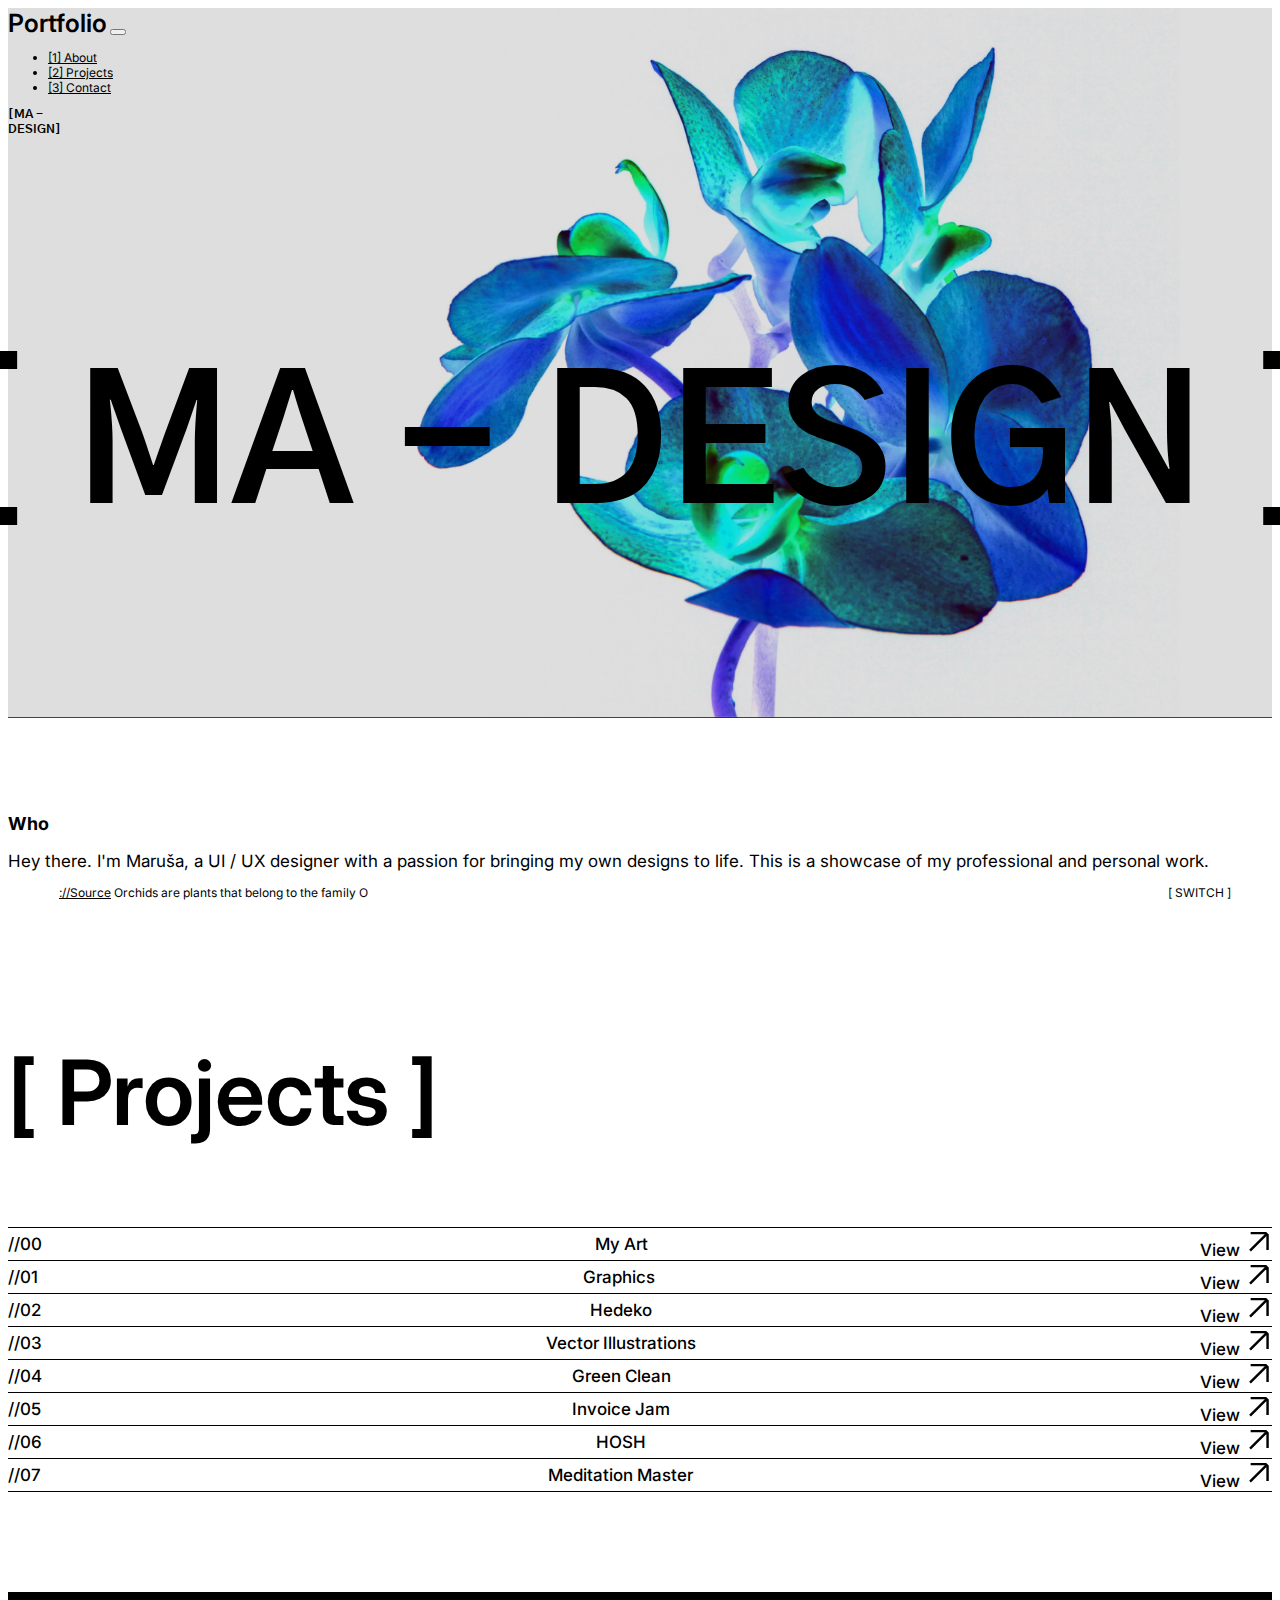
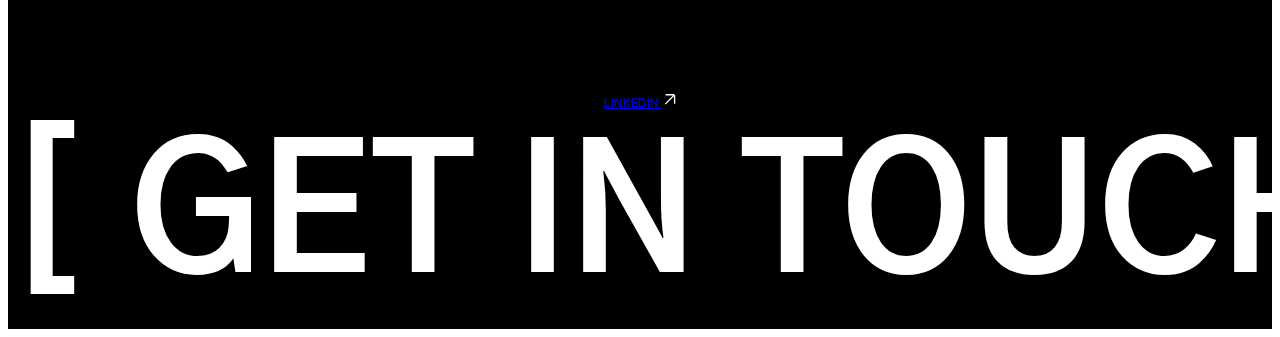
<file: index.html>
<!DOCTYPE html>
<html lang="en">
  <head>
    <meta charset="UTF-8" />
    <meta name="viewport" content="width=device-width, initial-scale=1.0" />
    <title>MADesign</title>
    <link rel="icon" type="image/x-icon" href="assets/icons/square-blue.svg" />
    <link
      href="https://cdn.jsdelivr.net/npm/bootstrap@5.0.2/dist/css/bootstrap.min.css"
      rel="stylesheet"
      integrity="sha384-EVSTQN3/azprG1Anm3QDgpJLIm9Nao0Yz1ztcQTwFspd3yD65VohhpuuCOmLASjC"
      crossorigin="anonymous"
    />
    <link rel="stylesheet" href="design.css" />
    <script
      src="https://cdn.jsdelivr.net/npm/bootstrap@5.0.2/dist/js/bootstrap.bundle.min.js"
      integrity="sha384-MrcW6ZMFYlzcLA8Nl+NtUVF0sA7MsXsP1UyJoMp4YLEuNSfAP+JcXn/tWtIaxVXM"
      crossorigin="anonymous"
    ></script>
  </head>

  <body>
    <section id="special-section" class="">
      <!-- <div class="n-bor">
        <div class="">
          <div class="p-2 flex-j-s">
            <a href="index.html" class="p-2 pf-inter-t text-uppercase">
              Portfolio
            </a>
            <a href="#index.html" class="bd-highlight">About</a>
            <a href="#projects" class="p-2 bd-highlight">Projects</a>
            <a href="#projects" class="p-2 bd-highlight">Contact</a>
          </div>
        </div>
      </div> -->
      <nav class="navbar navbar-expand-lg">
        <div class="container-fluid">
          <a
            class="navbar-brand p-1 pf-inter-t text-uppercase"
            href="index.html"
            >Portfolio</a
          >
          <button
            class="navbar-toggler"
            type="button"
            data-toggle="collapse"
            data-target="#navbarNav"
            aria-controls="navbarNav"
            aria-expanded="false"
            aria-label="Toggle navigation"
          >
            <span class="navbar-toggler-icon"></span>
          </button>
          <div
            class="collapse navbar-collapse justify-content-end"
            id="navbarNav"
          >
            <ul class="navbar-nav">
              <li class="nav-item">
                <a class="nav-link c-black text-uppercase pe-3" href="#who"
                  >[1] About</a
                >
              </li>
              <li class="nav-item">
                <a class="nav-link text-uppercase c-black pe-3" href="#projects"
                  >[2] Projects</a
                >
              </li>
              <li class="nav-item">
                <a class="nav-link text-uppercase c-black pe-3" href="#contact"
                  >[3] Contact</a
                >
              </li>
            </ul>
          </div>
        </div>
      </nav>

      <div class="gothic-a1-bold text-title">[ MA - DESIGN ]</div>
      <div class="gothic-a1-bold text-title-mobile">[MA - <br />DESIGN]</div>

      <div class="bottom-container">
        <div class="bottom-elements">
          <div id="demo" class="bottom-element ps-4 pb-4 w400 text-uppercase">
            <span class="tab"></span><span class="tab"></span>
            <a
              class="nav-link text-uppercase c-black"
              href="https://en.wikipedia.org/wiki/Orchid"
              >://Source</a
            >
          </div>
          <div style="width: 120px" class="bottom-element pb-4 mt-auto">
            <div
              id="click-element"
              class="text-center p-2 ms-4 mb-2 background-container"
            >
              [ SWITCH ]
            </div>
            <span class="desc-t" type="text" id="current-time" readonly></span>
            <span class="desc-t" id="time"> </span>
          </div>
        </div>
      </div>
    </section>

    <!-- <section class="center mt-5 text-center">
      <div class="bor-mid">ssss</div>
    </section> -->

    <!-- <section class="container">
      <div class="row mt-5 mb-5">
        <div class="col-md-4"></div>
        <div class="col-md-4 text-center">
          <h2 class="mt-5 marcellus-sc-regular">About</h2>

          <p class="pt-5 pb-5">
            I'm a UI / UX designer with a passion for bringing my own designs to
            life. This is a showcase of my professional and personal work.
          </p>
        </div>
        <div class="col-md-4"></div>
      </div>
    </section> -->

    <section id="who" class="container pad-sec2">
      <div class="row mt-5 mb-5">
        <div class="col-md-6"></div>
        <div class="col-md-6">
          <h2 class="mt-5 ps-5">Who</h2>
          <p class="proj-text-l pe-5 ps-5">
            Hey there. I'm Maruša, a UI / UX designer with a passion for
            bringing my own designs to life. This is a showcase of my
            professional and personal work.
          </p>
        </div>
      </div>
    </section>

    <section id="projects" class="p-bot-break">
      <div class="container">
        <div class="row">
          <h1 class="proj-txt mb-3 ps-4">[ Projects ]</h1>
        </div>
      </div>
      <div class="container proj-text p-5">
         <div id="d-01" class="row n-bor t-bor">
          <div class="flex-j-s">
            <div class="p-4">//00</div>
            <div class="p-4">My Art</div>
            <img
              class="d-01-i"
              src="assets/art-prev.png"
              width="200"
              alt=""
            />
            <div class="p-4">
              <a class="a-proj" href="art.html">
                View
                <img src="assets/icons/Arrow-28.svg" alt="" />
              </a>
            </div>
          </div>
        </div>
        <div id="d-01" class="row n-bor">
          <div class="flex-j-s">
            <div class="p-4">//01</div>
            <div class="p-4">Graphics</div>
            <img
              class="d-01-i"
              src="assets/graphic/igris-gray.png"
              width="200"
              alt=""
            />
            <div class="p-4">
              <a class="a-proj" href="graphics.html">
                View
                <img src="assets/icons/Arrow-28.svg" alt="" />
              </a>
            </div>
          </div>
        </div>
        <div id="d-01" class="row n-bor">
          <div class="flex-j-s">
            <div class="p-4">//02</div>
            <div class="p-4">Hedeko</div>
            <img
              class="d-01-i"
              src="assets/hedeko/hedeko-ci.png"
              width="400"
              alt=""
            />
            <div class="p-4">
              <a class="a-proj" href="hedeko.html">
                View
                <img src="assets/icons/Arrow-28.svg" alt="" />
              </a>
            </div>
          </div>
        </div>
        <div id="d-01" class="row n-bor">
          <div class="flex-j-s">
            <div class="p-4">//03</div>
            <div class="p-4">Vector Illustrations</div>
            <img
              class="d-01-i"
              src="assets/random/rann.png"
              width="200"
              alt=""
            />
            <div class="p-4">
              <a class="a-proj" href="illustration.html">
                View
                <img src="assets/icons/Arrow-28.svg" alt="" />
              </a>
            </div>
          </div>
        </div>
        <div id="d-01" class="row n-bor">
          <div class="flex-j-s">
            <div class="p-4">//04</div>
            <div class="p-4">Green Clean</div>
            <img
              class="d-01-i"
              src="assets/greenc/gci.png"
              width="200"
              alt=""
            />
            <div class="p-4">
              <a class="a-proj" href="greenclean.html">
                View
                <img src="assets/icons/Arrow-28.svg" alt="" />
              </a>
            </div>
          </div>
        </div>
        <div id="d-01" class="row n-bor">
          <div class="flex-j-s">
            <div class="p-4">//05</div>
            <div class="p-4">Invoice Jam</div>
            <img class="d-01-i" src="assets/jam/ijam2.png" width="200" alt="" />
            <div class="p-4">
              <a class="a-proj" href="ijam.html">
                View
                <img src="assets/icons/Arrow-28.svg" alt="" />
              </a>
            </div>
          </div>
        </div>
        <div id="d-01" class="row n-bor">
          <div class="flex-j-s">
            <div class="p-4">//06</div>
            <div class="p-4">HOSH</div>
            <img class="d-01-i" src="hosh-cover.png" width="200" alt="" />
            <div class="p-4">
              <a class="a-proj" href="HOSH.html">
                View
                <img src="assets/icons/Arrow-28.svg" alt="" />
              </a>
            </div>
          </div>
        </div>
        <div id="d-01" class="row n-bor">
          <div class="flex-j-s">
            <div class="p-4">//07</div>
            <div class="p-4">Meditation Master</div>
            <img class="d-01-i" src="medm.png" width="200" alt="" />
            <div class="p-4">
              <a class="a-proj" href="meditationMaster copy.html">
                View
                <img src="assets/icons/Arrow-28.svg" alt="" />
              </a>
            </div>
          </div>
        </div>
      </div>
    </section>

    <section id="contact" class="p-top-break bg-black">
      <div class="container">
        <div class="row">
          <div class="col" style="display: flex; justify-content: center">
            <a href="https://www.linkedin.com/in/marusa-articek/">
              LINKEDIN
              <img src="assets/icons/Arrow-28-w.svg" width="15" alt="" />
            </a>
          </div>
        </div>
        <div class="row gothic-a1-bold justify-content-center text-contact">
          [ GET IN TOUCH ]
        </div>
      </div>
    </section>

    <script>
      function updateTime() {
        let now = new Date();
        let hours = now.getHours();
        let minutes = now.getMinutes();
        let seconds = now.getSeconds();
        let milliseconds = now.getMilliseconds();

        if (minutes < 10) {
          minutes = "0" + minutes;
        }
        if (seconds < 10) {
          seconds = "0" + seconds;
        }
        if (milliseconds < 10) {
          milliseconds = "0" + milliseconds;
        }

        document.getElementById(
          "time"
        ).textContent = `${hours}:${minutes}:${seconds}:${milliseconds}`;
      }

      setInterval(updateTime, 1000);

      function updateBg() {
        let now = new Date();
        let hours = now.getHours();
        let minutes = now.getMinutes();
        let seconds = now.getSeconds();
        let milliseconds = now.getMilliseconds();

        if (minutes < 10) {
          minutes = "0" + minutes;
        }
        if (seconds < 10) {
          seconds = "0" + seconds;
        }
        if (milliseconds < 10) {
          milliseconds = "0" + milliseconds;
        }

        document.getElementById(
          "time"
        ).textContent = `${hours}:${minutes}:${seconds}:${milliseconds}`;
      }

      var i = 0;
      var txt =
        "Orchids are plants that belong to the family Orchidaceae, a diverse and widespread group of flowering plants with blooms that are often colourful and fragrant.";
      var speed = 15;

      function typeWriter() {
        if (i < txt.length) {
          document.getElementById("demo").innerHTML += txt.charAt(i);
          i++;
          setTimeout(typeWriter, speed);
        }
      }

      window.onload = function () {
        typeWriter();
      };

      const container = document.getElementById("click-element");
      const specialSection = document.getElementById("special-section");
      const imagesarr = [
        "assets/bg-img/orchid-bg.png",
        "assets/bg-img/orchid-bg-blue.png",
        "assets/bg-img/orchid-bg-green2.png",
        "assets/bg-img/orchid-bg-purple.png",
      ];

      let = currentindex = 0;

      container.addEventListener("click", () => {
        currentindex = (currentindex + 1) % imagesarr.length;
        specialSection.style.backgroundImage = `url(${imagesarr[currentindex]})`;
      });
    </script>
  </body>
</html>
</file>
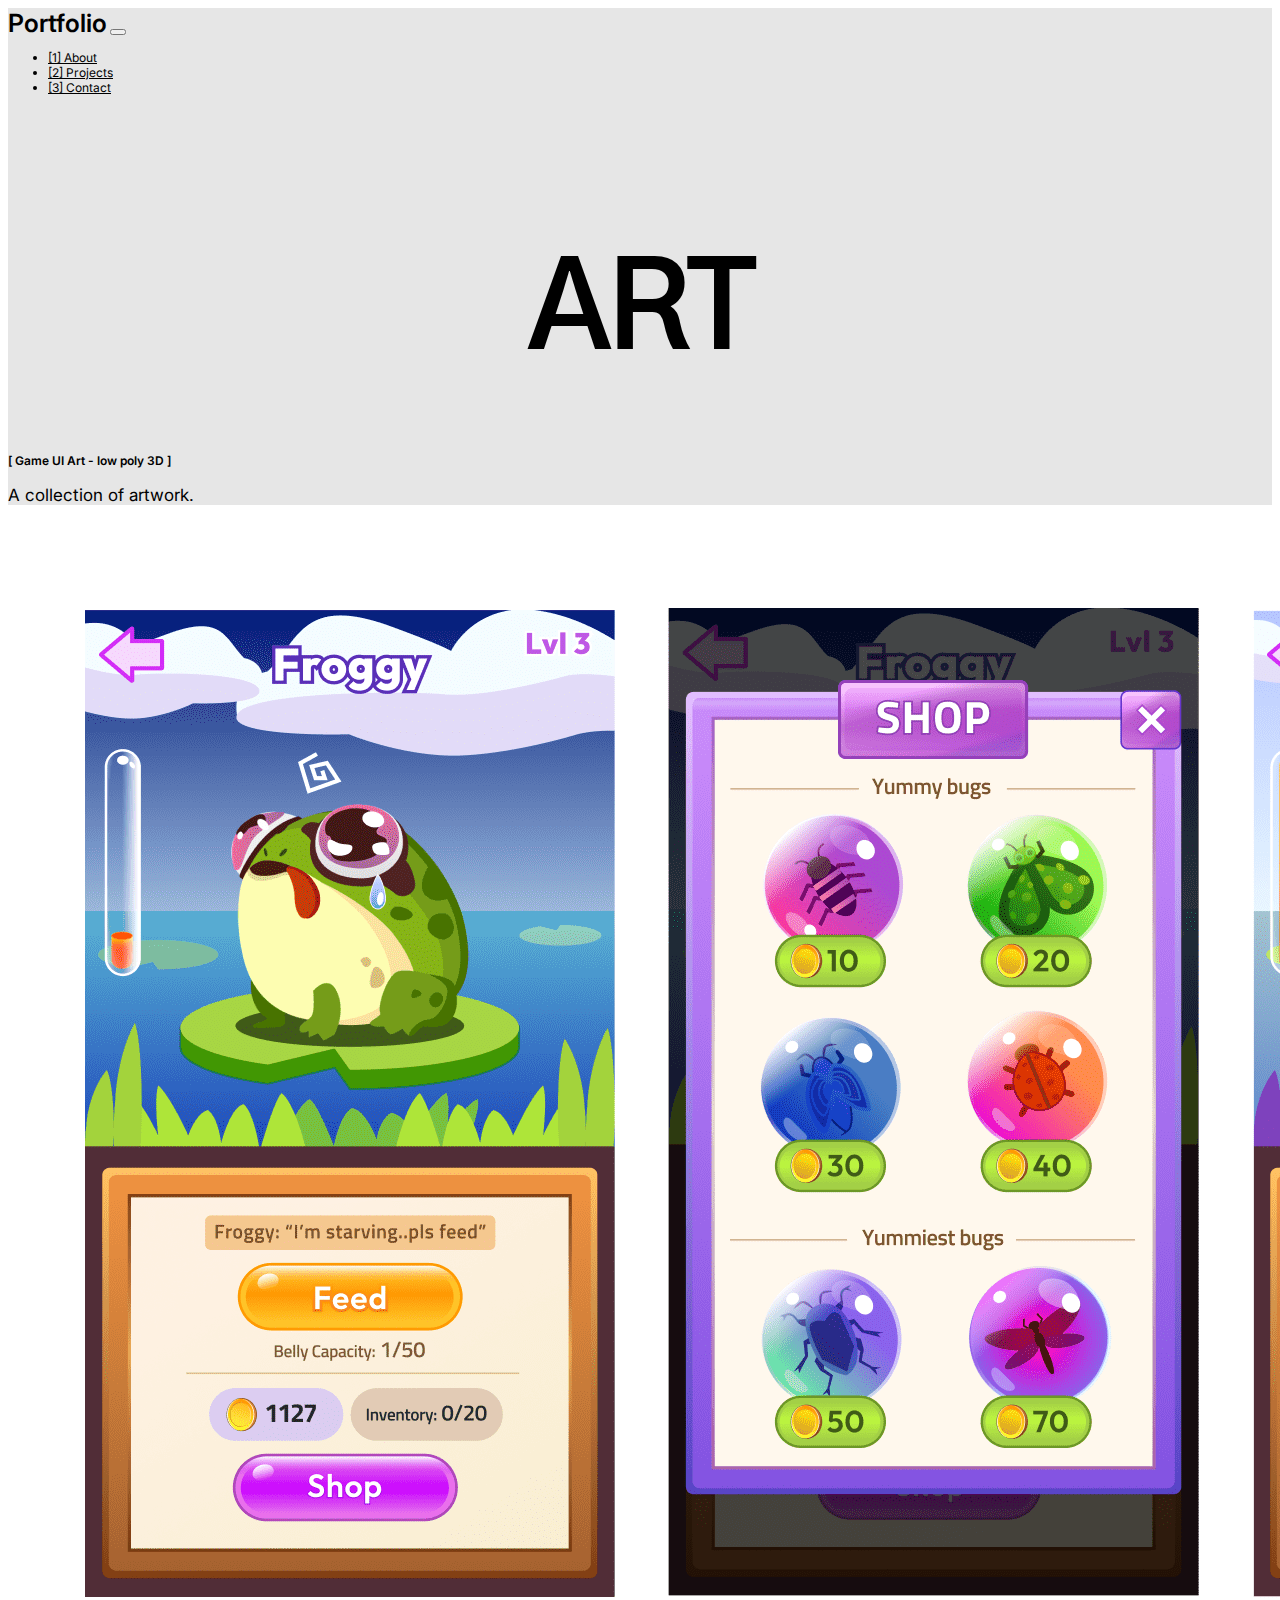
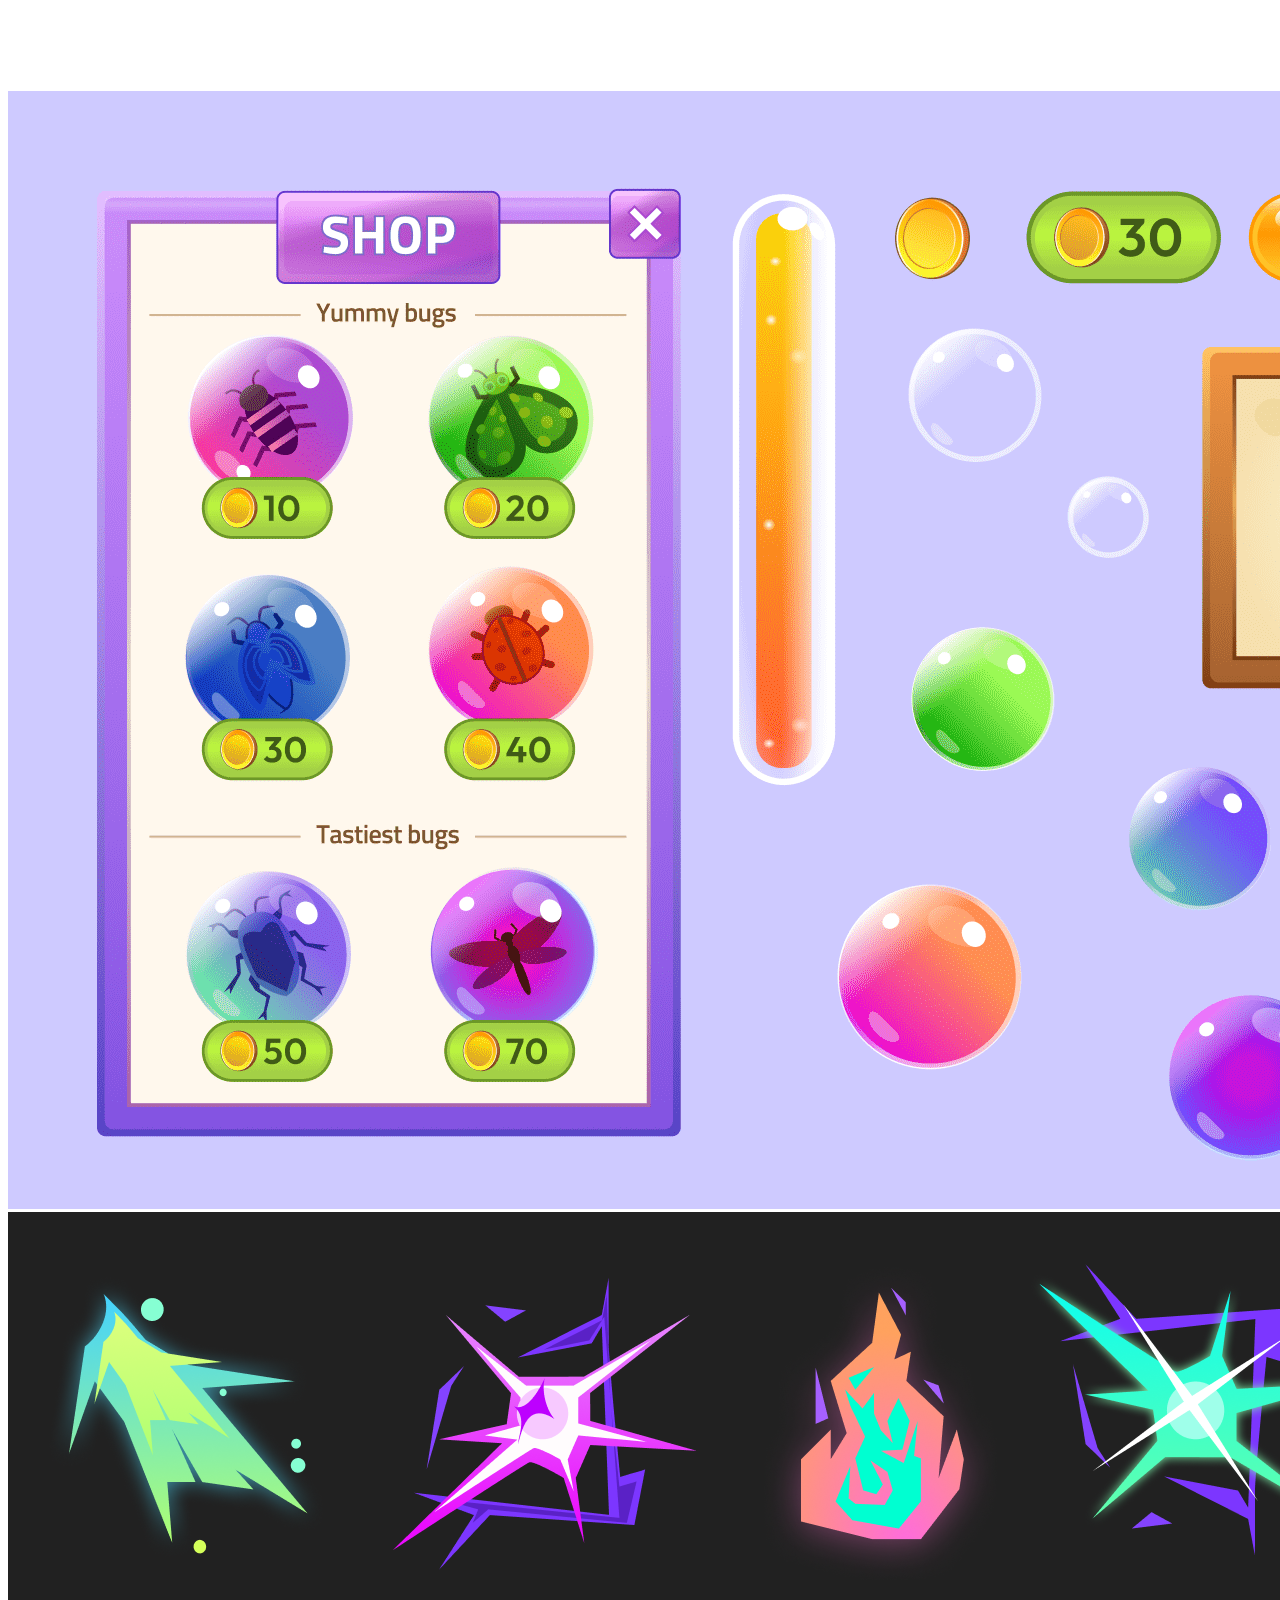
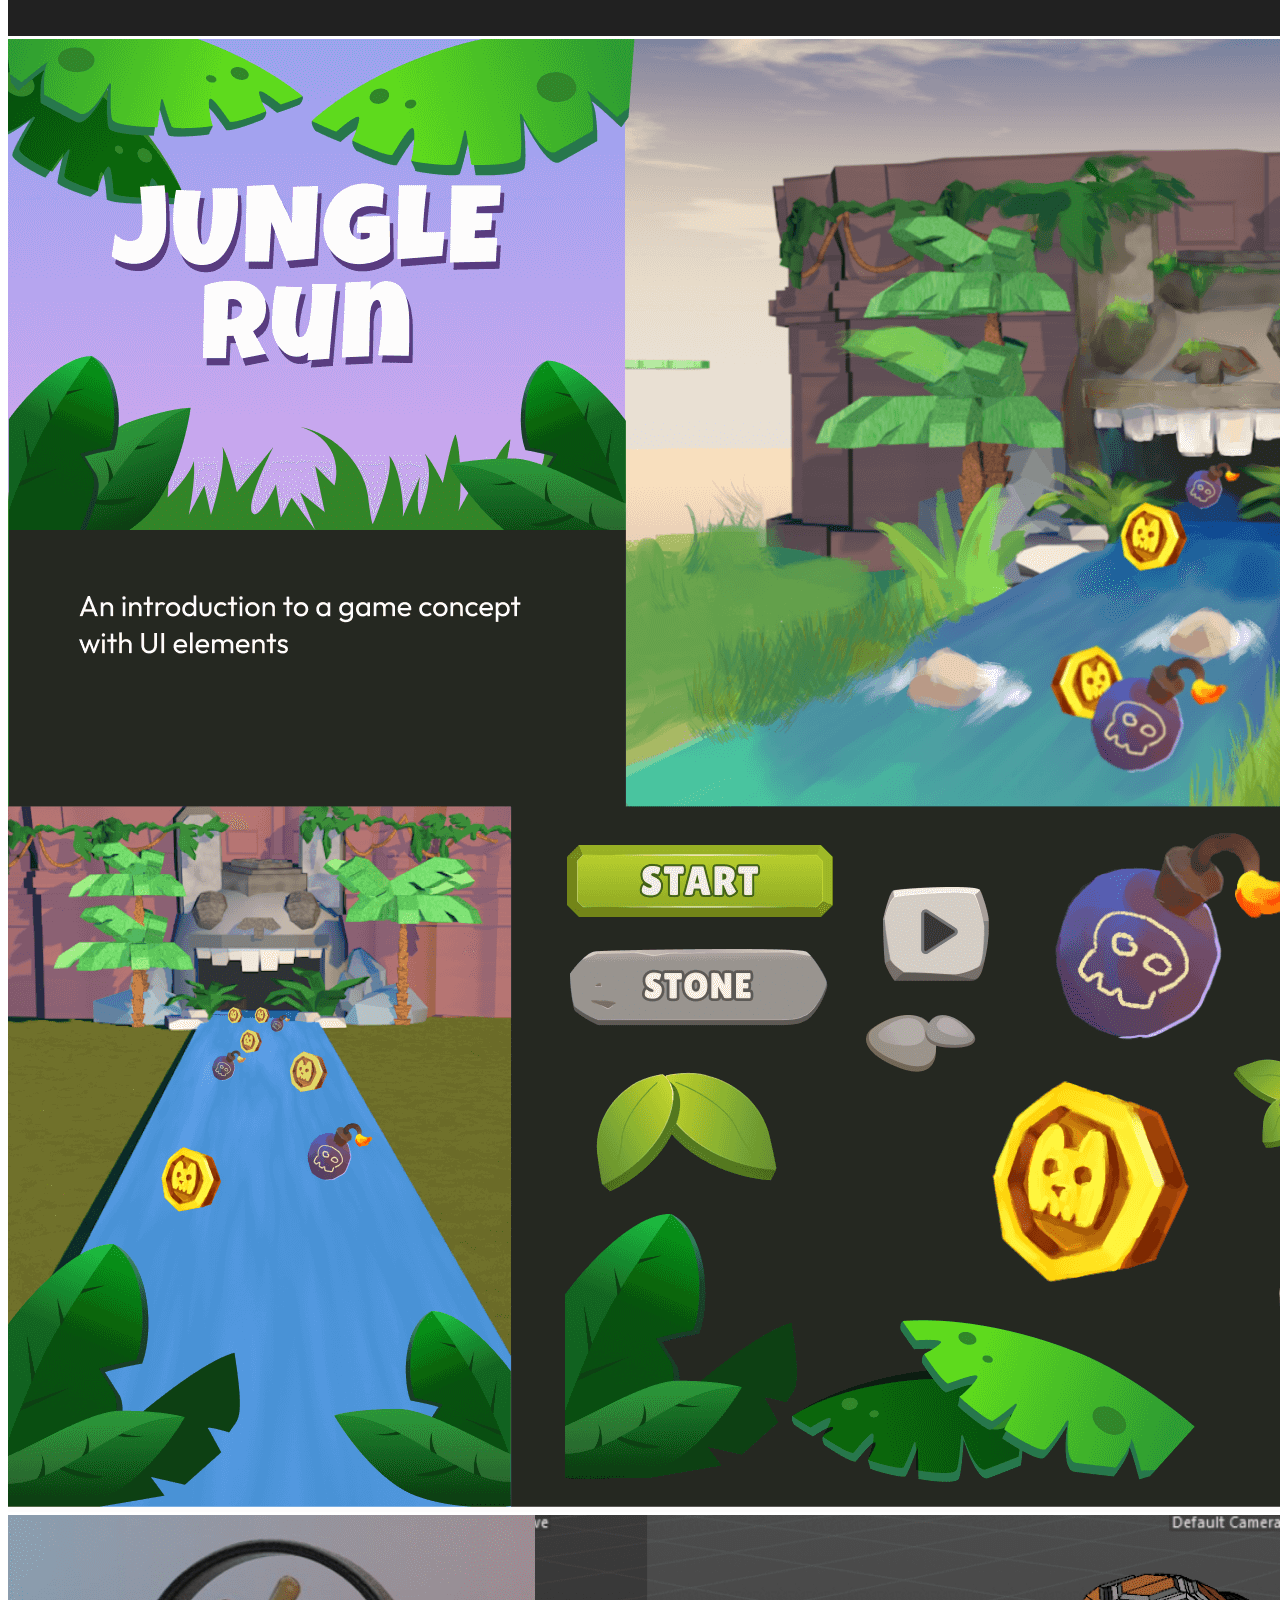
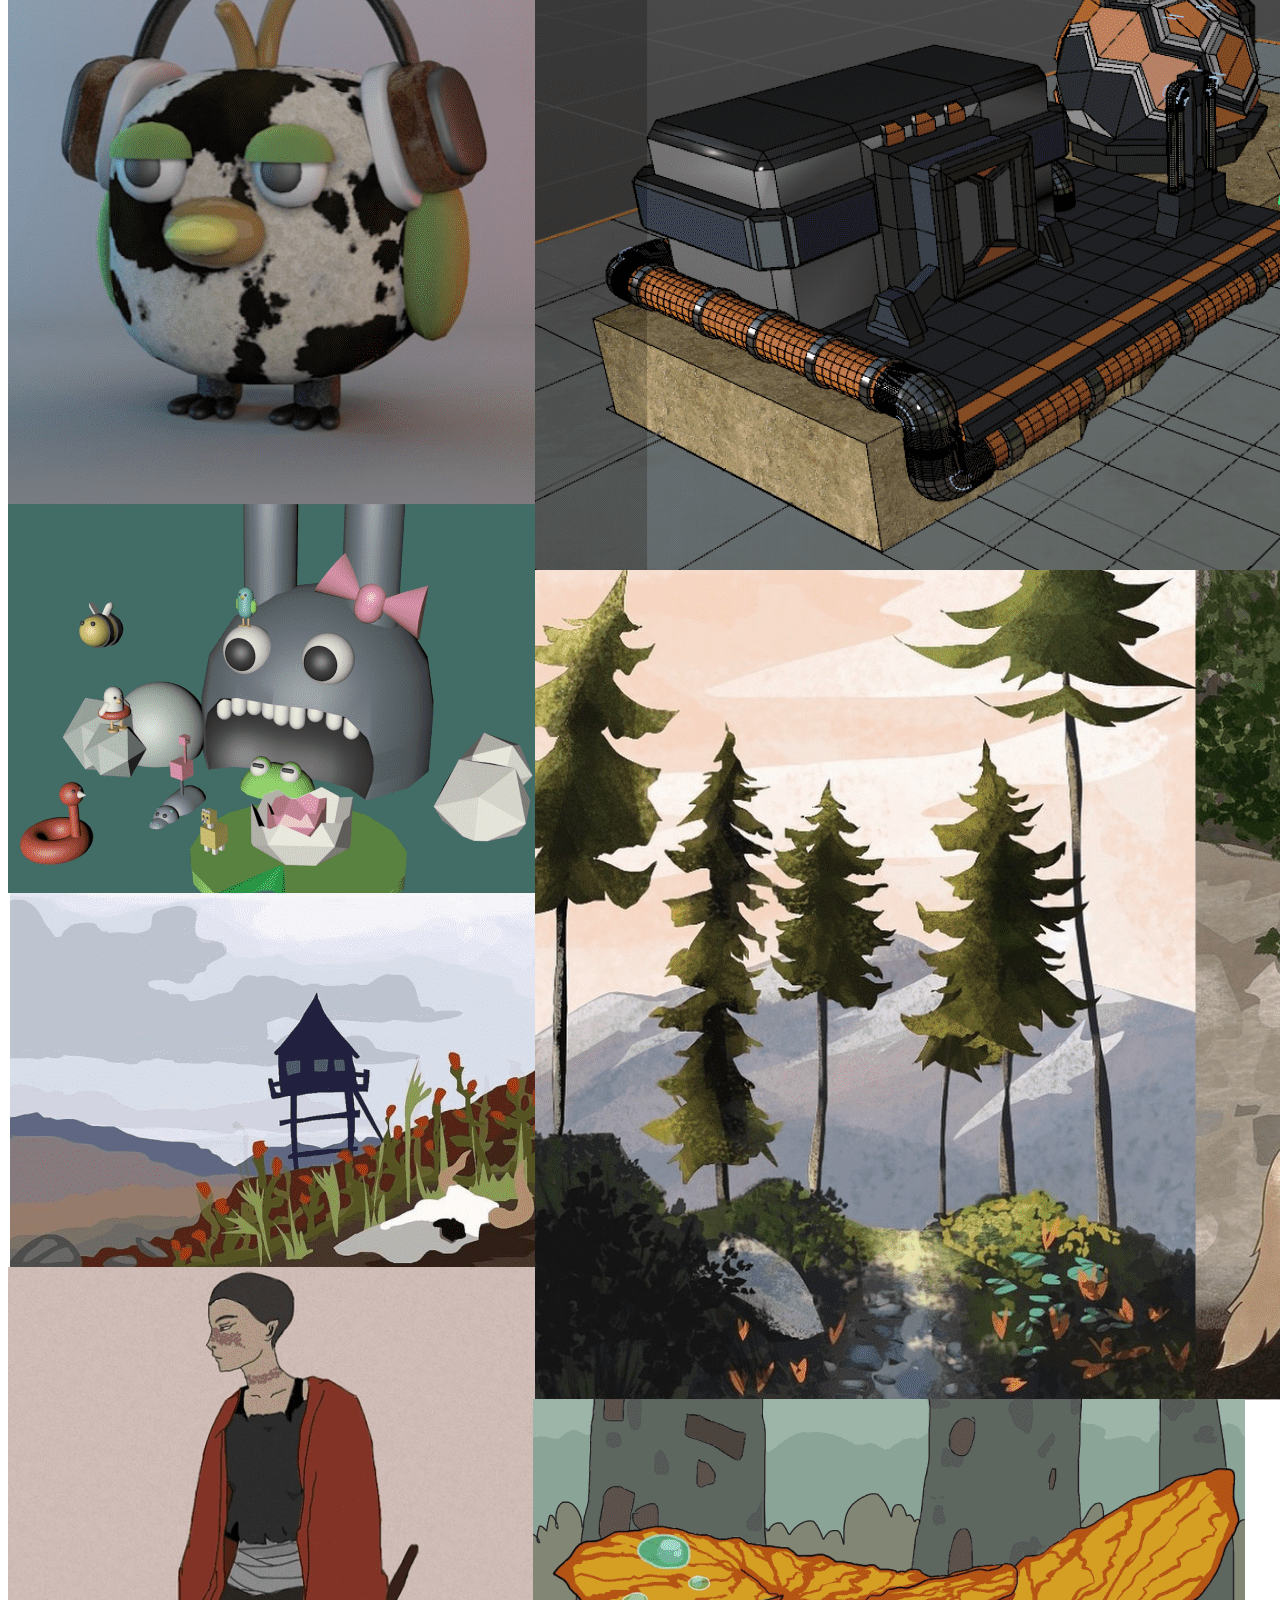
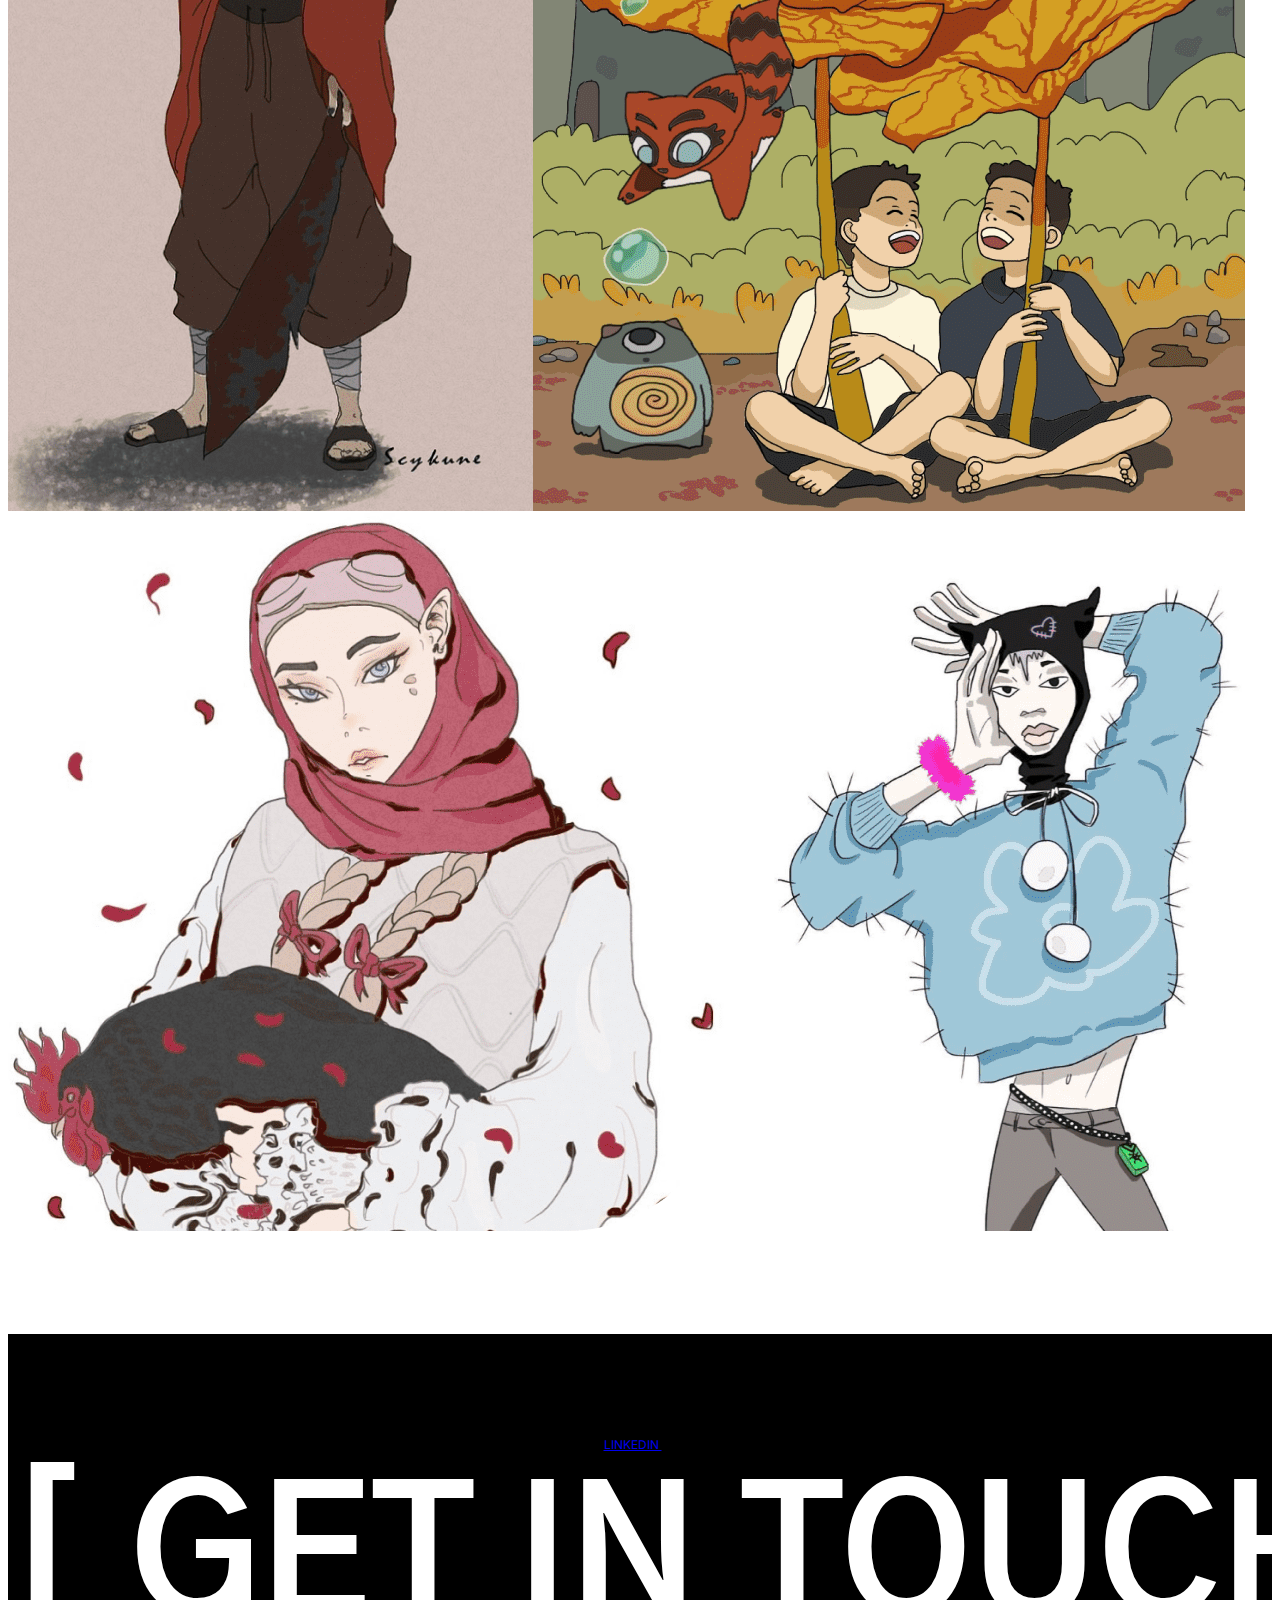
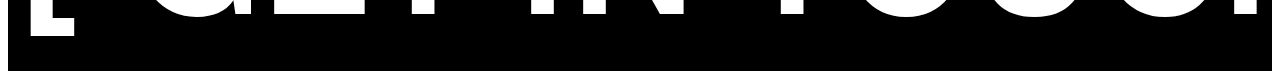
<file: art.html>
<!DOCTYPE html>
<html lang="en">
  <head>
    <meta charset="UTF-8" />
    <meta name="viewport" content="width=device-width, initial-scale=1.0" />
    <title>MADesign</title>
    <link rel="icon" type="image/x-icon" href="assets/icons/square-blue.svg" />
    <link
      href="https://cdn.jsdelivr.net/npm/bootstrap@5.0.2/dist/css/bootstrap.min.css"
      rel="stylesheet"
      integrity="sha384-EVSTQN3/azprG1Anm3QDgpJLIm9Nao0Yz1ztcQTwFspd3yD65VohhpuuCOmLASjC"
      crossorigin="anonymous"
    />
    <link rel="stylesheet" href="design.css" />
    <script
      src="https://cdn.jsdelivr.net/npm/bootstrap@5.0.2/dist/js/bootstrap.bundle.min.js"
      integrity="sha384-MrcW6ZMFYlzcLA8Nl+NtUVF0sA7MsXsP1UyJoMp4YLEuNSfAP+JcXn/tWtIaxVXM"
      crossorigin="anonymous"
    ></script>
  </head>

  <body>
    <section class="sec-bg-gray">
      <nav class="navbar navbar-expand-lg">
        <div class="container-fluid">
          <a
            class="navbar-brand p-1 pf-inter-t text-uppercase"
            href="index.html"
            >Portfolio</a
          >
          <button
            class="navbar-toggler"
            type="button"
            data-toggle="collapse"
            data-target="#navbarNav"
            aria-controls="navbarNav"
            aria-expanded="false"
            aria-label="Toggle navigation"
          >
            <span class="navbar-toggler-icon"></span>
          </button>
          <div
            class="collapse navbar-collapse justify-content-end"
            id="navbarNav"
          >
            <ul class="navbar-nav">
              <li class="nav-item">
                <a
                  class="nav-link c-black text-uppercase pe-3"
                  href="index.html#who"
                  >[1] About</a
                >
              </li>
              <li class="nav-item">
                <a
                  class="nav-link text-uppercase c-black pe-3"
                  href="index.html#projects"
                  >[2] Projects</a
                >
              </li>
              <li class="nav-item">
                <a class="nav-link text-uppercase c-black pe-3" href="#contact"
                  >[3] Contact</a
                >
              </li>
            </ul>
          </div>
        </div>
      </nav>

      <div class="project-h">ART</div>
      <section class="container pb-5">
        <div class="row mb-5">
          <div class="col-md-3"></div>
          <div class="col-md-6 text-center">
            <p class="f-w-600">
              [ Game UI Art - low poly 3D ]
            </p>

            <p class="pt-1 pb-5 f-s-17">
              A collection of artwork.
            </p>
          </div>
          <div class="col-md-3"></div>
        </div>
      </section>
      <!-- <div class="pb-5 flex-j-c">
        <img src="Line.svg" alt="" />
      </div> -->
    </section>

    <!-- <section class="center mt-5 text-center">
      <div class="bor-mid">ssss</div>
    </section> -->

    <section class="mt-5 p-bot-break text-center">
      <div class="container">
        <img src="assets/froggy.png" class="img-fluid mt-5" />
        <img src="assets/action.png" class="img-fluid mt-5" />
        <img src="assets/jungle-run.png" class="img-fluid mt-5" />
        <img src="assets/art.png" class="img-fluid mt-5" />
      </div>
    </section>

    <section id="contact" class="p-top-break bg-black">
      <div class="container">
        <div class="row">
          <div class="col" style="display: flex; justify-content: center">
            <a href="https://www.linkedin.com/in/marusa-articek/">
              LINKEDIN
              <img src="assets/icons/Arrow-28.svg" width="15" alt="" />
            </a>
          </div>
        </div>
        <div class="row gothic-a1-bold justify-content-center text-contact">
          [ GET IN TOUCH ]
        </div>
      </div>
    </section>
  </body>
</html>
</file>
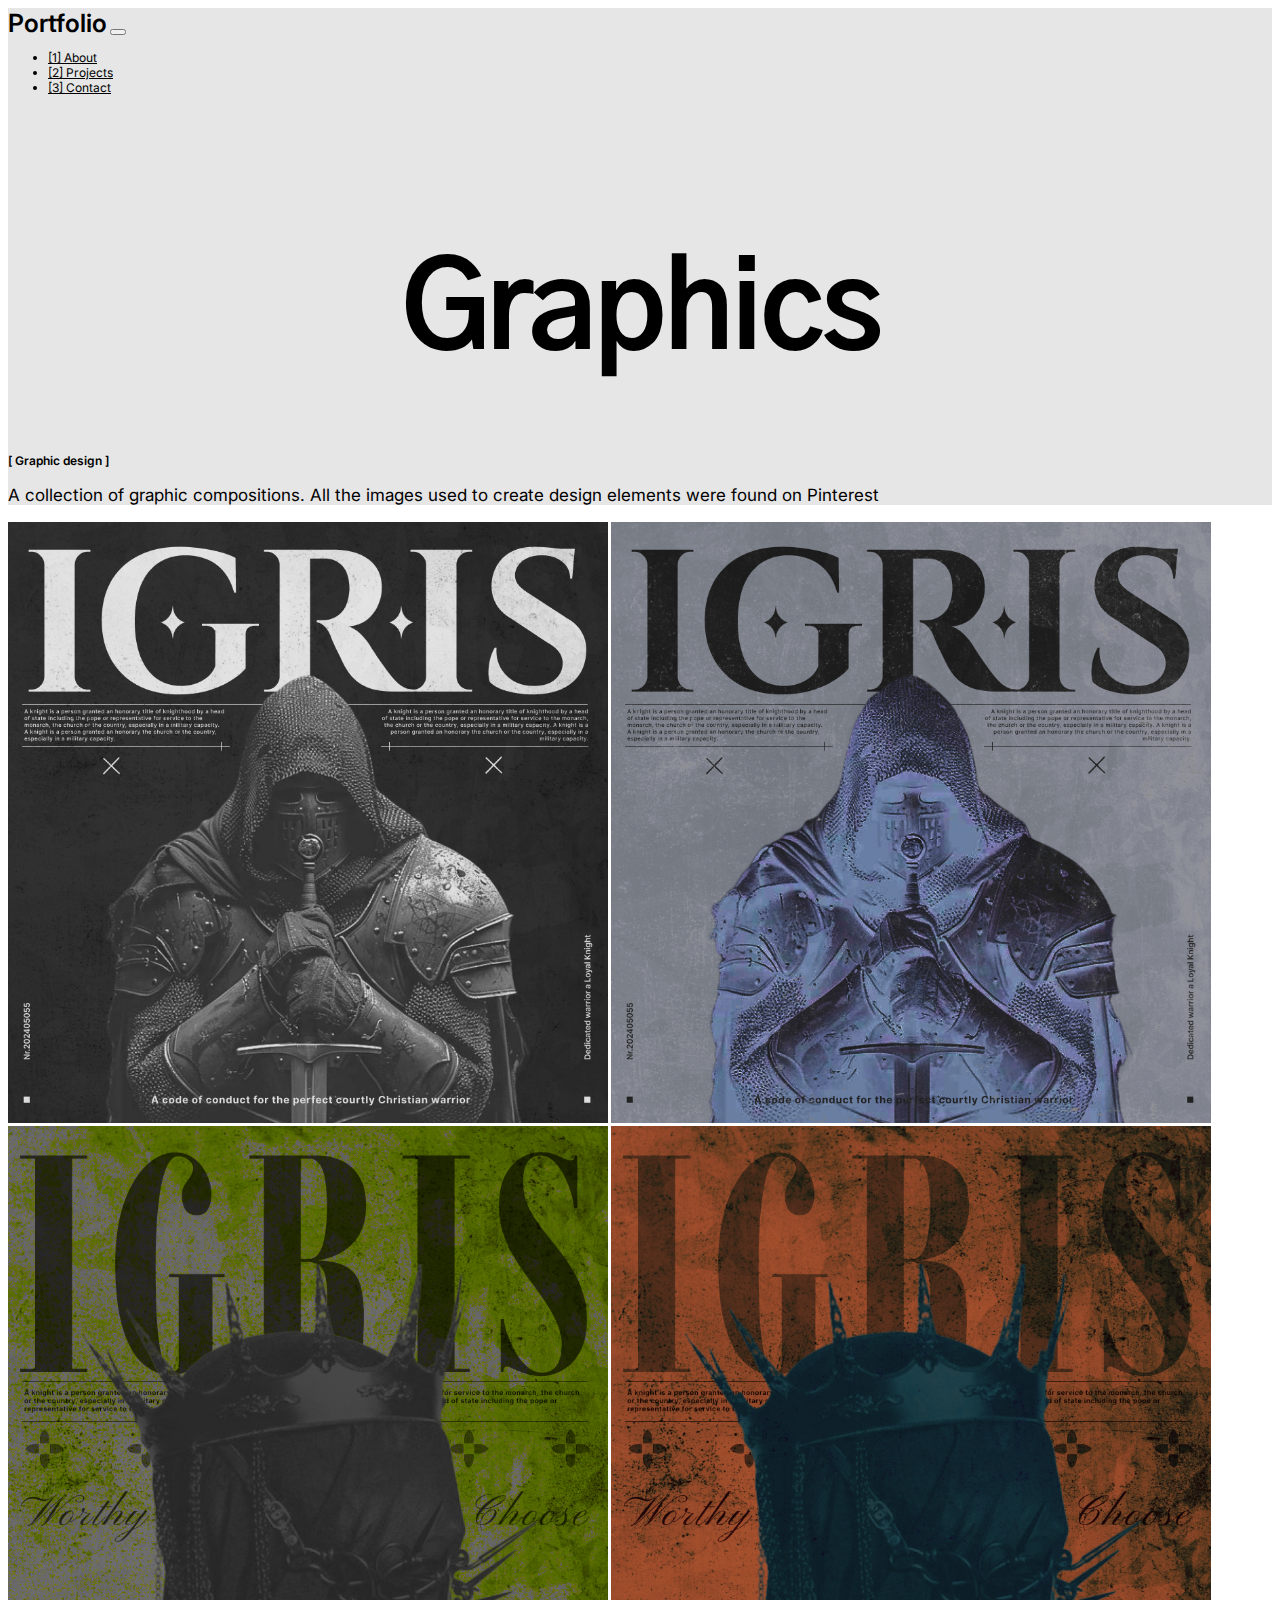
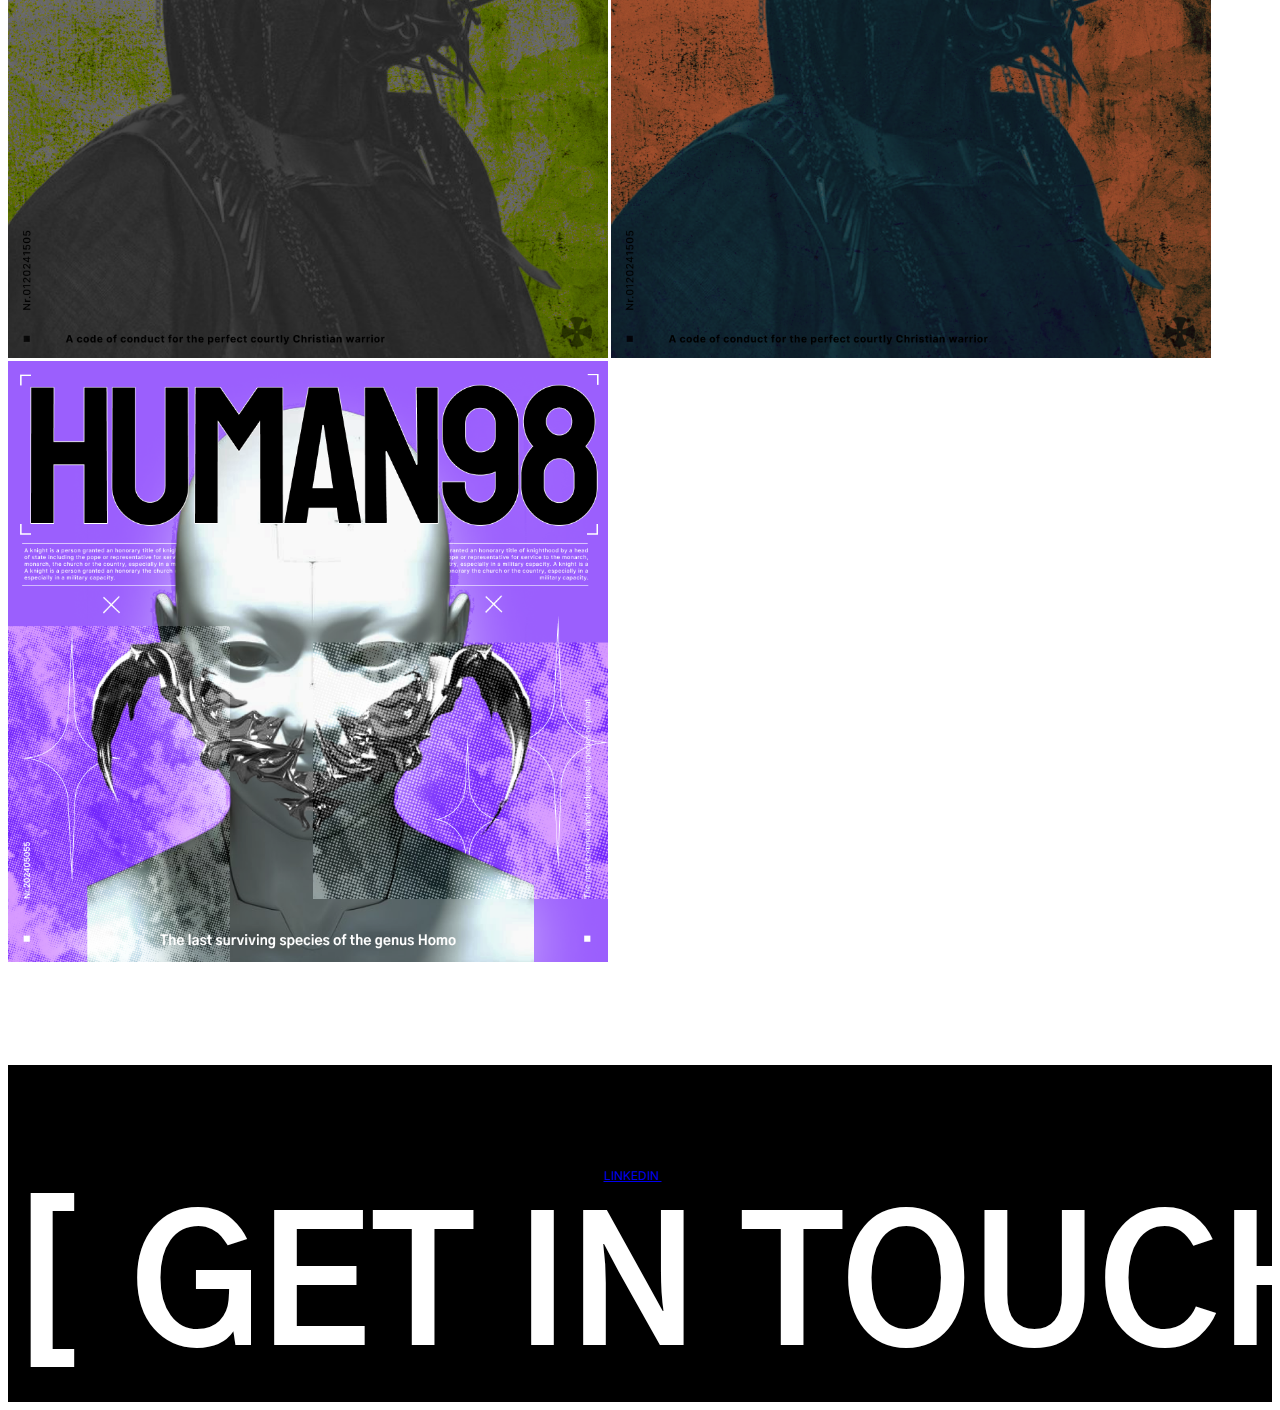
<file: graphics.html>
<!DOCTYPE html>
<html lang="en">
  <head>
    <meta charset="UTF-8" />
    <meta name="viewport" content="width=device-width, initial-scale=1.0" />
    <title>MADesign</title>
    <link rel="icon" type="image/x-icon" href="assets/icons/square-blue.svg" />
    <link
      href="https://cdn.jsdelivr.net/npm/bootstrap@5.0.2/dist/css/bootstrap.min.css"
      rel="stylesheet"
      integrity="sha384-EVSTQN3/azprG1Anm3QDgpJLIm9Nao0Yz1ztcQTwFspd3yD65VohhpuuCOmLASjC"
      crossorigin="anonymous"
    />
    <link rel="stylesheet" href="design.css" />
    <script
      src="https://cdn.jsdelivr.net/npm/bootstrap@5.0.2/dist/js/bootstrap.bundle.min.js"
      integrity="sha384-MrcW6ZMFYlzcLA8Nl+NtUVF0sA7MsXsP1UyJoMp4YLEuNSfAP+JcXn/tWtIaxVXM"
      crossorigin="anonymous"
    ></script>
  </head>

  <body>
    <section class="sec-bg-gray">
      <nav class="navbar navbar-expand-lg">
        <div class="container-fluid">
          <a
            class="navbar-brand p-1 pf-inter-t text-uppercase"
            href="index.html"
            >Portfolio</a
          >
          <button
            class="navbar-toggler"
            type="button"
            data-toggle="collapse"
            data-target="#navbarNav"
            aria-controls="navbarNav"
            aria-expanded="false"
            aria-label="Toggle navigation"
          >
            <span class="navbar-toggler-icon"></span>
          </button>
          <div
            class="collapse navbar-collapse justify-content-end"
            id="navbarNav"
          >
            <ul class="navbar-nav">
              <li class="nav-item">
                <a
                  class="nav-link c-black text-uppercase pe-3"
                  href="index.html#who"
                  >[1] About</a
                >
              </li>
              <li class="nav-item">
                <a
                  class="nav-link text-uppercase c-black pe-3"
                  href="index.html#projects"
                  >[2] Projects</a
                >
              </li>
              <li class="nav-item">
                <a class="nav-link text-uppercase c-black pe-3" href="#contact"
                  >[3] Contact</a
                >
              </li>
            </ul>
          </div>
        </div>
      </nav>

      <div class="project-h">Graphics</div>
      <section class="container pb-5">
        <div class="row mb-5">
          <div class="col-md-3"></div>
          <div class="col-md-6 text-center">
            <p class="f-w-600">[ Graphic design ]</p>

            <p class="pt-1 pb-5 f-s-17">
              A collection of graphic compositions. All the images used to
              create design elements were found on Pinterest
            </p>
          </div>
          <div class="col-md-3"></div>
        </div>
      </section>
      <!-- <div class="pb-5 flex-j-c">
        <img src="Line.svg" alt="" />
      </div> -->
    </section>

    <section class="mt-5 p-bot-break">
      <div class="container text-center">
        <img
          src="assets/graphic/igris.png"
          class="img-fluid p-1"
          alt="Your Image"
          width="600"
        />
        <img
          src="assets/graphic/igris-gray.png"
          class="img-fluid p-1"
          alt="Your Image"
          width="600"
        />
        <img
          src="assets/graphic/igr-green.png"
          class="img-fluid p-1"
          alt="Your Image"
          width="600"
        />
        <img
          src="assets/graphic/igr-red.png"
          class="img-fluid p-1"
          alt="Your Image"
          width="600"
        />
        <img
          src="assets/graphic/human98.png"
          class="img-fluid p-1"
          alt="Your Image"
          width="600"
        />
      </div>
    </section>

    <section id="contact" class="p-top-break bg-black">
      <div class="container">
        <div class="row">
          <div class="col" style="display: flex; justify-content: center">
            <a href="https://www.linkedin.com/in/marusa-articek/">
              LINKEDIN
              <img src="assets/icons/Arrow-28.svg" width="15" alt="" />
            </a>
          </div>
        </div>
        <div class="row gothic-a1-bold justify-content-center text-contact">
          [ GET IN TOUCH ]
        </div>
      </div>
    </section>
  </body>
</html>
</file>
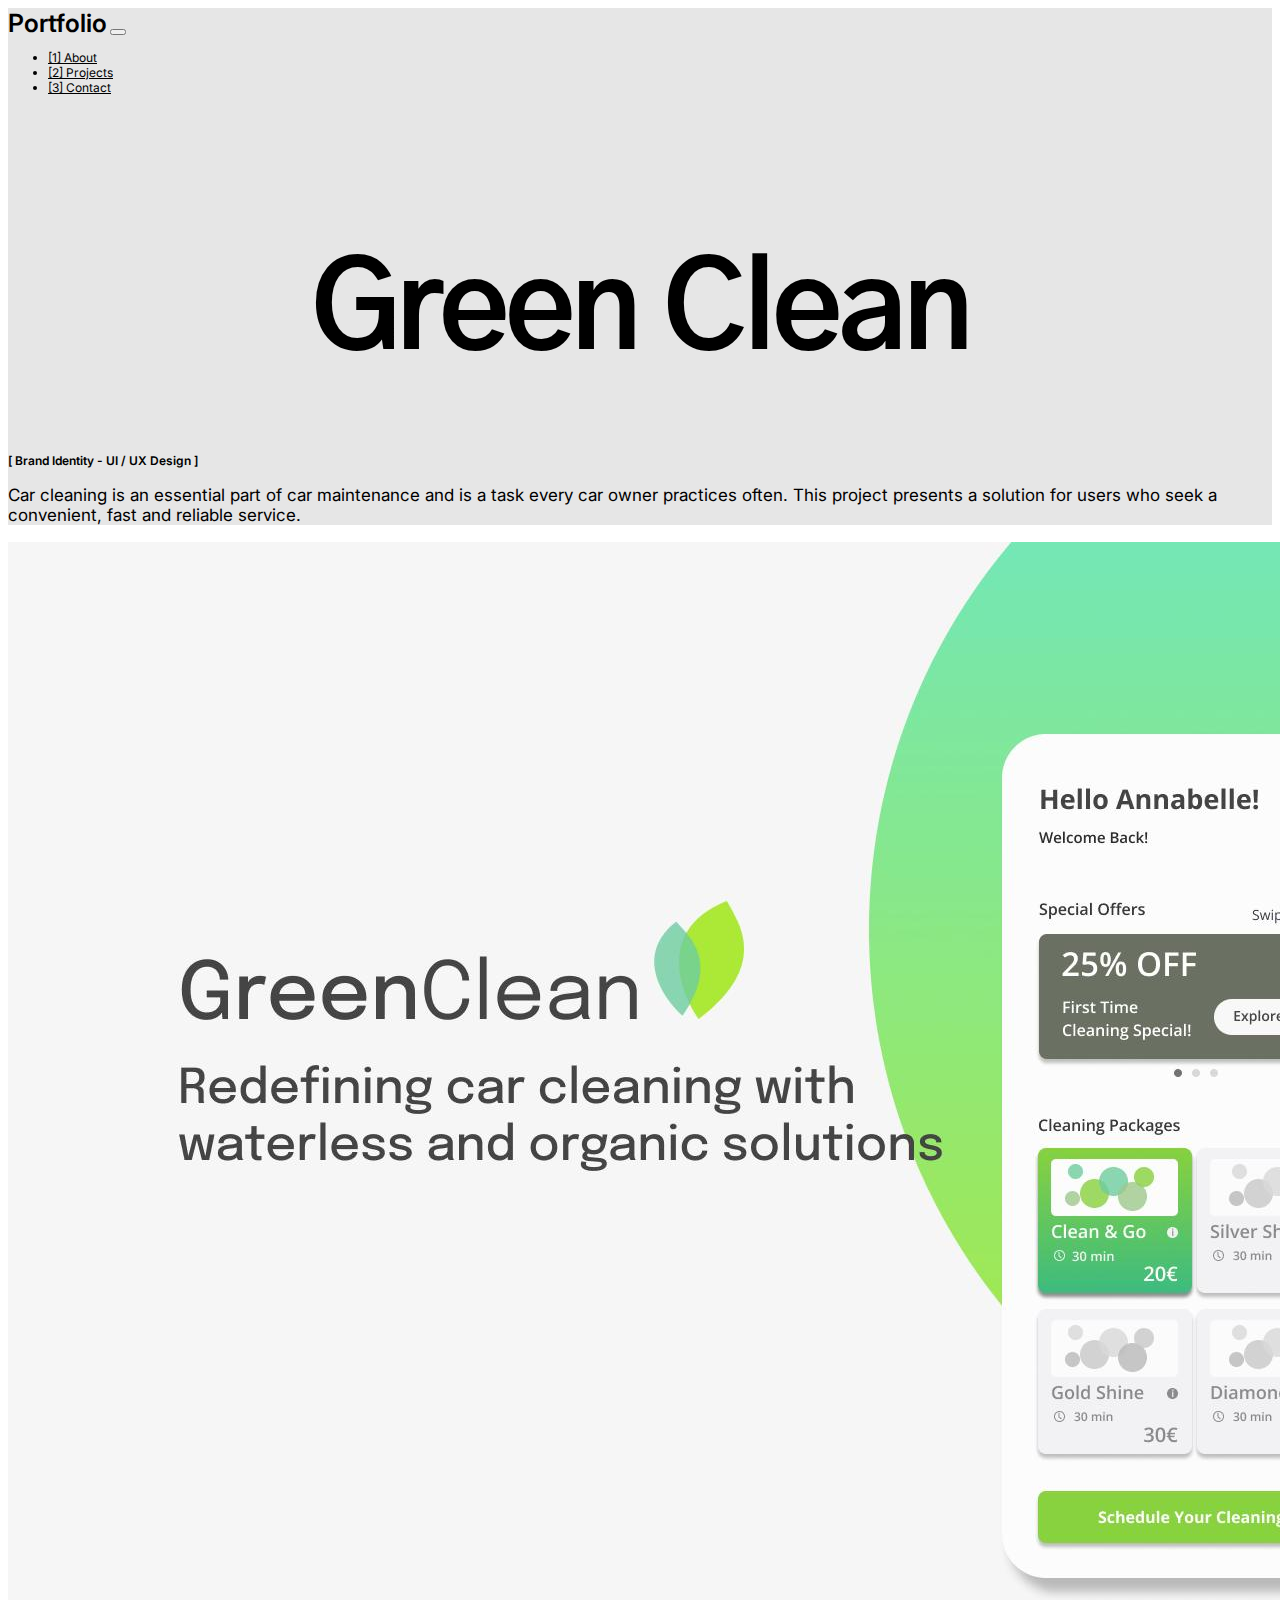
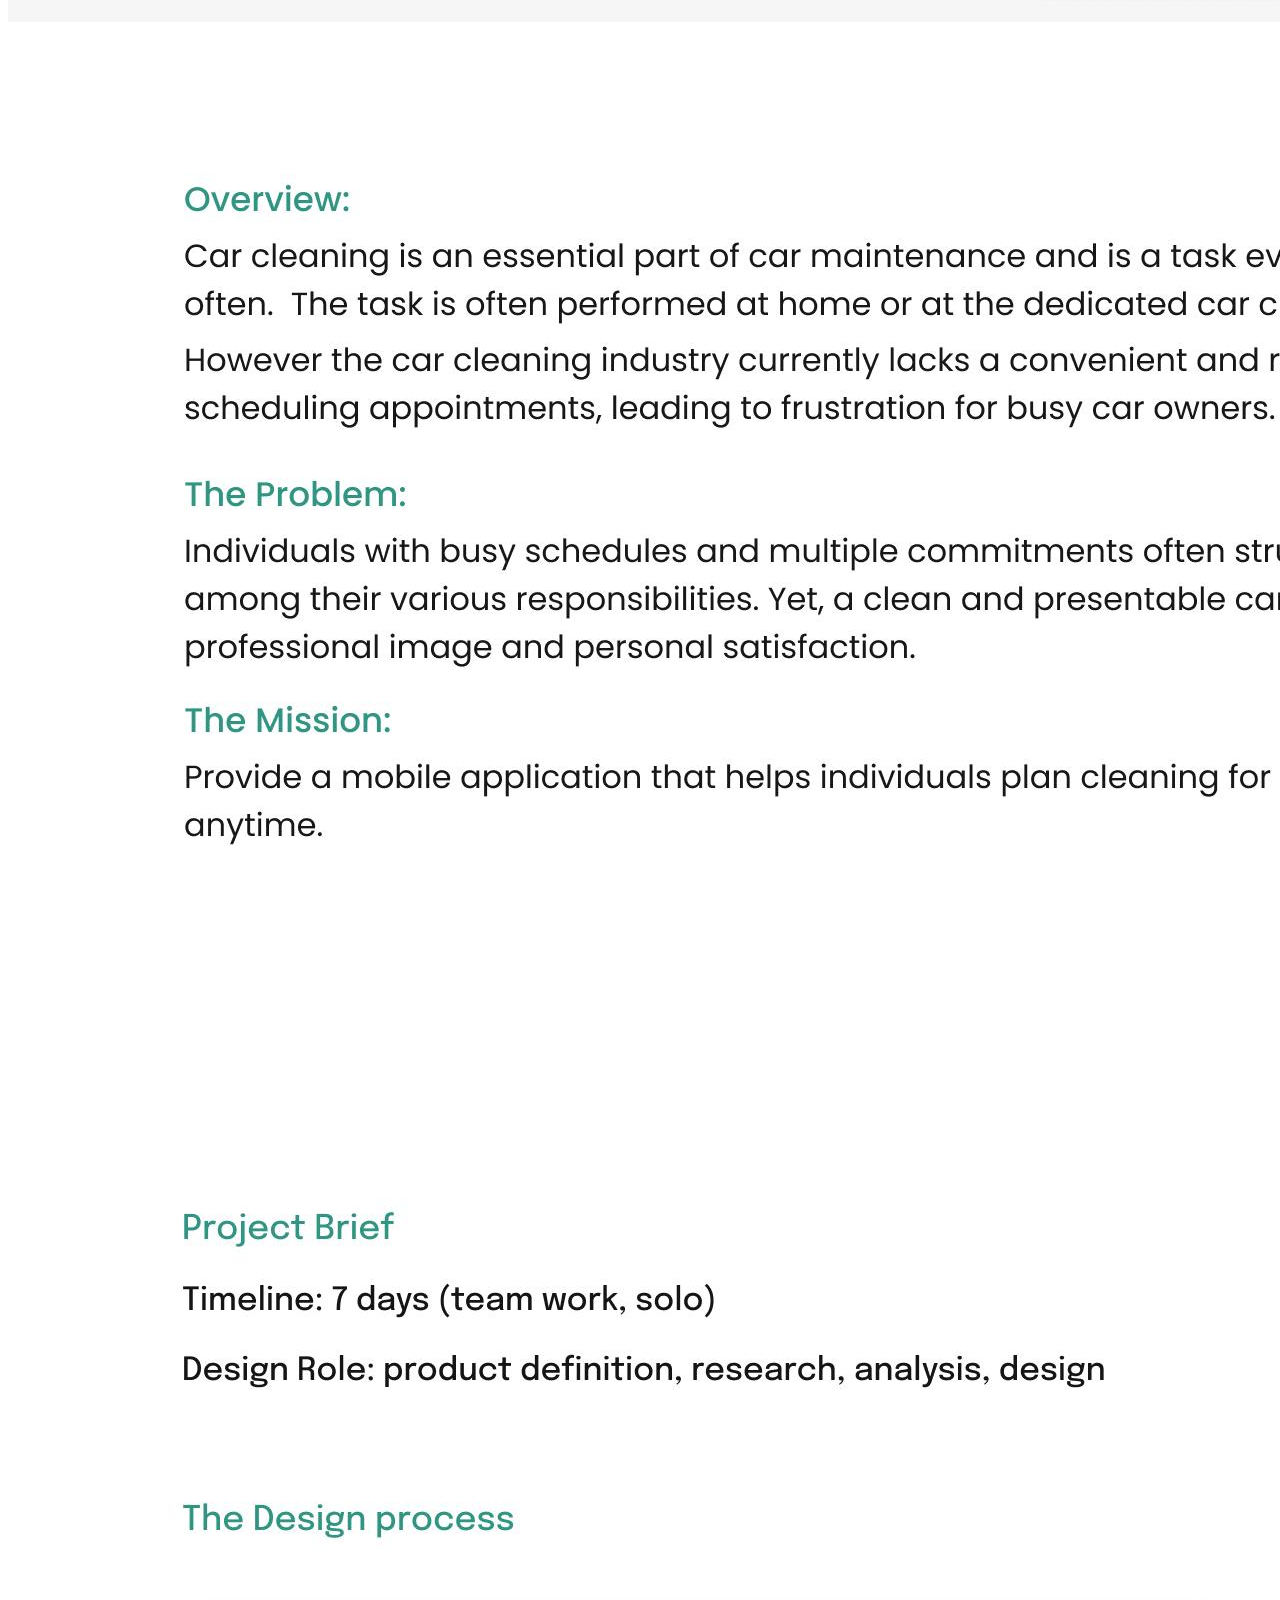
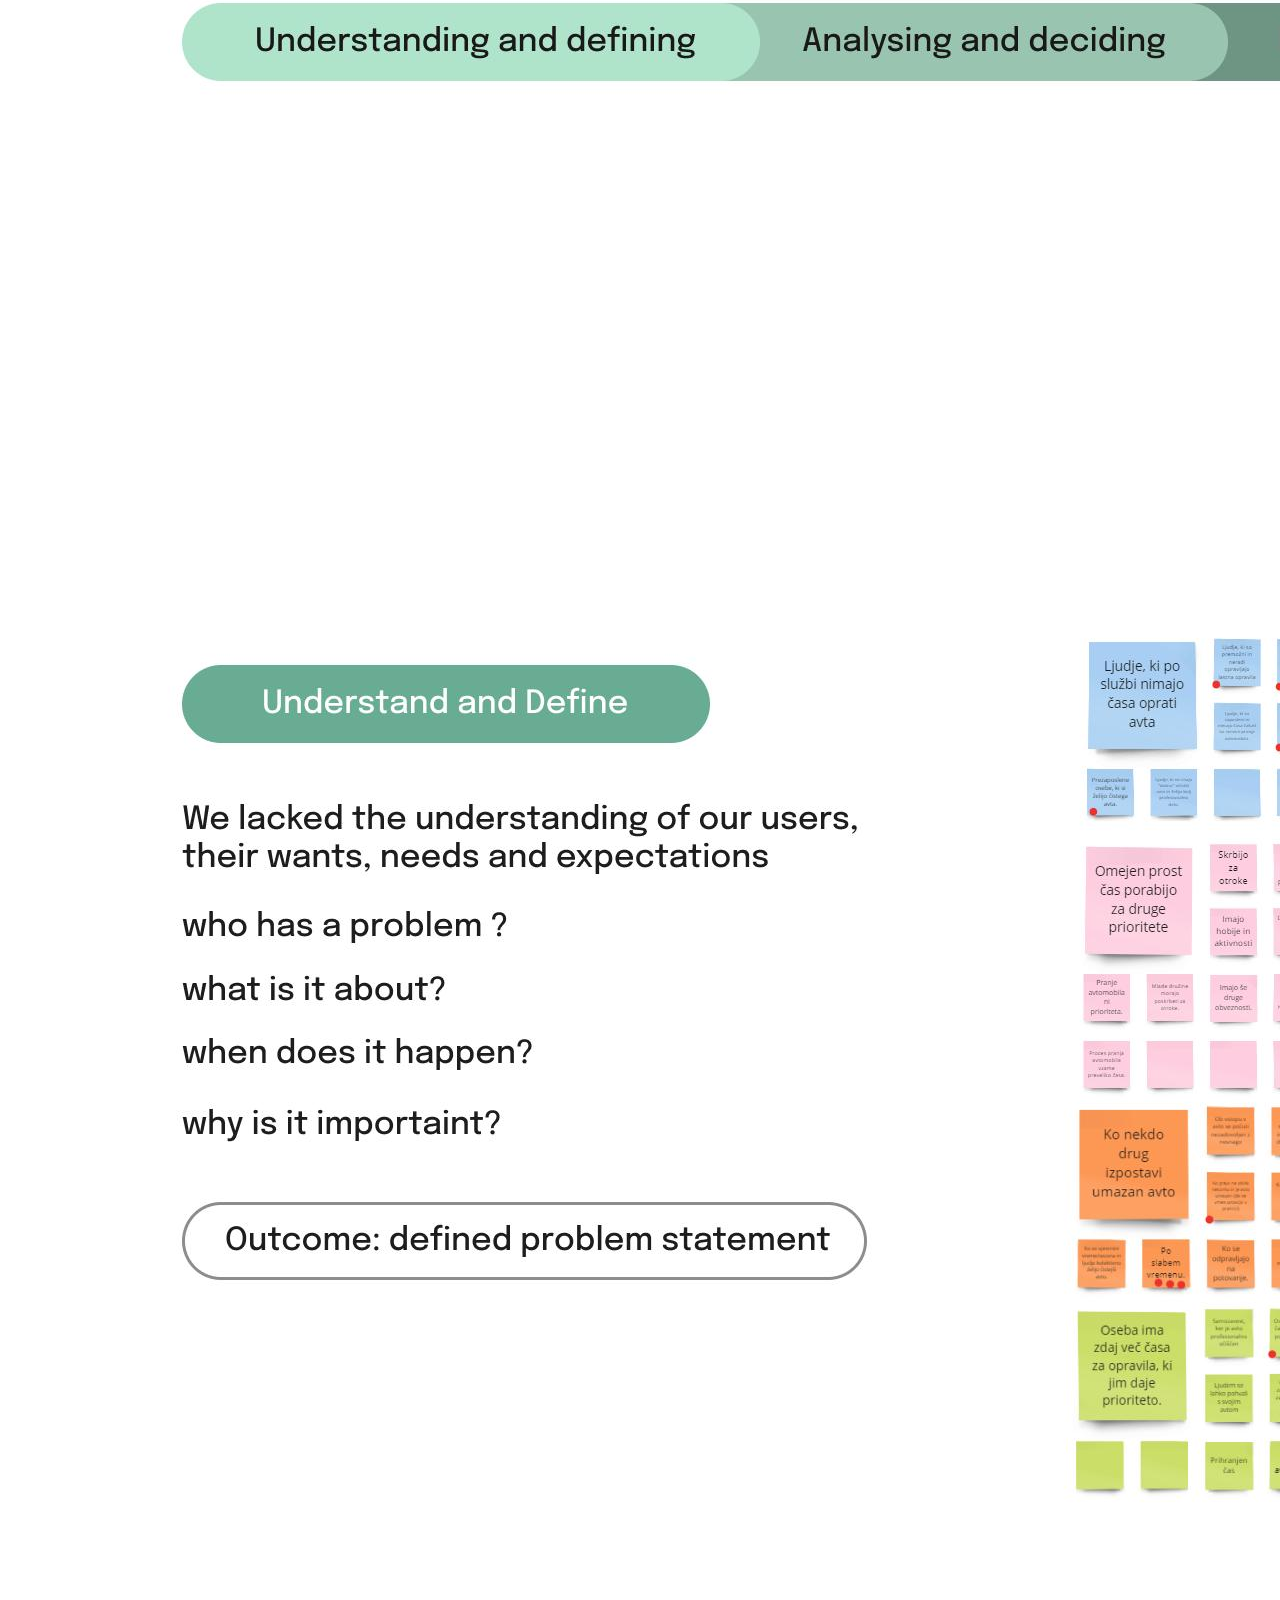
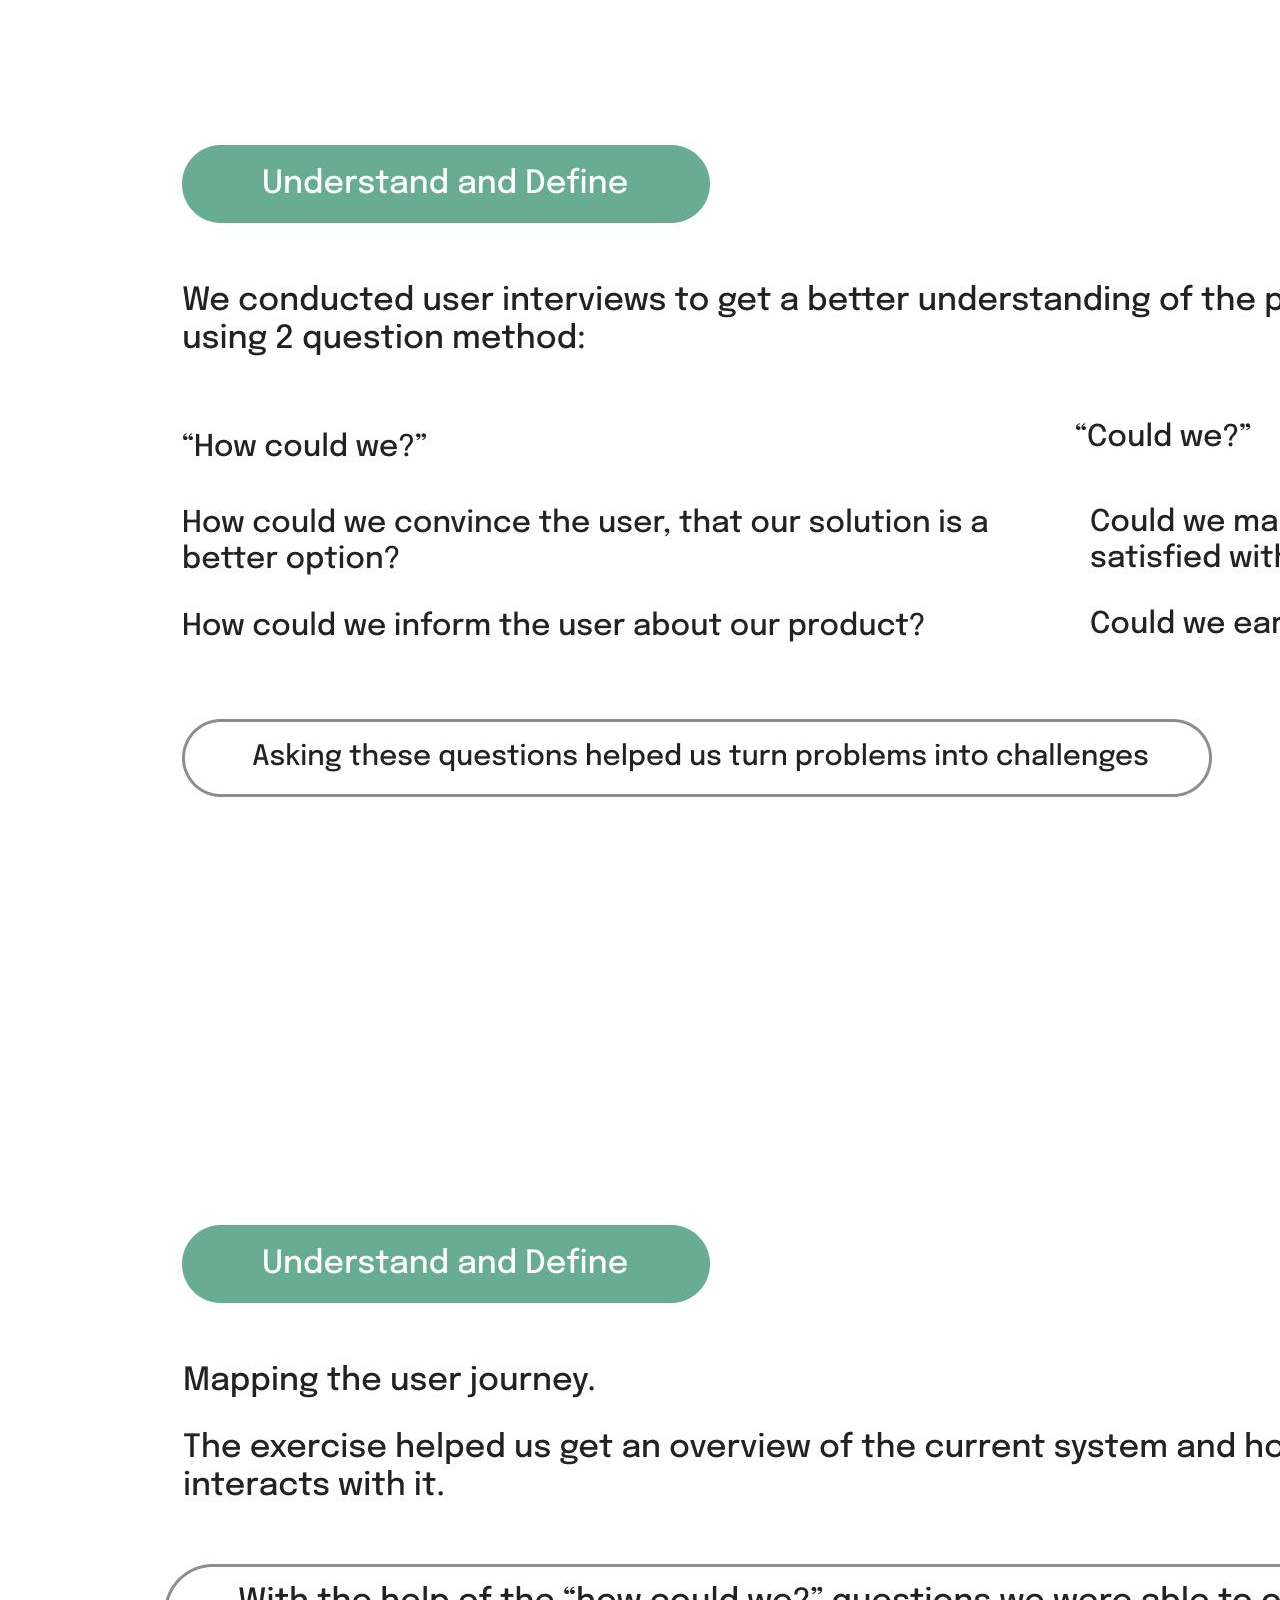
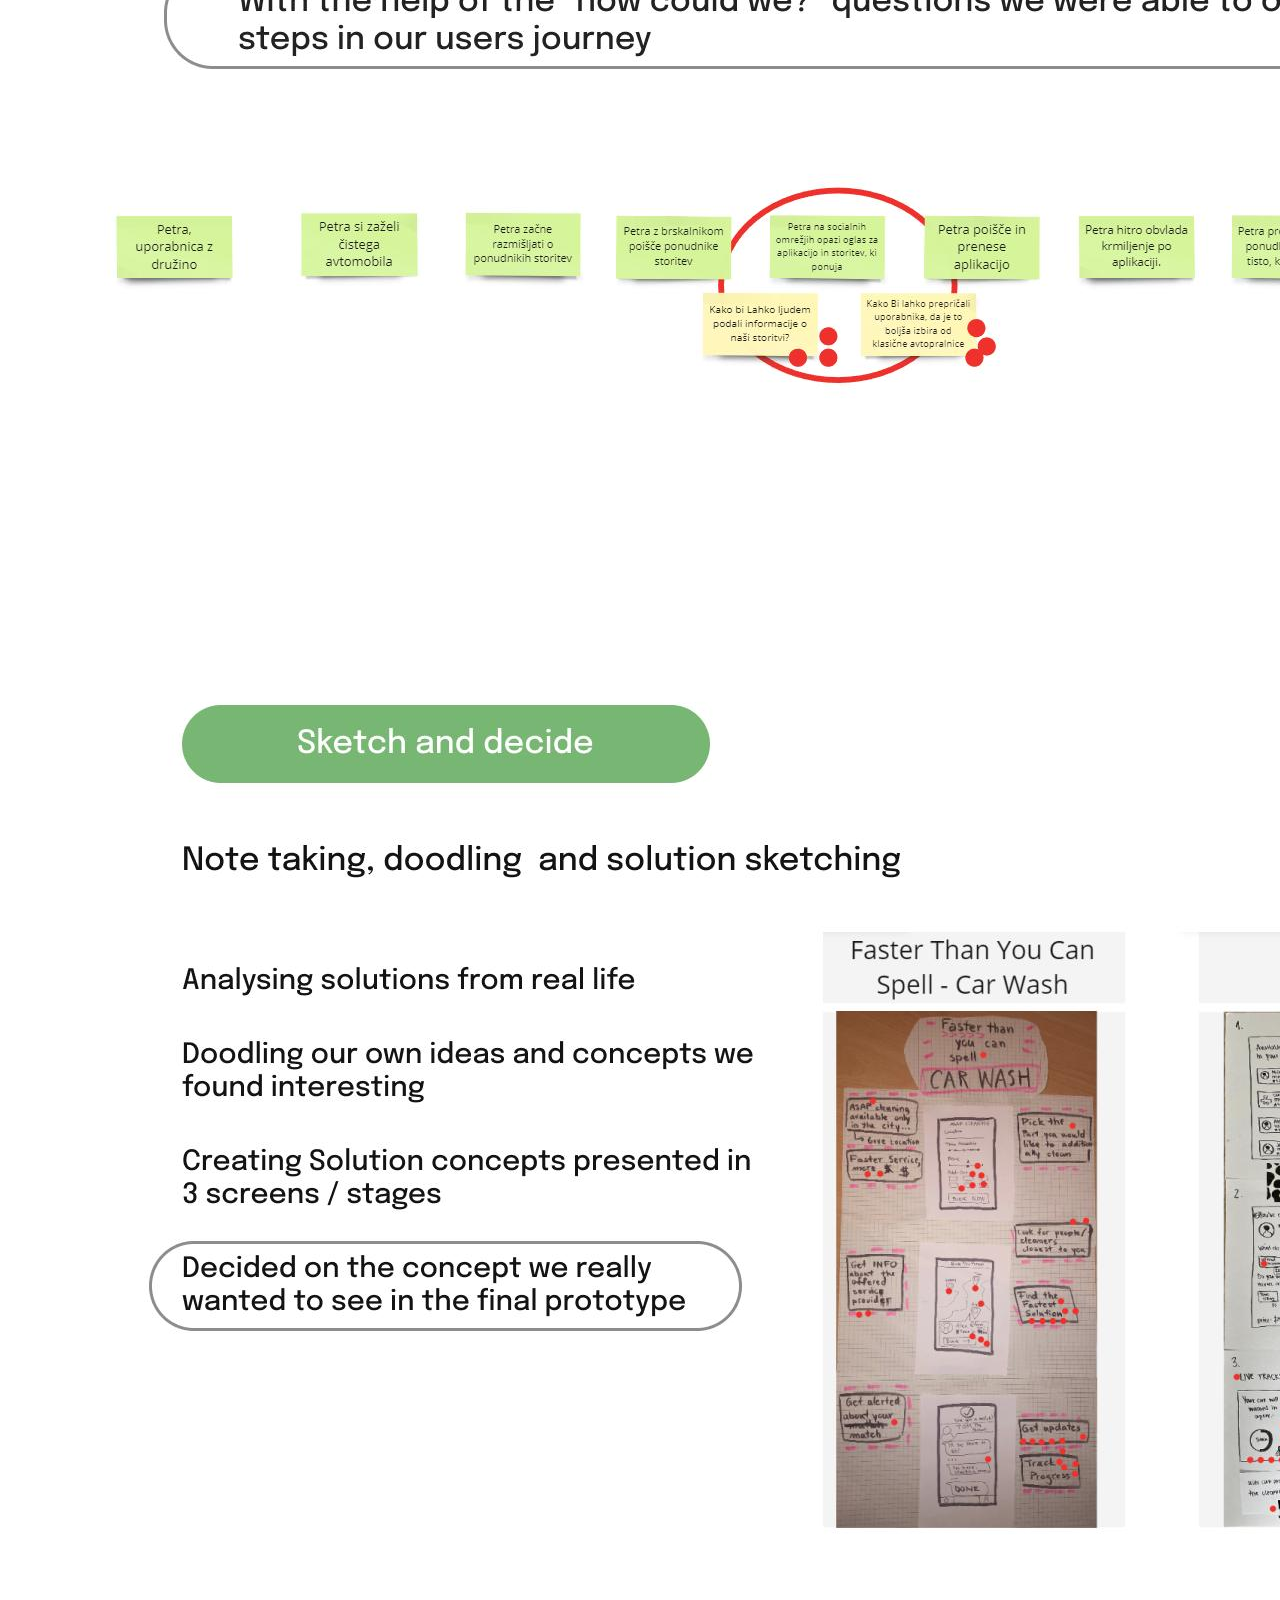
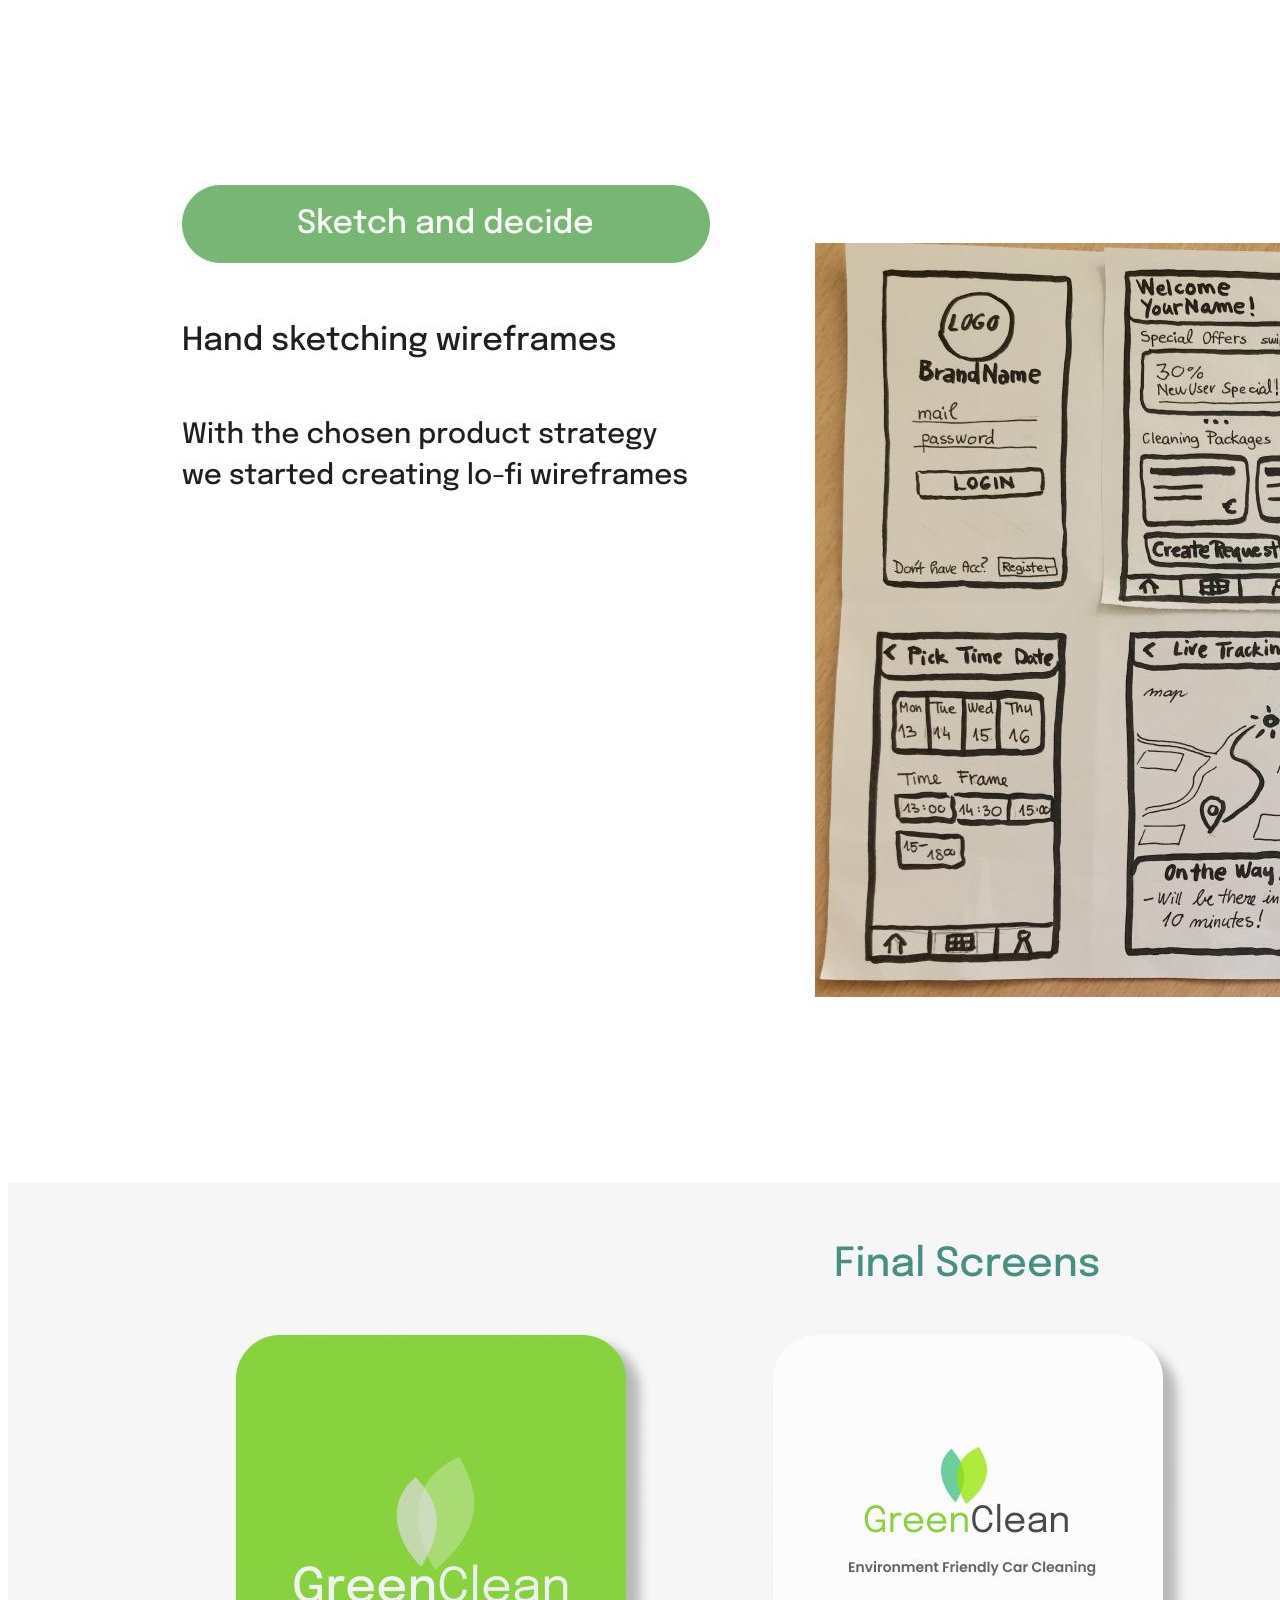
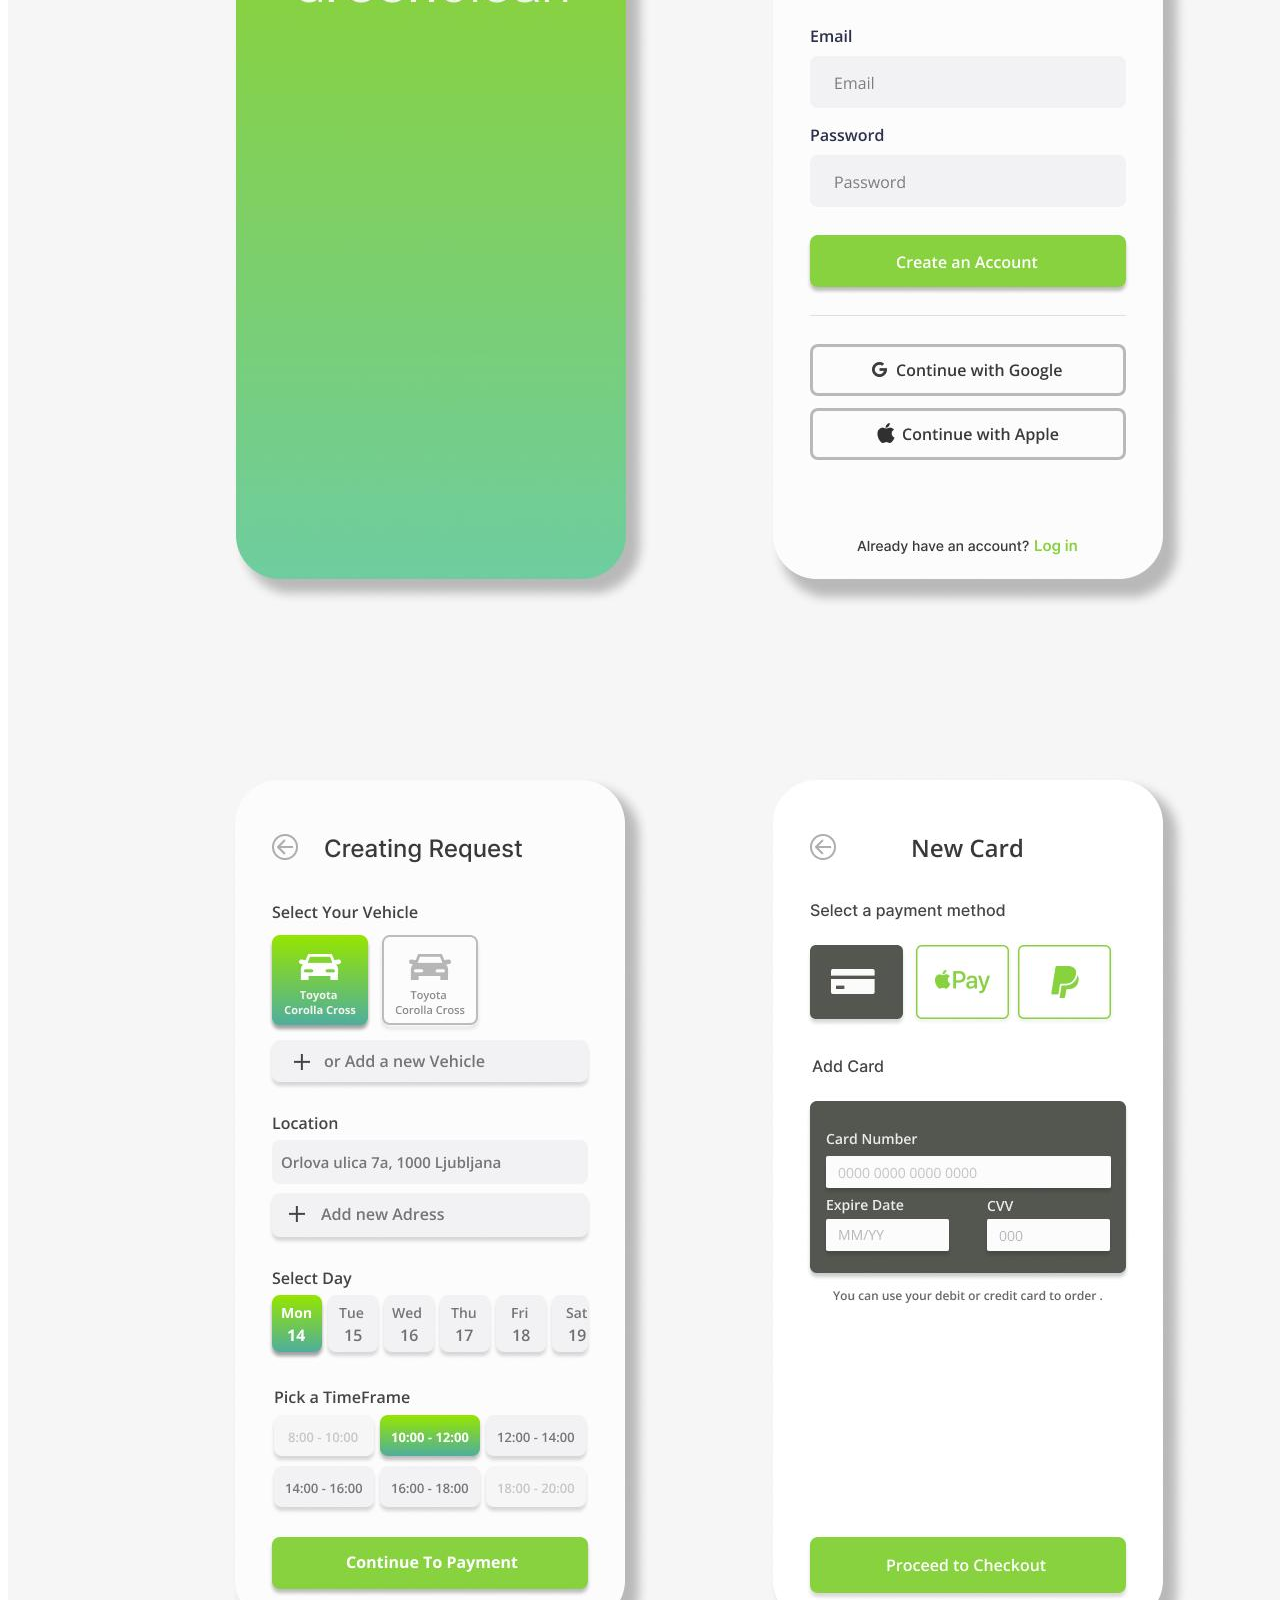
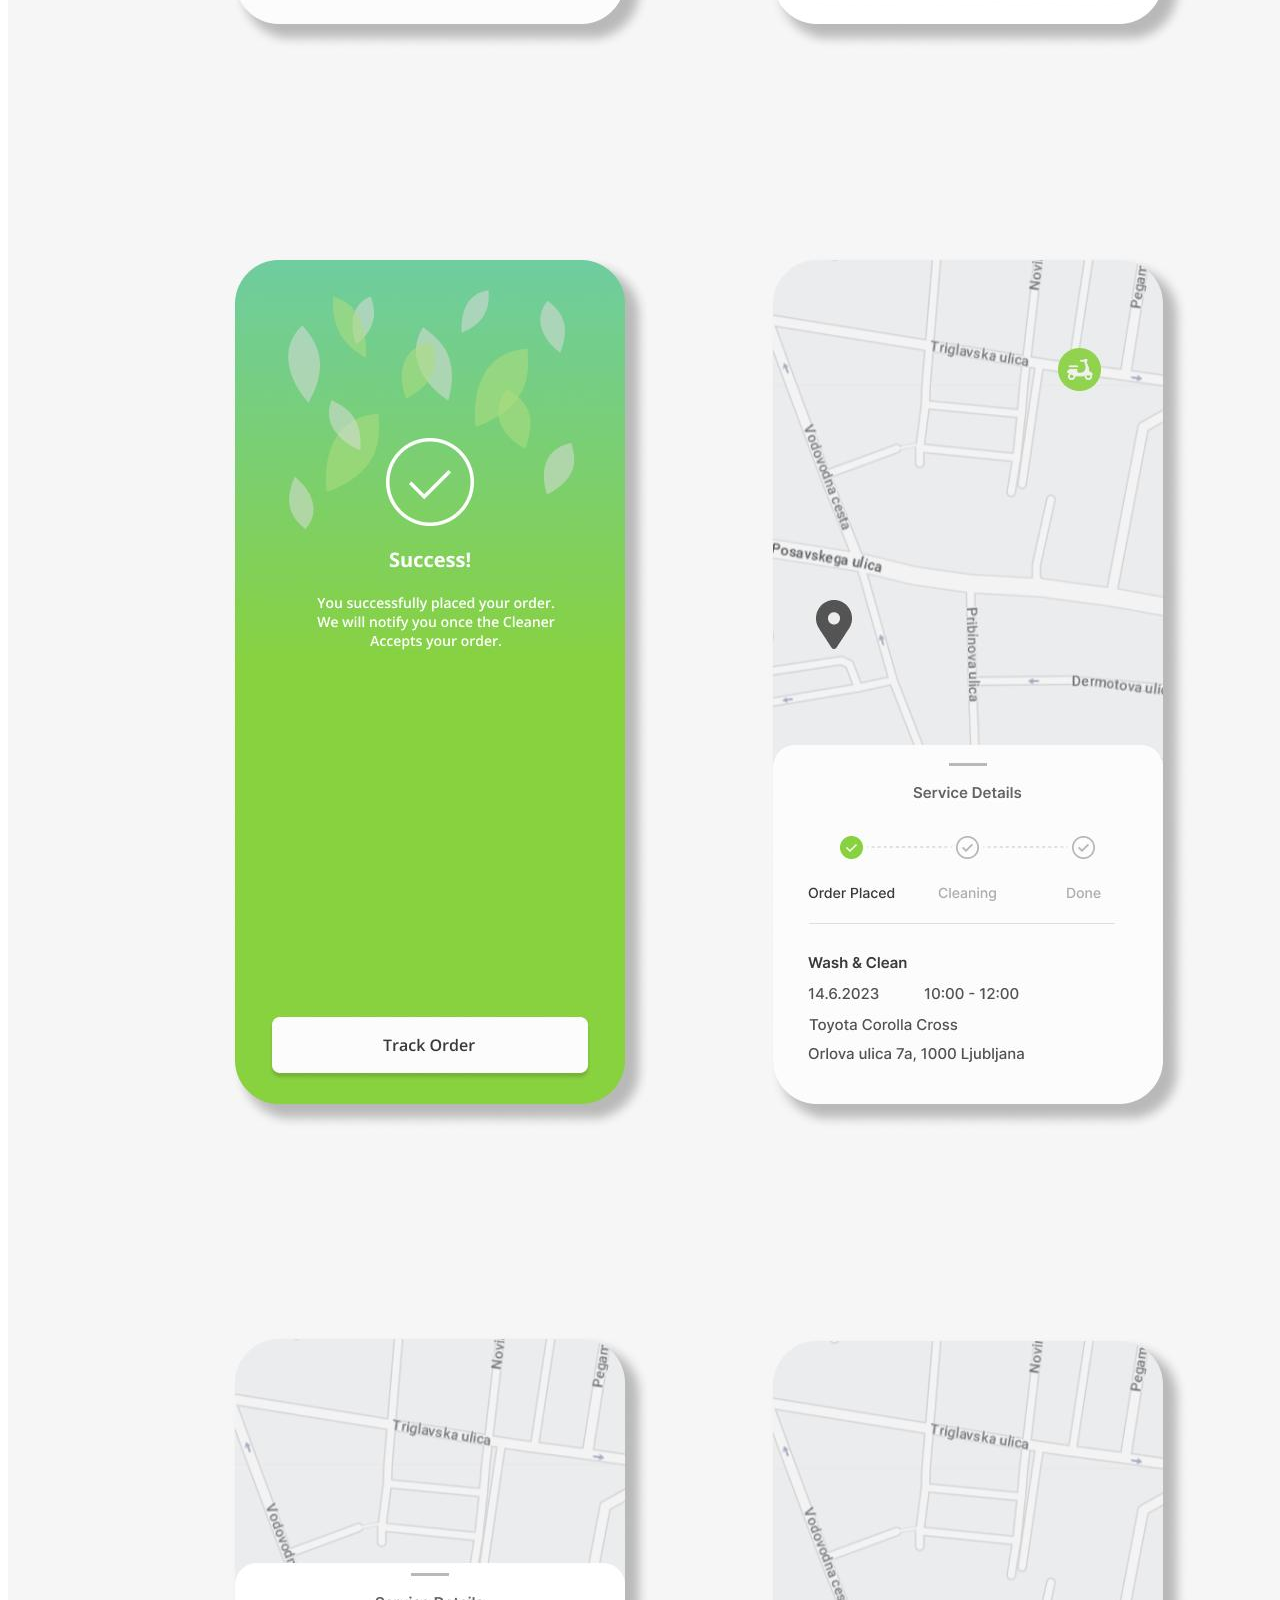
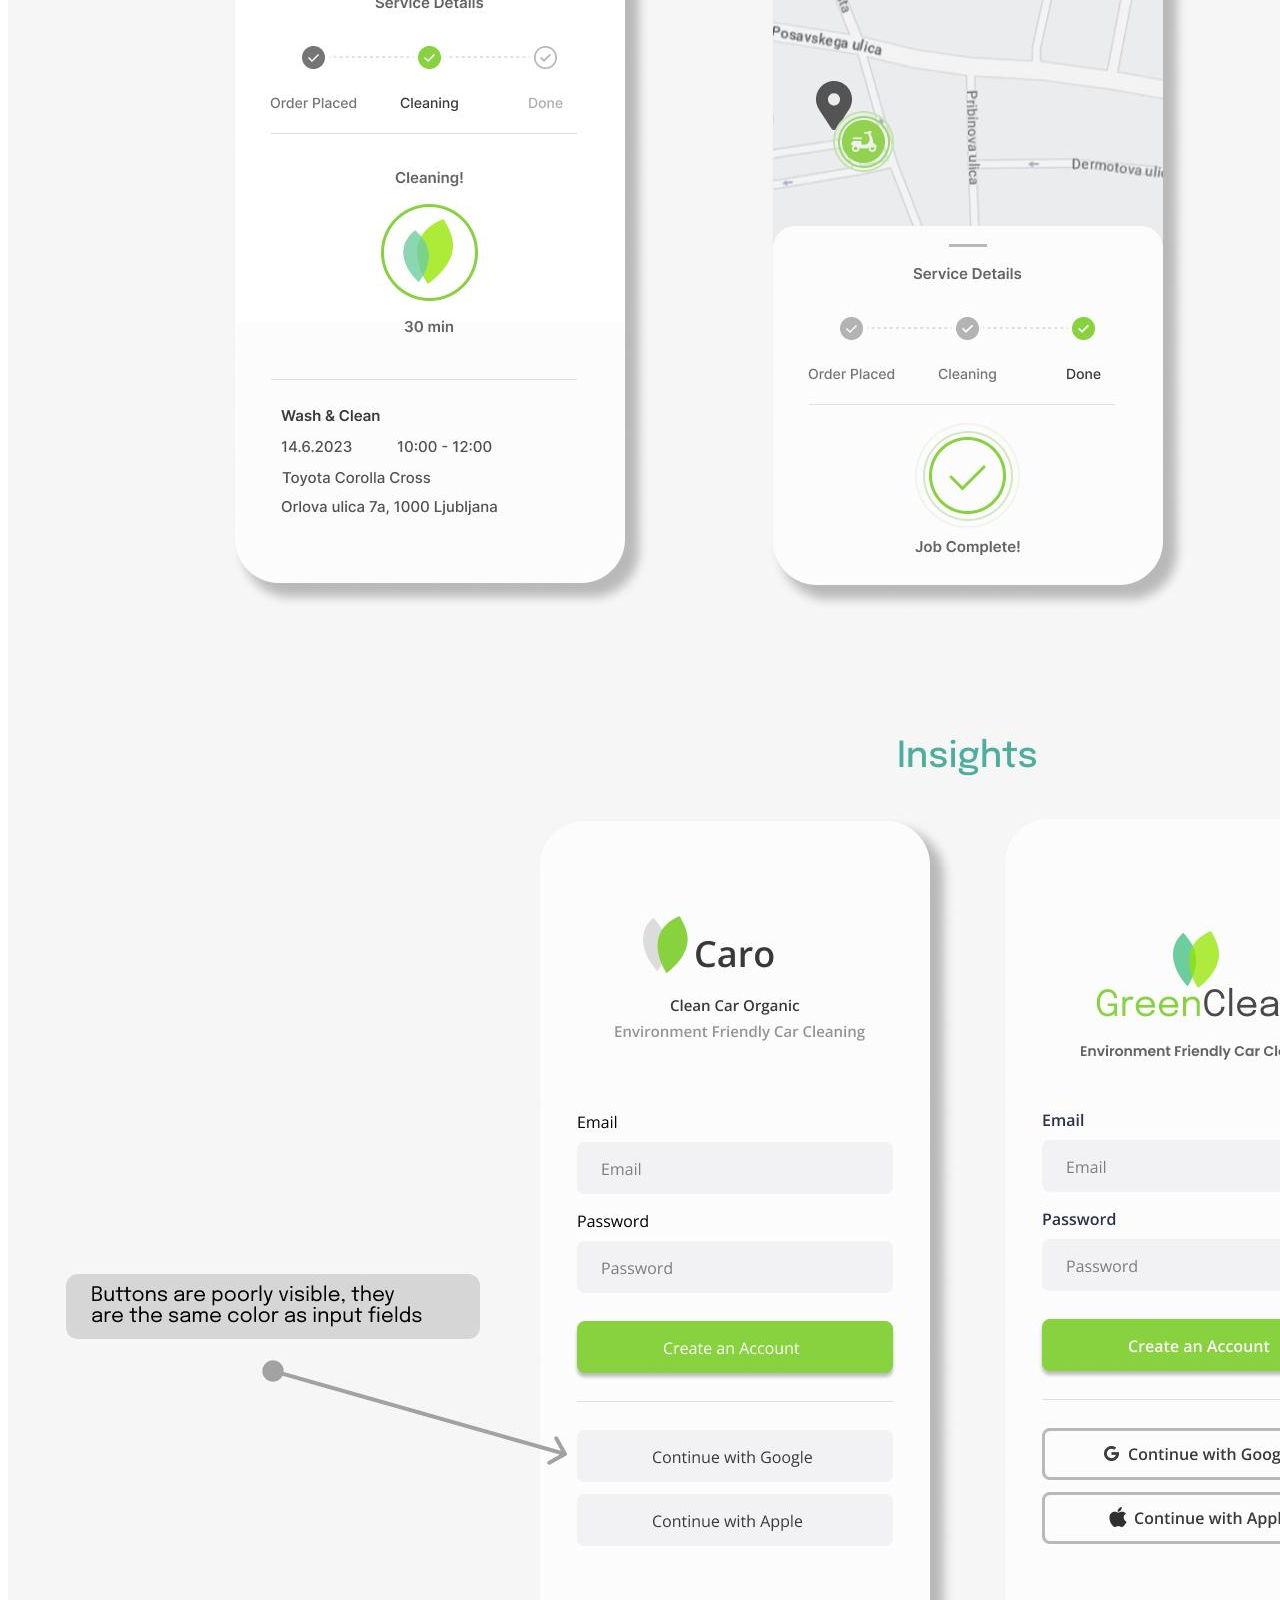
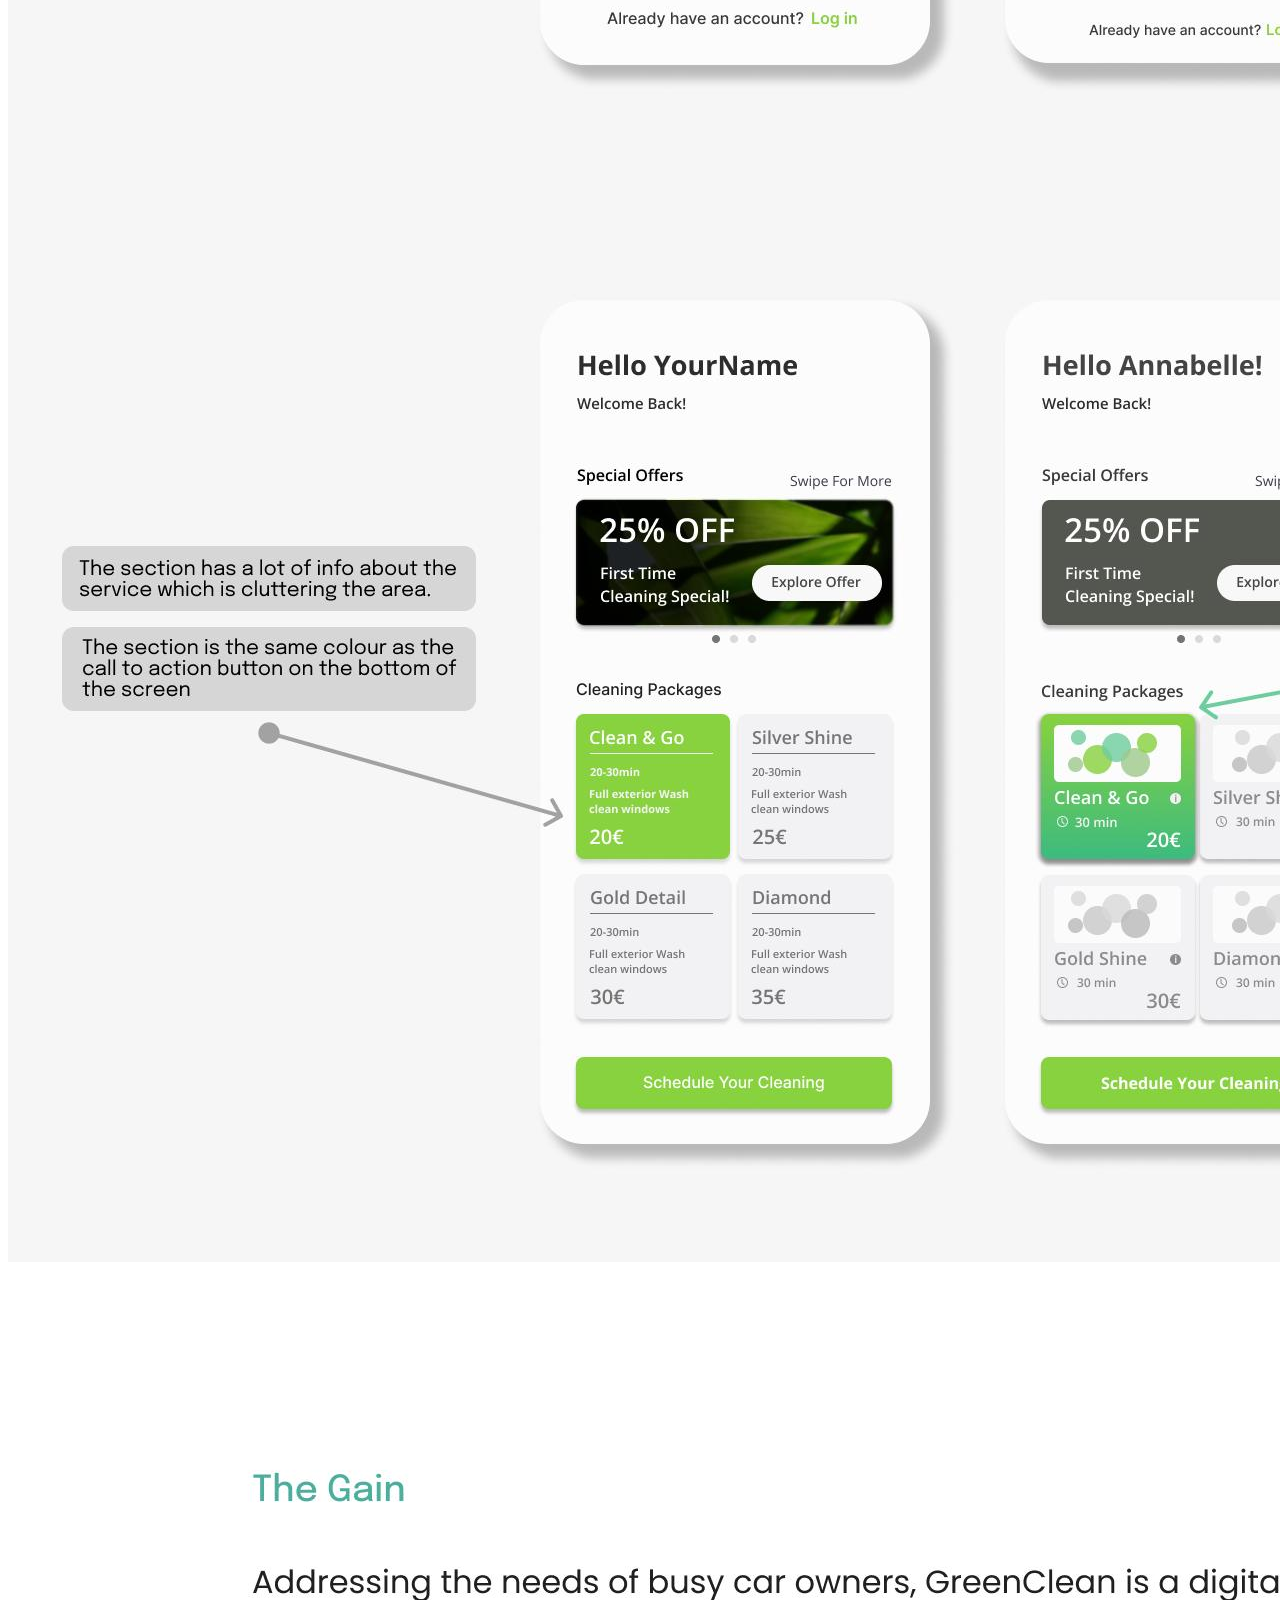
<file: greenclean.html>
<!DOCTYPE html>
<html lang="en">
  <head>
    <meta charset="UTF-8" />
    <meta name="viewport" content="width=device-width, initial-scale=1.0" />
    <title>MADesign</title>
    <link rel="icon" type="image/x-icon" href="assets/icons/square-blue.svg" />
    <link
      href="https://cdn.jsdelivr.net/npm/bootstrap@5.0.2/dist/css/bootstrap.min.css"
      rel="stylesheet"
      integrity="sha384-EVSTQN3/azprG1Anm3QDgpJLIm9Nao0Yz1ztcQTwFspd3yD65VohhpuuCOmLASjC"
      crossorigin="anonymous"
    />
    <link rel="stylesheet" href="design.css" />
    <script
      src="https://cdn.jsdelivr.net/npm/bootstrap@5.0.2/dist/js/bootstrap.bundle.min.js"
      integrity="sha384-MrcW6ZMFYlzcLA8Nl+NtUVF0sA7MsXsP1UyJoMp4YLEuNSfAP+JcXn/tWtIaxVXM"
      crossorigin="anonymous"
    ></script>
  </head>

  <body>
    <section class="sec-bg-gray">
      <nav class="navbar navbar-expand-lg">
        <div class="container-fluid">
          <a
            class="navbar-brand p-1 pf-inter-t text-uppercase"
            href="index.html"
            >Portfolio</a
          >
          <button
            class="navbar-toggler"
            type="button"
            data-toggle="collapse"
            data-target="#navbarNav"
            aria-controls="navbarNav"
            aria-expanded="false"
            aria-label="Toggle navigation"
          >
            <span class="navbar-toggler-icon"></span>
          </button>
          <div
            class="collapse navbar-collapse justify-content-end"
            id="navbarNav"
          >
            <ul class="navbar-nav">
              <li class="nav-item">
                <a
                  class="nav-link c-black text-uppercase pe-3"
                  href="index.html#who"
                  >[1] About</a
                >
              </li>
              <li class="nav-item">
                <a
                  class="nav-link text-uppercase c-black pe-3"
                  href="index.html#projects"
                  >[2] Projects</a
                >
              </li>
              <li class="nav-item">
                <a class="nav-link text-uppercase c-black pe-3" href="#contact"
                  >[3] Contact</a
                >
              </li>
            </ul>
          </div>
        </div>
      </nav>

      <div class="project-h">Green Clean</div>
      <section class="container pb-5">
        <div class="row mb-5">
          <div class="col-md-3"></div>
          <div class="col-md-6 text-center">
            <p class="f-w-600">[ Brand Identity - UI / UX Design ]</p>

            <p class="pt-1 pb-5 f-s-17">
              Car cleaning is an essential part of car maintenance and is a task
              every car owner practices often. This project presents a solution
              for users who seek a convenient, fast and reliable service.
            </p>
          </div>
          <div class="col-md-3"></div>
        </div>
      </section>
      <!-- <div class="pb-5 flex-j-c">
        <img src="Line.svg" alt="" />
      </div> -->
    </section>

    <!-- <section class="center mt-5 text-center">
      <div class="bor-mid">ssss</div>
    </section> -->

    <section class="mt-5 p-bot-break text-center">
      <div class="container">
        <img src="assets/greenc/greenclean.jpg" class="img-fluid" />
      </div>
    </section>

    <section id="contact" class="p-top-break bg-black">
      <div class="container">
        <div class="row">
          <div class="col" style="display: flex; justify-content: center">
            <a href="https://www.linkedin.com/in/marusa-articek/">
              LINKEDIN
              <img src="assets/icons/Arrow-28.svg" width="15" alt="" />
            </a>
          </div>
        </div>
        <div class="row gothic-a1-bold justify-content-center text-contact">
          [ GET IN TOUCH ]
        </div>
      </div>
    </section>
  </body>
</html>
</file>
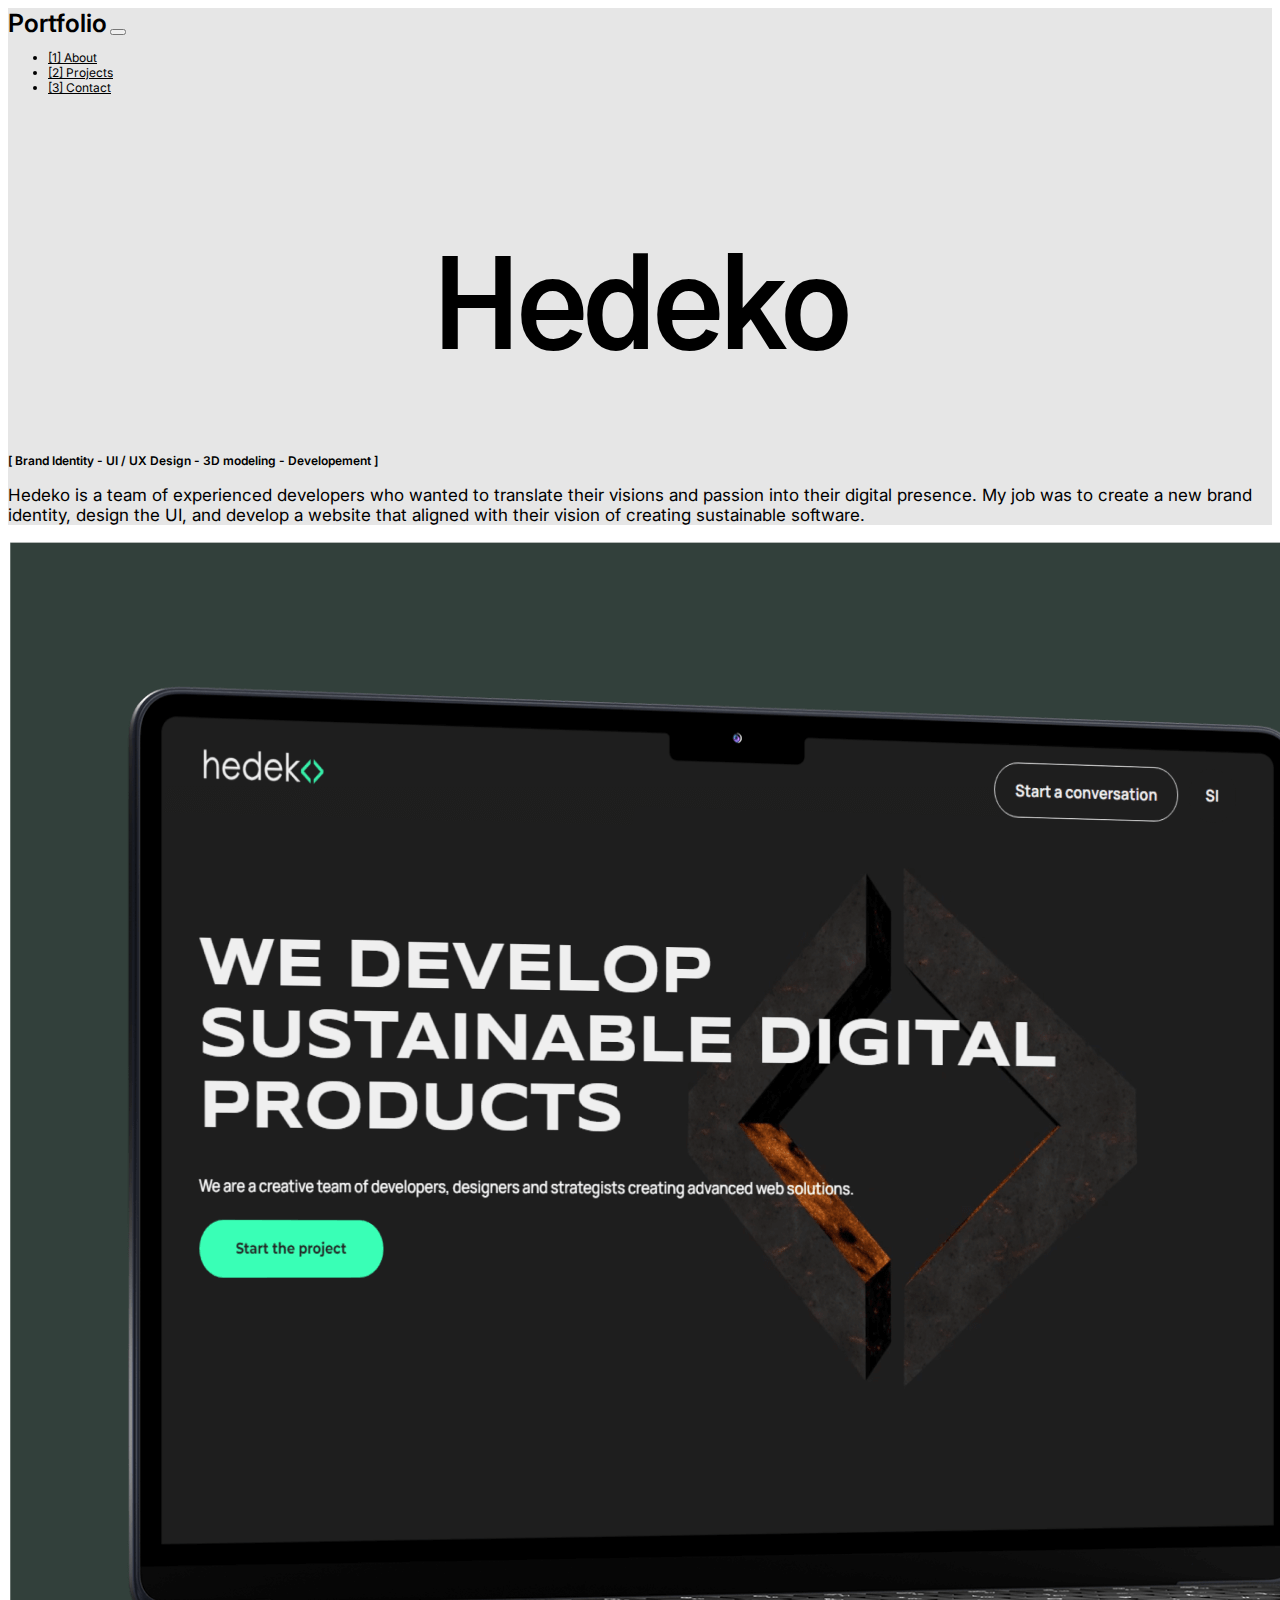
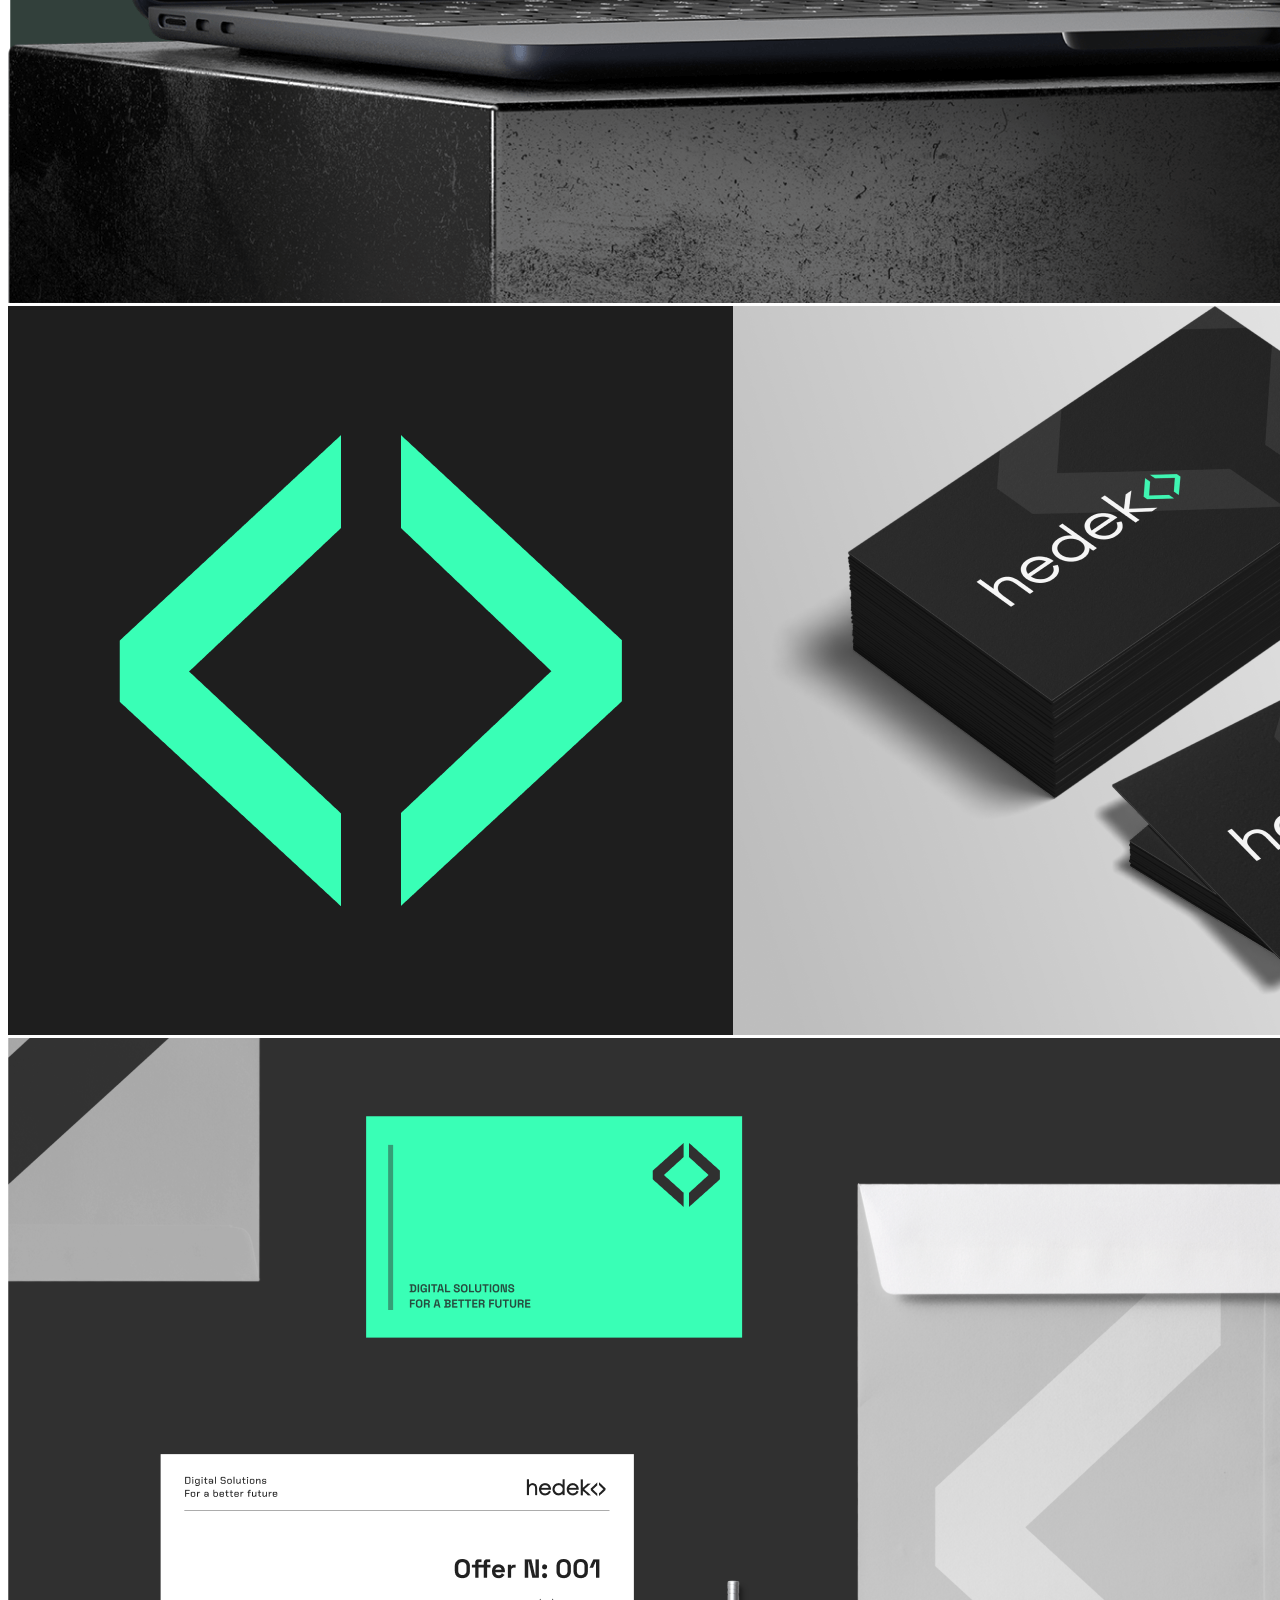
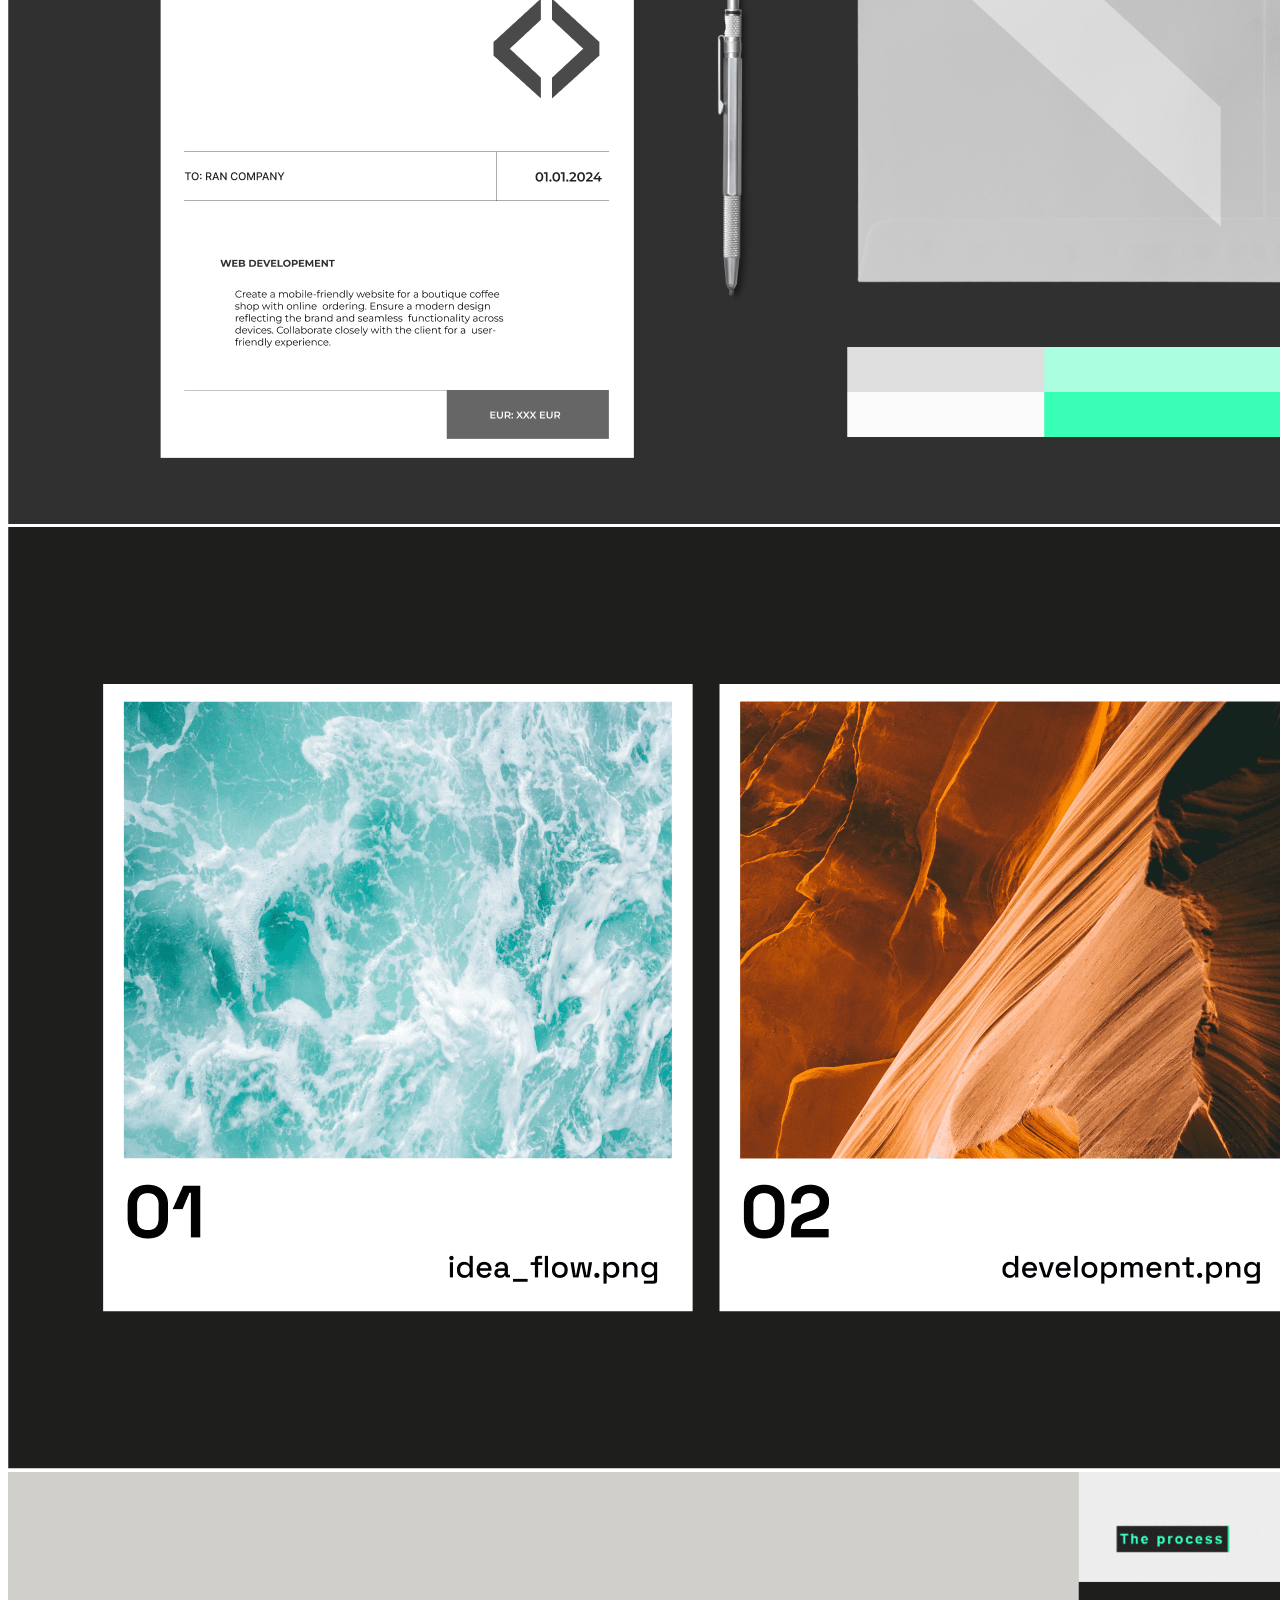
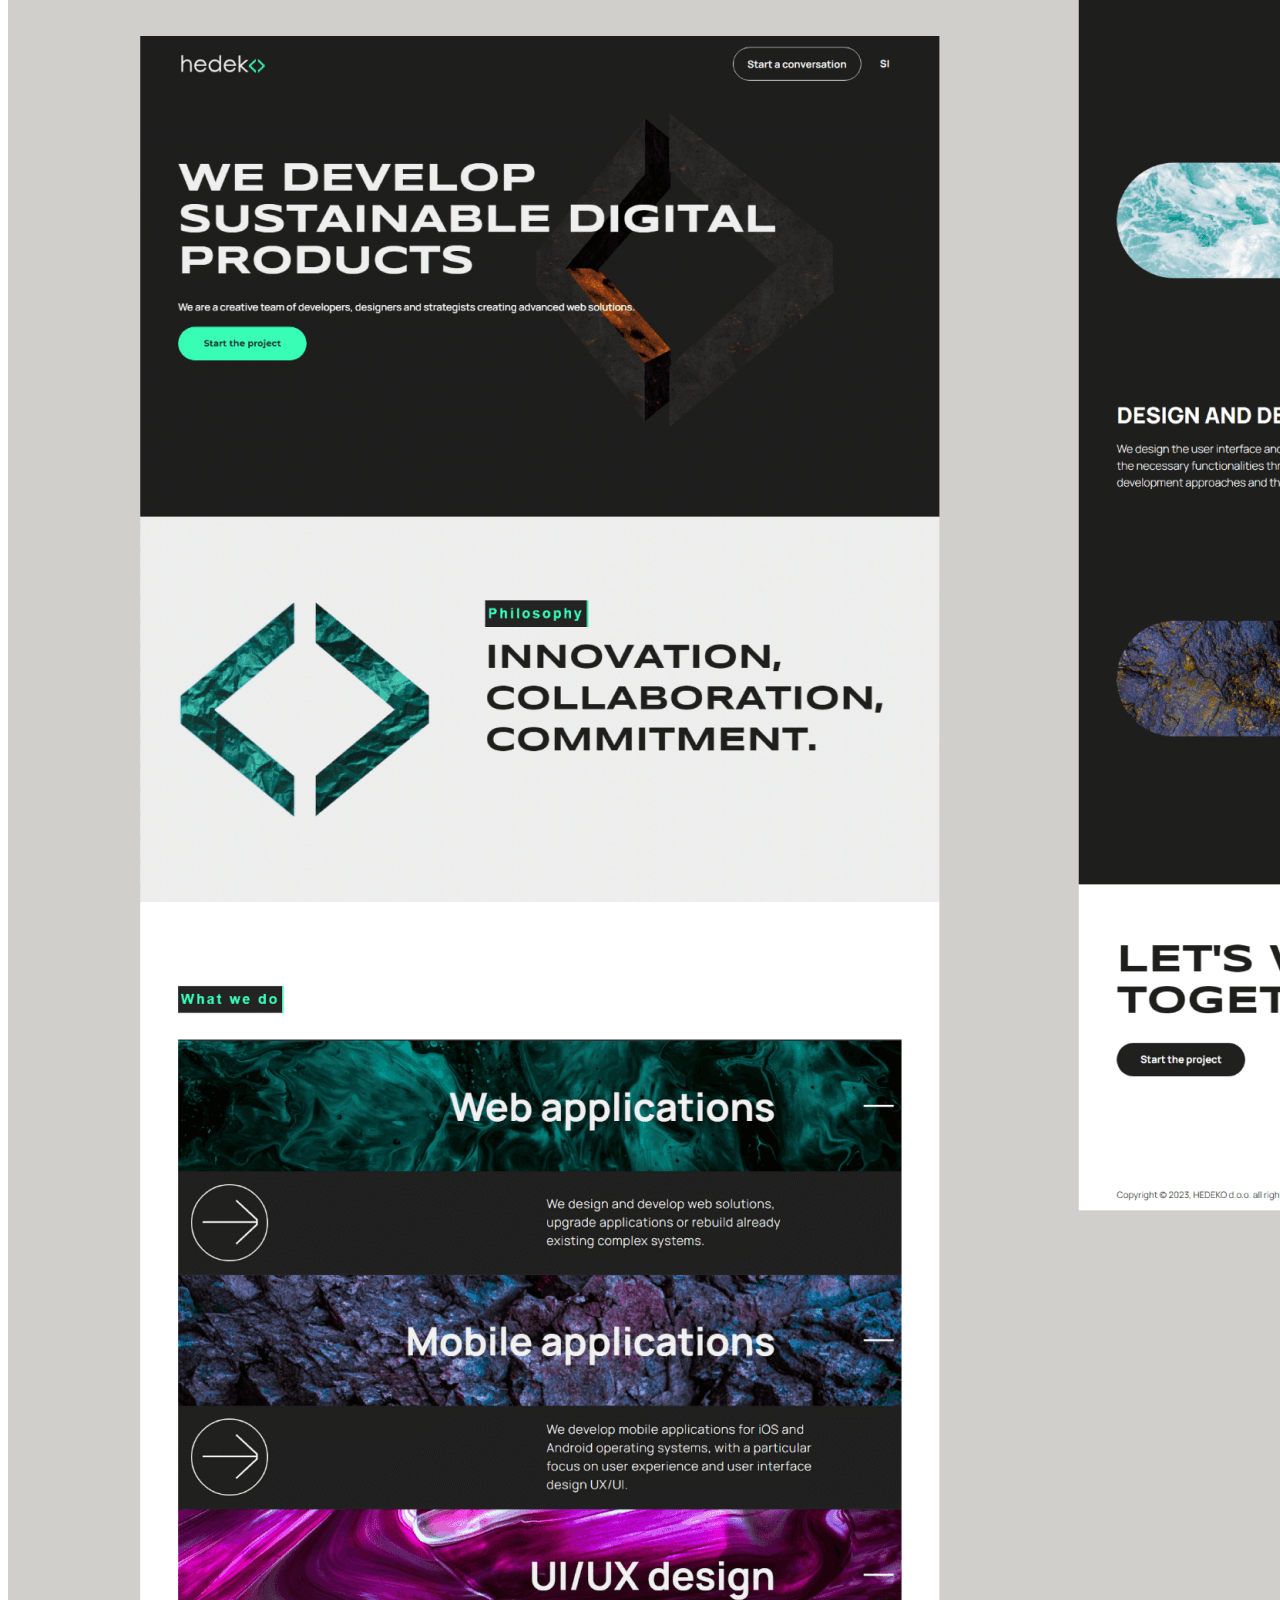
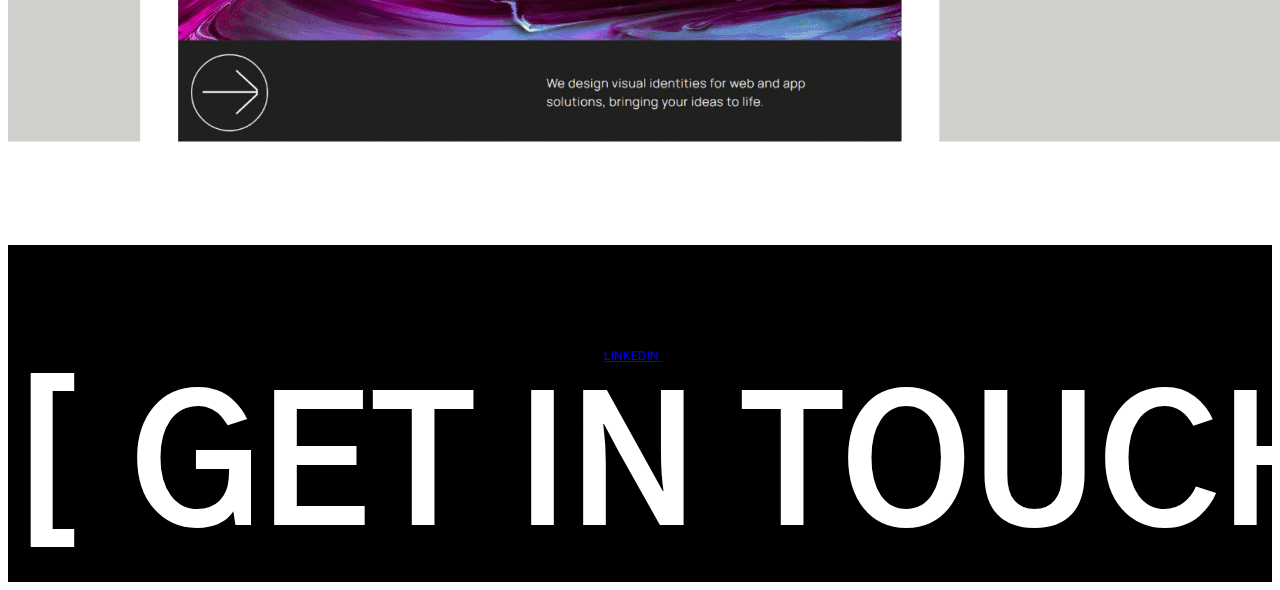
<file: hedeko.html>
<!DOCTYPE html>
<html lang="en">
  <head>
    <meta charset="UTF-8" />
    <meta name="viewport" content="width=device-width, initial-scale=1.0" />
    <title>MADesign</title>
    <link rel="icon" type="image/x-icon" href="assets/icons/square-blue.svg" />
    <link
      href="https://cdn.jsdelivr.net/npm/bootstrap@5.0.2/dist/css/bootstrap.min.css"
      rel="stylesheet"
      integrity="sha384-EVSTQN3/azprG1Anm3QDgpJLIm9Nao0Yz1ztcQTwFspd3yD65VohhpuuCOmLASjC"
      crossorigin="anonymous"
    />
    <link rel="stylesheet" href="design.css" />
    <script
      src="https://cdn.jsdelivr.net/npm/bootstrap@5.0.2/dist/js/bootstrap.bundle.min.js"
      integrity="sha384-MrcW6ZMFYlzcLA8Nl+NtUVF0sA7MsXsP1UyJoMp4YLEuNSfAP+JcXn/tWtIaxVXM"
      crossorigin="anonymous"
    ></script>
  </head>

  <body>
    <section class="sec-bg-gray">
      <nav class="navbar navbar-expand-lg">
        <div class="container-fluid">
          <a
            class="navbar-brand p-1 pf-inter-t text-uppercase"
            href="index.html"
            >Portfolio</a
          >
          <button
            class="navbar-toggler"
            type="button"
            data-toggle="collapse"
            data-target="#navbarNav"
            aria-controls="navbarNav"
            aria-expanded="false"
            aria-label="Toggle navigation"
          >
            <span class="navbar-toggler-icon"></span>
          </button>
          <div
            class="collapse navbar-collapse justify-content-end"
            id="navbarNav"
          >
            <ul class="navbar-nav">
              <li class="nav-item">
                <a
                  class="nav-link c-black text-uppercase pe-3"
                  href="index.html#who"
                  >[1] About</a
                >
              </li>
              <li class="nav-item">
                <a
                  class="nav-link text-uppercase c-black pe-3"
                  href="index.html#projects"
                  >[2] Projects</a
                >
              </li>
              <li class="nav-item">
                <a class="nav-link text-uppercase c-black pe-3" href="#contact"
                  >[3] Contact</a
                >
              </li>
            </ul>
          </div>
        </div>
      </nav>

      <div class="project-h">Hedeko</div>
      <section class="container pb-5">
        <div class="row mb-5">
          <div class="col-md-3"></div>
          <div class="col-md-6 text-center">
            <p class="f-w-600">
              [ Brand Identity - UI / UX Design - 3D modeling - Developement ]
            </p>

            <p class="pt-1 pb-5 f-s-17">
              Hedeko is a team of experienced developers who wanted to translate
              their visions and passion into their digital presence. My job was
              to create a new brand identity, design the UI, and develop a
              website that aligned with their vision of creating sustainable
              software.
            </p>
          </div>
          <div class="col-md-3"></div>
        </div>
      </section>
      <!-- <div class="pb-5 flex-j-c">
        <img src="Line.svg" alt="" />
      </div> -->
    </section>

    <section class="mt-5 p-bot-break">
      <div class="container">
        <img
          src="assets/hedeko/hedeko1.png"
          class="img-fluid"
          alt="Your Image"
        />
        <img
          src="assets/hedeko/hedeko2.png"
          class="img-fluid mt-5"
          alt="Your Image"
        />
        <img
          src="assets/hedeko/hedeko3.png"
          class="img-fluid mt-5"
          alt="Your Image"
        />
        <img
          src="assets/hedeko/hedeko4.png"
          class="img-fluid mt-5"
          alt="Your Image"
        />
        <img
          src="assets/hedeko/hedeko5.png"
          class="img-fluid mt-5"
          alt="Your Image"
        />
      </div>
    </section>

    <section id="contact" class="p-top-break bg-black">
      <div class="container">
        <div class="row">
          <div class="col" style="display: flex; justify-content: center">
            <a href="https://www.linkedin.com/in/marusa-articek/">
              LINKEDIN
              <img src="assets/icons/Arrow-28.svg" width="15" alt="" />
            </a>
          </div>
        </div>
        <div class="row gothic-a1-bold justify-content-center text-contact">
          [ GET IN TOUCH ]
        </div>
      </div>
    </section>
  </body>
</html>
</file>
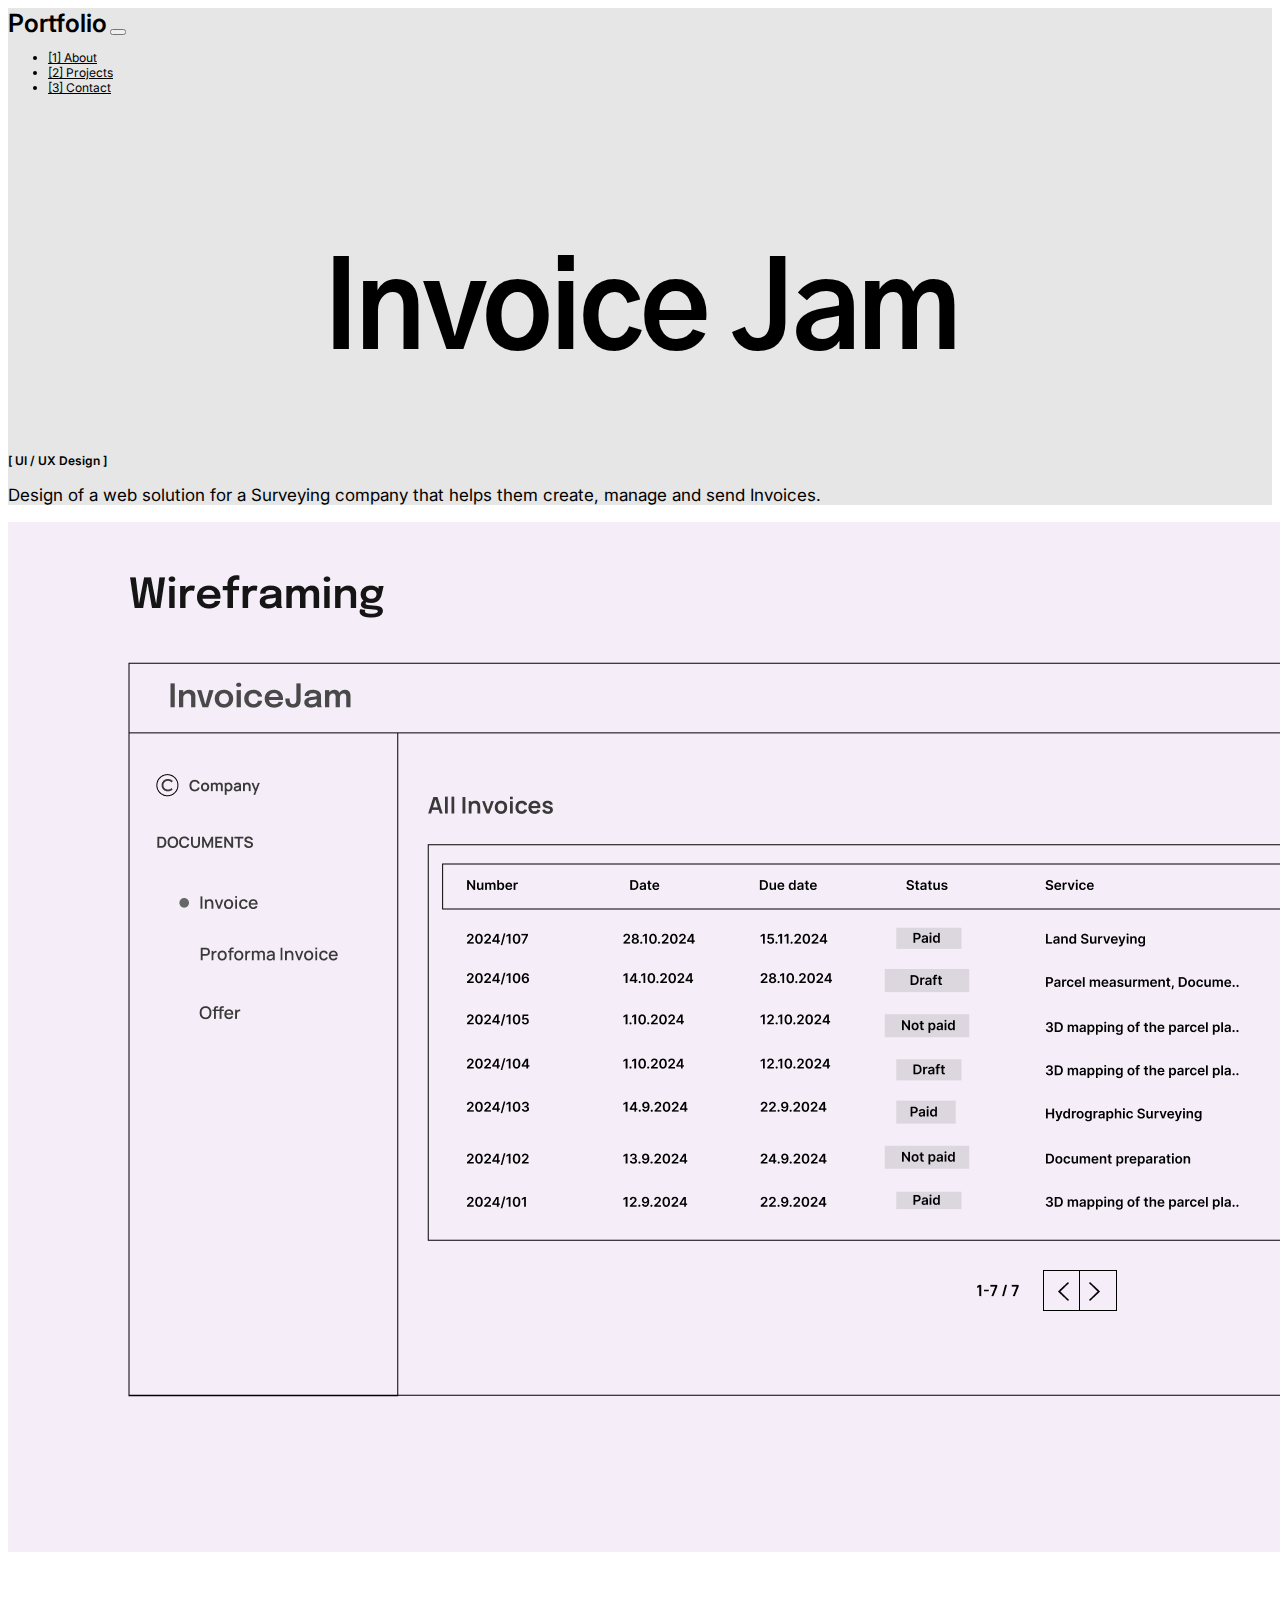
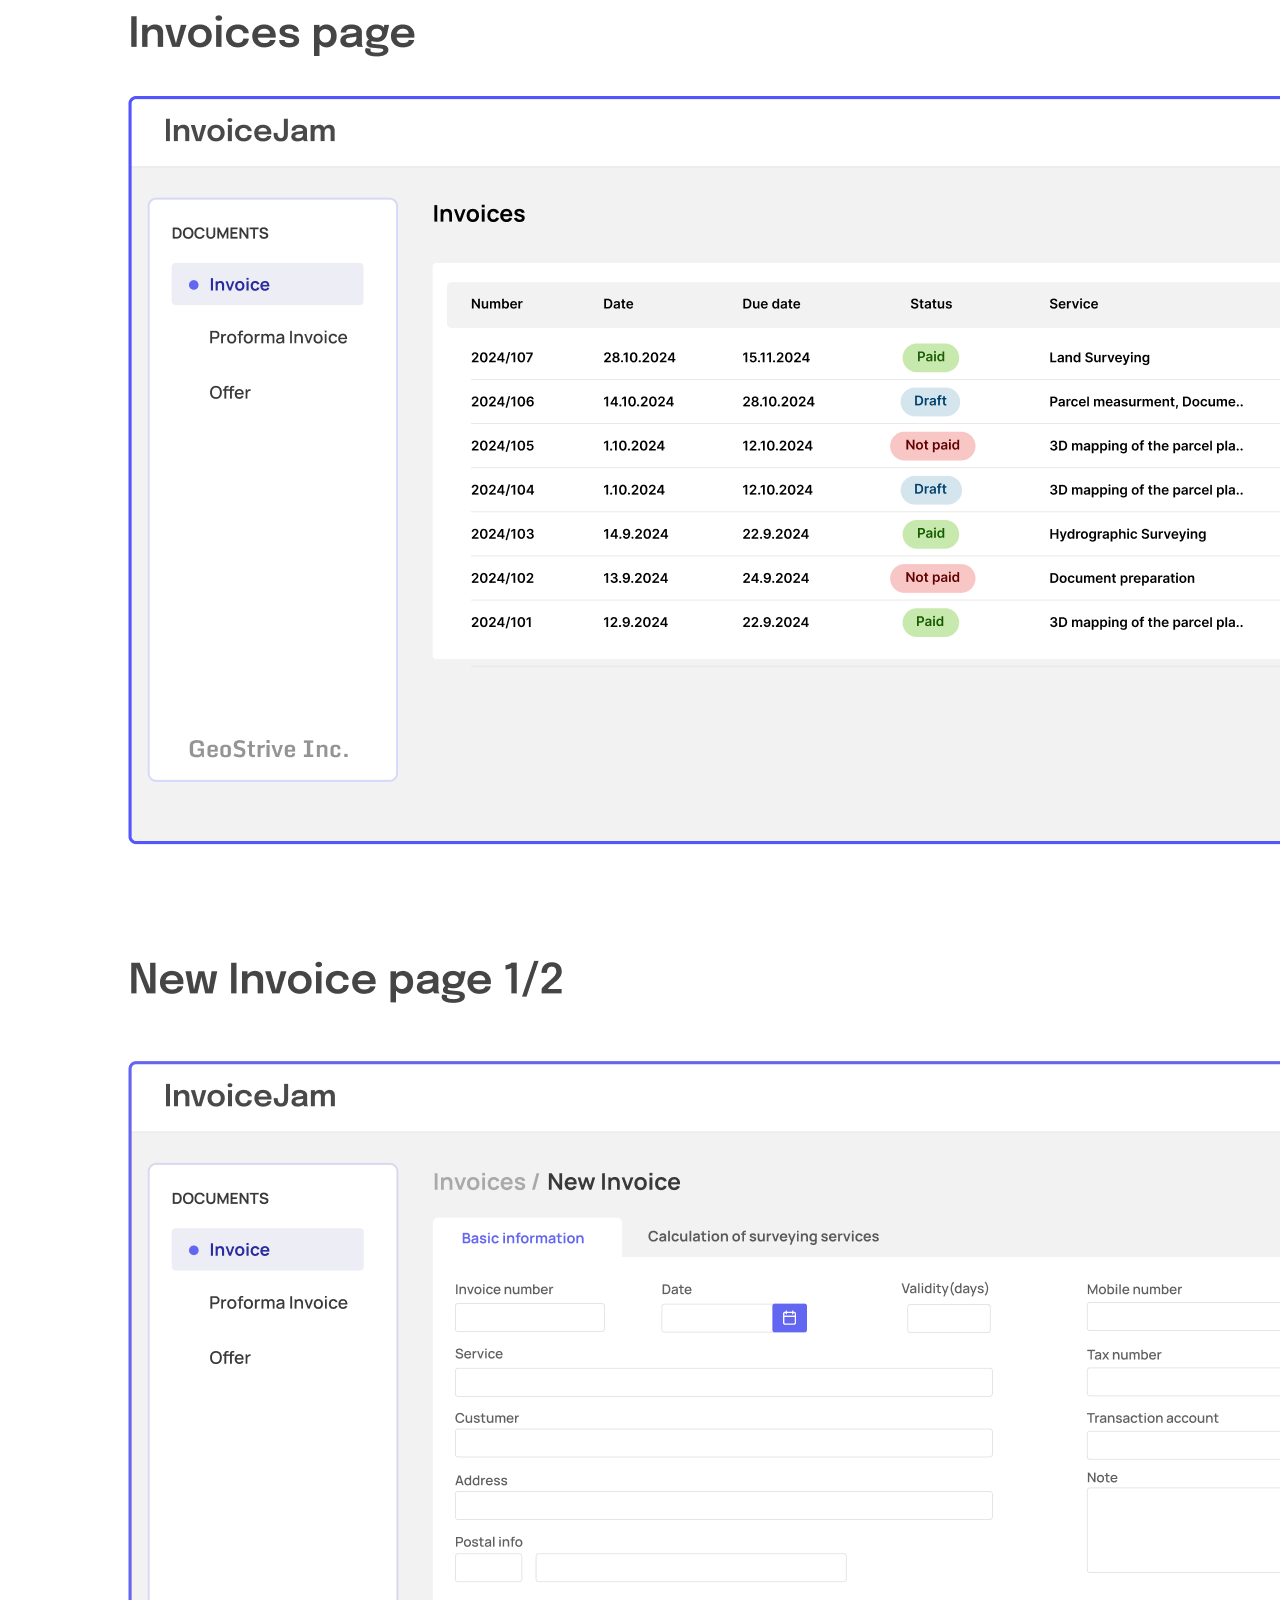
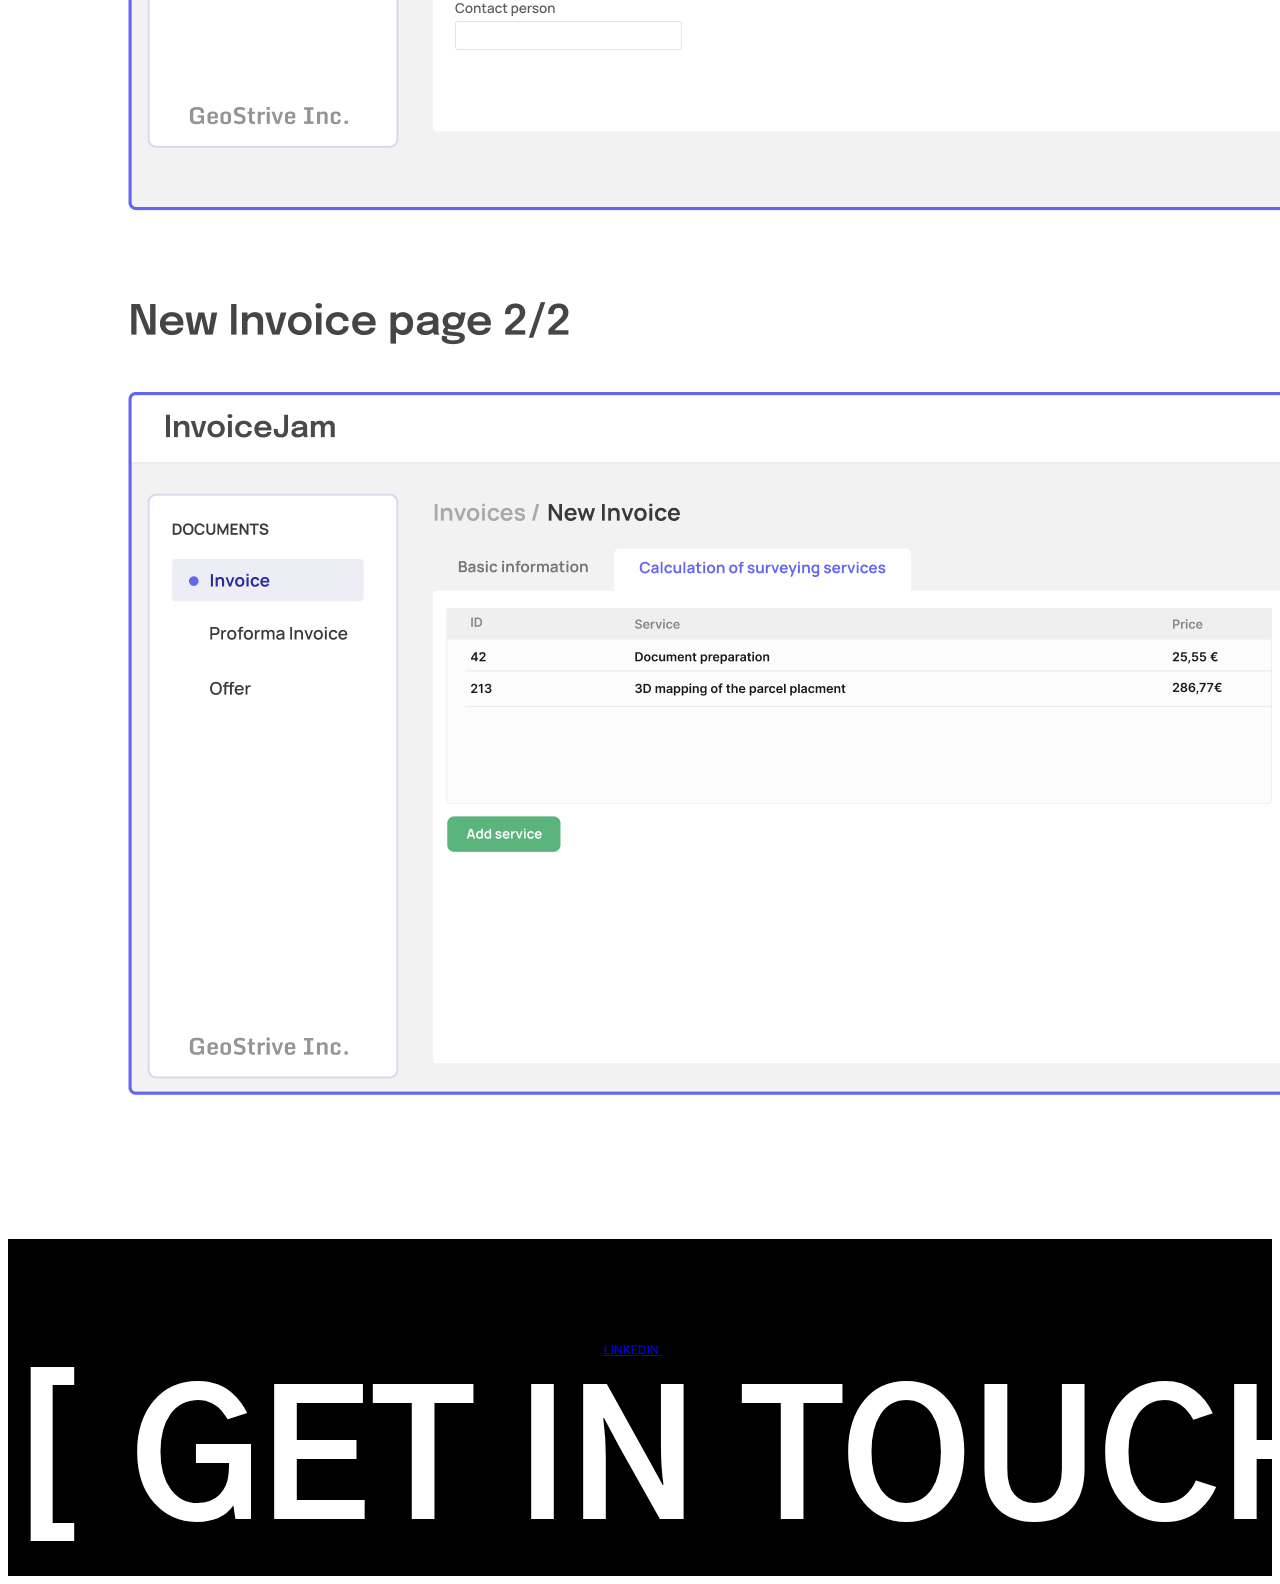
<file: ijam.html>
<!DOCTYPE html>
<html lang="en">
  <head>
    <meta charset="UTF-8" />
    <meta name="viewport" content="width=device-width, initial-scale=1.0" />
    <title>MADesign</title>
    <link rel="icon" type="image/x-icon" href="assets/icons/square-blue.svg" />
    <link
      href="https://cdn.jsdelivr.net/npm/bootstrap@5.0.2/dist/css/bootstrap.min.css"
      rel="stylesheet"
      integrity="sha384-EVSTQN3/azprG1Anm3QDgpJLIm9Nao0Yz1ztcQTwFspd3yD65VohhpuuCOmLASjC"
      crossorigin="anonymous"
    />
    <link rel="stylesheet" href="design.css" />
    <script
      src="https://cdn.jsdelivr.net/npm/bootstrap@5.0.2/dist/js/bootstrap.bundle.min.js"
      integrity="sha384-MrcW6ZMFYlzcLA8Nl+NtUVF0sA7MsXsP1UyJoMp4YLEuNSfAP+JcXn/tWtIaxVXM"
      crossorigin="anonymous"
    ></script>
  </head>

  <body>
    <section class="sec-bg-gray">
      <nav class="navbar navbar-expand-lg">
        <div class="container-fluid">
          <a
            class="navbar-brand p-1 pf-inter-t text-uppercase"
            href="index.html"
            >Portfolio</a
          >
          <button
            class="navbar-toggler"
            type="button"
            data-toggle="collapse"
            data-target="#navbarNav"
            aria-controls="navbarNav"
            aria-expanded="false"
            aria-label="Toggle navigation"
          >
            <span class="navbar-toggler-icon"></span>
          </button>
          <div
            class="collapse navbar-collapse justify-content-end"
            id="navbarNav"
          >
            <ul class="navbar-nav">
              <li class="nav-item">
                <a
                  class="nav-link c-black text-uppercase pe-3"
                  href="index.html#who"
                  >[1] About</a
                >
              </li>
              <li class="nav-item">
                <a
                  class="nav-link text-uppercase c-black pe-3"
                  href="index.html#projects"
                  >[2] Projects</a
                >
              </li>
              <li class="nav-item">
                <a class="nav-link text-uppercase c-black pe-3" href="#contact"
                  >[3] Contact</a
                >
              </li>
            </ul>
          </div>
        </div>
      </nav>

      <div class="project-h">Invoice Jam</div>
      <section class="container pb-5">
        <div class="row mb-5">
          <div class="col-md-3"></div>
          <div class="col-md-6 text-center">
            <p class="f-w-600">[ UI / UX Design ]</p>

            <p class="pt-1 pb-5 f-s-17">
              Design of a web solution for a Surveying company that helps them
              create, manage and send Invoices.
            </p>
          </div>
          <div class="col-md-3"></div>
        </div>
      </section>
      <!-- <div class="pb-5 flex-j-c">
        <img src="Line.svg" alt="" />
      </div> -->
    </section>

    <!-- <section class="center mt-5 text-center">
      <div class="bor-mid">ssss</div>
    </section> -->

    <section class="mt-5 -break p-bot-break">
      <div class="container">
        <img src="assets/jam/jam.png" class="img-fluid" alt="Your Image" />
      </div>
    </section>

    <section id="contact" class="p-top-break bg-black">
      <div class="container">
        <div class="row">
          <div class="col" style="display: flex; justify-content: center">
            <a href="https://www.linkedin.com/in/marusa-articek/">
              LINKEDIN
              <img src="assets/icons/Arrow-28.svg" width="15" alt="" />
            </a>
          </div>
        </div>
        <div class="row gothic-a1-bold justify-content-center text-contact">
          [ GET IN TOUCH ]
        </div>
      </div>
    </section>
  </body>
</html>
</file>
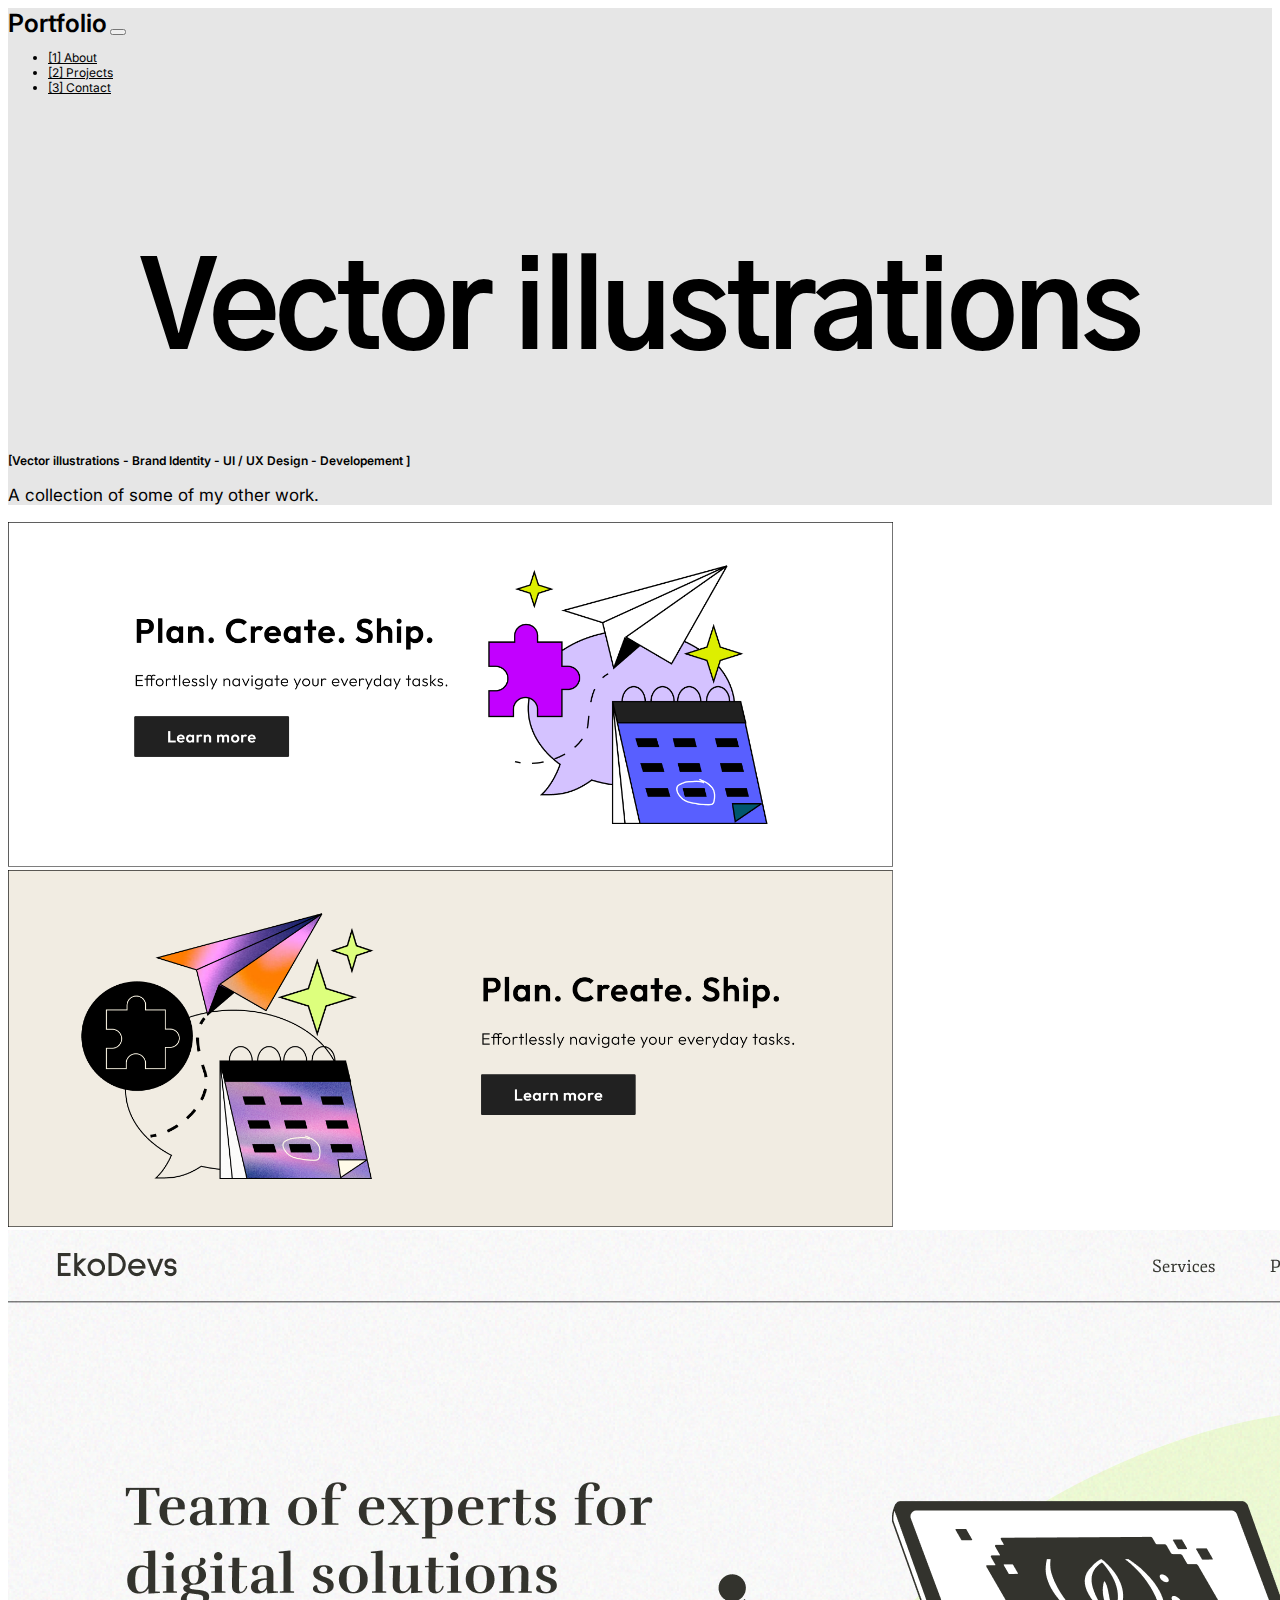
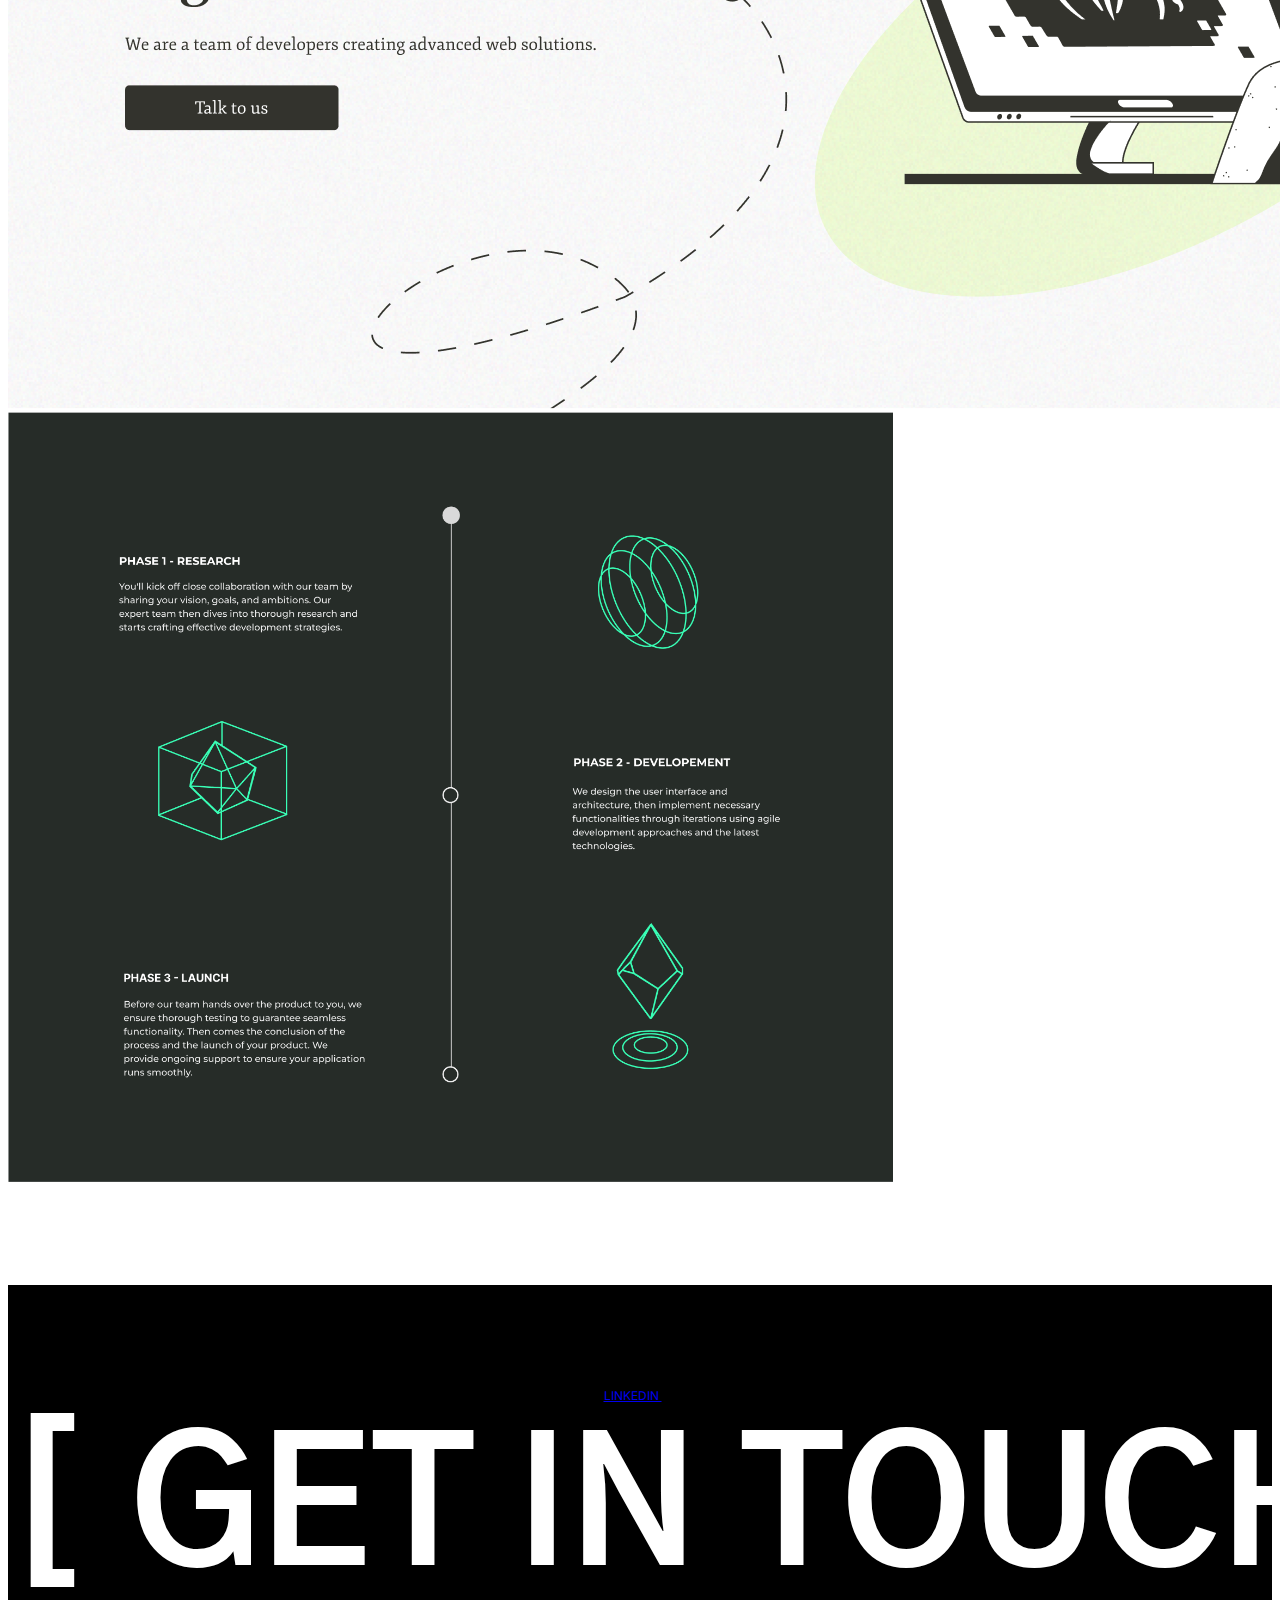
<file: illustration.html>
<!DOCTYPE html>
<html lang="en">
  <head>
    <meta charset="UTF-8" />
    <meta name="viewport" content="width=device-width, initial-scale=1.0" />
    <title>MADesign</title>
    <link rel="icon" type="image/x-icon" href="assets/icons/square-blue.svg" />
    <link
      href="https://cdn.jsdelivr.net/npm/bootstrap@5.0.2/dist/css/bootstrap.min.css"
      rel="stylesheet"
      integrity="sha384-EVSTQN3/azprG1Anm3QDgpJLIm9Nao0Yz1ztcQTwFspd3yD65VohhpuuCOmLASjC"
      crossorigin="anonymous"
    />
    <link rel="stylesheet" href="design.css" />
    <script
      src="https://cdn.jsdelivr.net/npm/bootstrap@5.0.2/dist/js/bootstrap.bundle.min.js"
      integrity="sha384-MrcW6ZMFYlzcLA8Nl+NtUVF0sA7MsXsP1UyJoMp4YLEuNSfAP+JcXn/tWtIaxVXM"
      crossorigin="anonymous"
    ></script>
  </head>

  <body>
    <section class="sec-bg-gray">
      <nav class="navbar navbar-expand-lg">
        <div class="container-fluid">
          <a
            class="navbar-brand p-1 pf-inter-t text-uppercase"
            href="index.html"
            >Portfolio</a
          >
          <button
            class="navbar-toggler"
            type="button"
            data-toggle="collapse"
            data-target="#navbarNav"
            aria-controls="navbarNav"
            aria-expanded="false"
            aria-label="Toggle navigation"
          >
            <span class="navbar-toggler-icon"></span>
          </button>
          <div
            class="collapse navbar-collapse justify-content-end"
            id="navbarNav"
          >
            <ul class="navbar-nav">
              <li class="nav-item">
                <a
                  class="nav-link c-black text-uppercase pe-3"
                  href="index.html#who"
                  >[1] About</a
                >
              </li>
              <li class="nav-item">
                <a
                  class="nav-link text-uppercase c-black pe-3"
                  href="index.html#projects"
                  >[2] Projects</a
                >
              </li>
              <li class="nav-item">
                <a class="nav-link text-uppercase c-black pe-3" href="#contact"
                  >[3] Contact</a
                >
              </li>
            </ul>
          </div>
        </div>
      </nav>

      <div class="project-h">Vector illustrations</div>
      <section class="container pb-5">
        <div class="row mb-5">
          <div class="col-md-3"></div>
          <div class="col-md-6 text-center">
            <p class="f-w-600">
              [Vector illustrations - Brand Identity - UI / UX Design -
              Developement ]
            </p>

            <p class="pt-1 pb-5 f-s-17">
              A collection of some of my other work.
            </p>
          </div>
          <div class="col-md-3"></div>
        </div>
      </section>
      <!-- <div class="pb-5 flex-j-c">
        <img src="Line.svg" alt="" />
      </div> -->
    </section>

    <!-- <section class="center mt-5 text-center">
      <div class="bor-mid">ssss</div>
    </section> -->

    <section class="mt-5 p-bot-break text-center">
      <div class="container">
        <img src="assets/random/pcs.png" class="img-fluid-70" />
        <img src="assets/random/pcs-2.png" class="img-fluid-70 mt-5" />
        <img src="assets/random/ekodevs.png" class="img-fluid mt-5" />
        <img src="assets/random/process.png" class="img-fluid-70 mt-5" />
      </div>
    </section>

    <section id="contact" class="p-top-break bg-black">
      <div class="container">
        <div class="row">
          <div class="col" style="display: flex; justify-content: center">
            <a href="https://www.linkedin.com/in/marusa-articek/">
              LINKEDIN
              <img src="assets/icons/Arrow-28.svg" width="15" alt="" />
            </a>
          </div>
        </div>
        <div class="row gothic-a1-bold justify-content-center text-contact">
          [ GET IN TOUCH ]
        </div>
      </div>
    </section>
  </body>
</html>
</file>
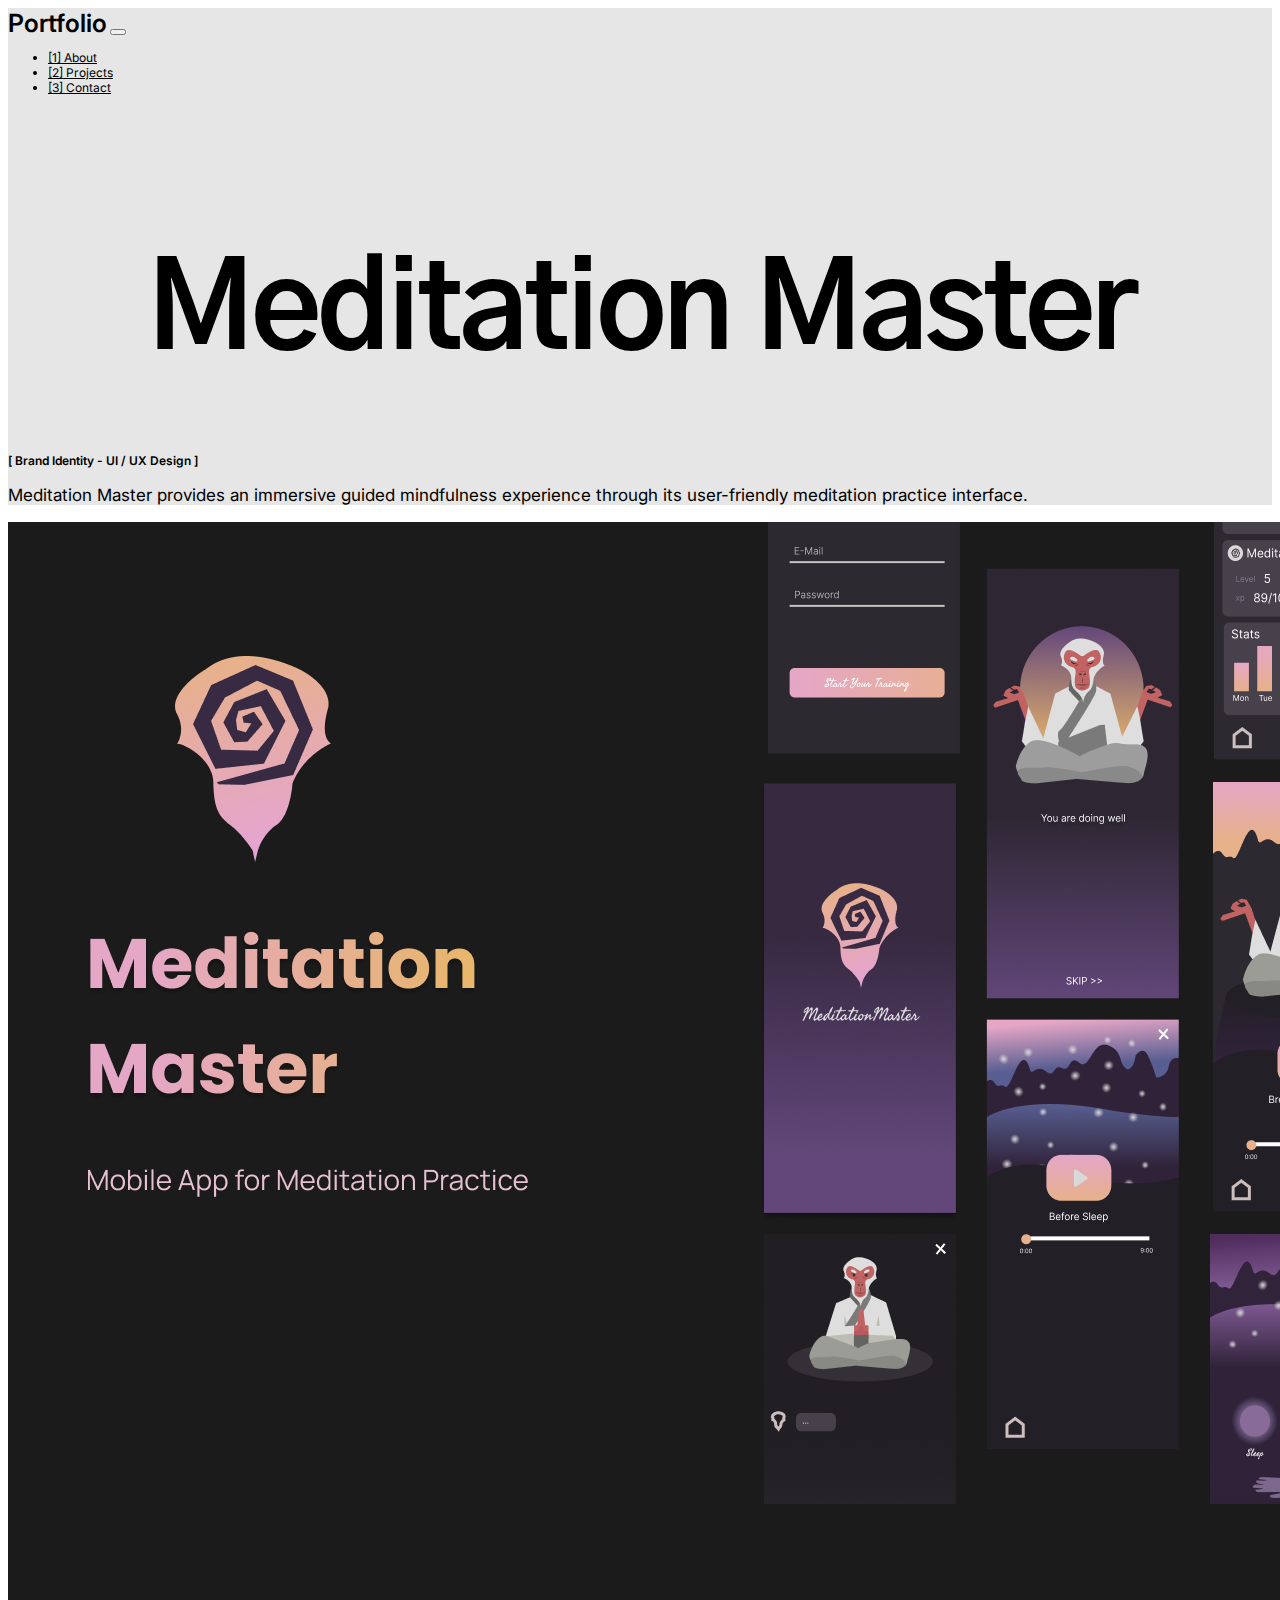
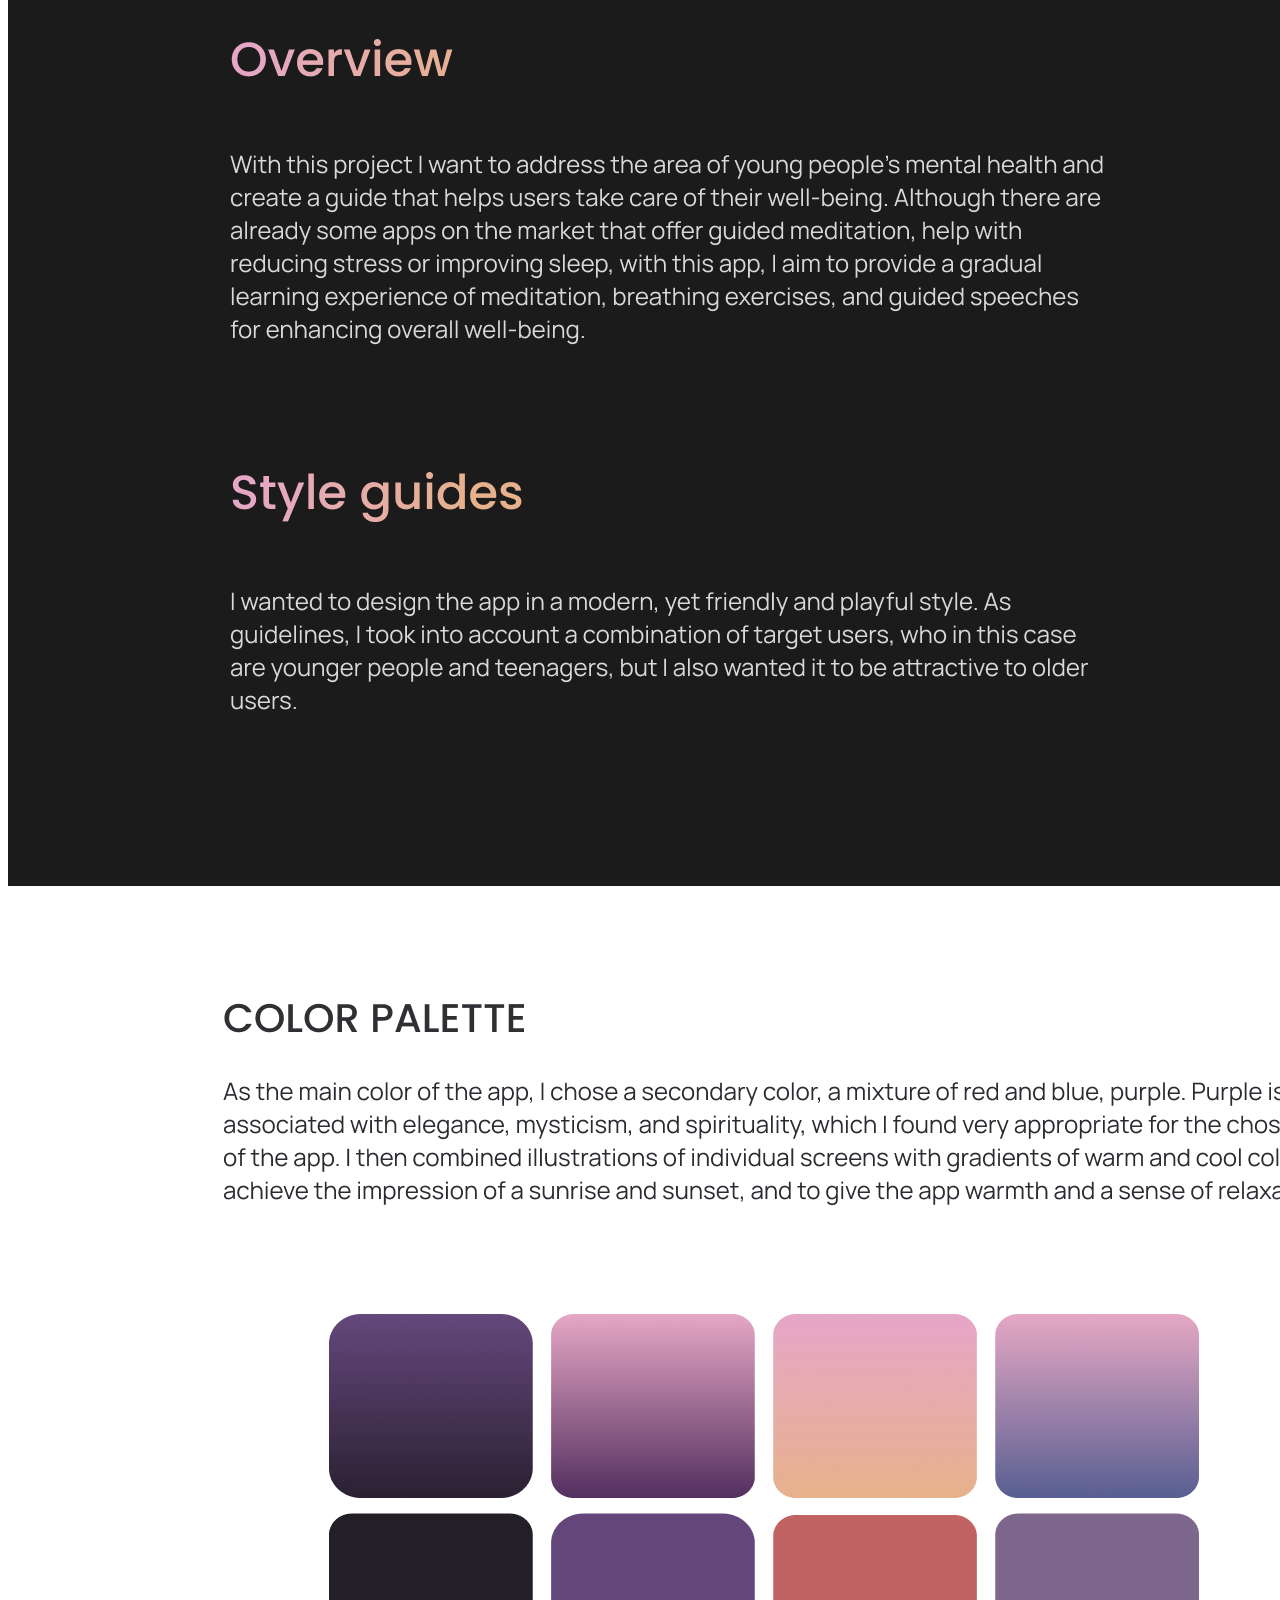
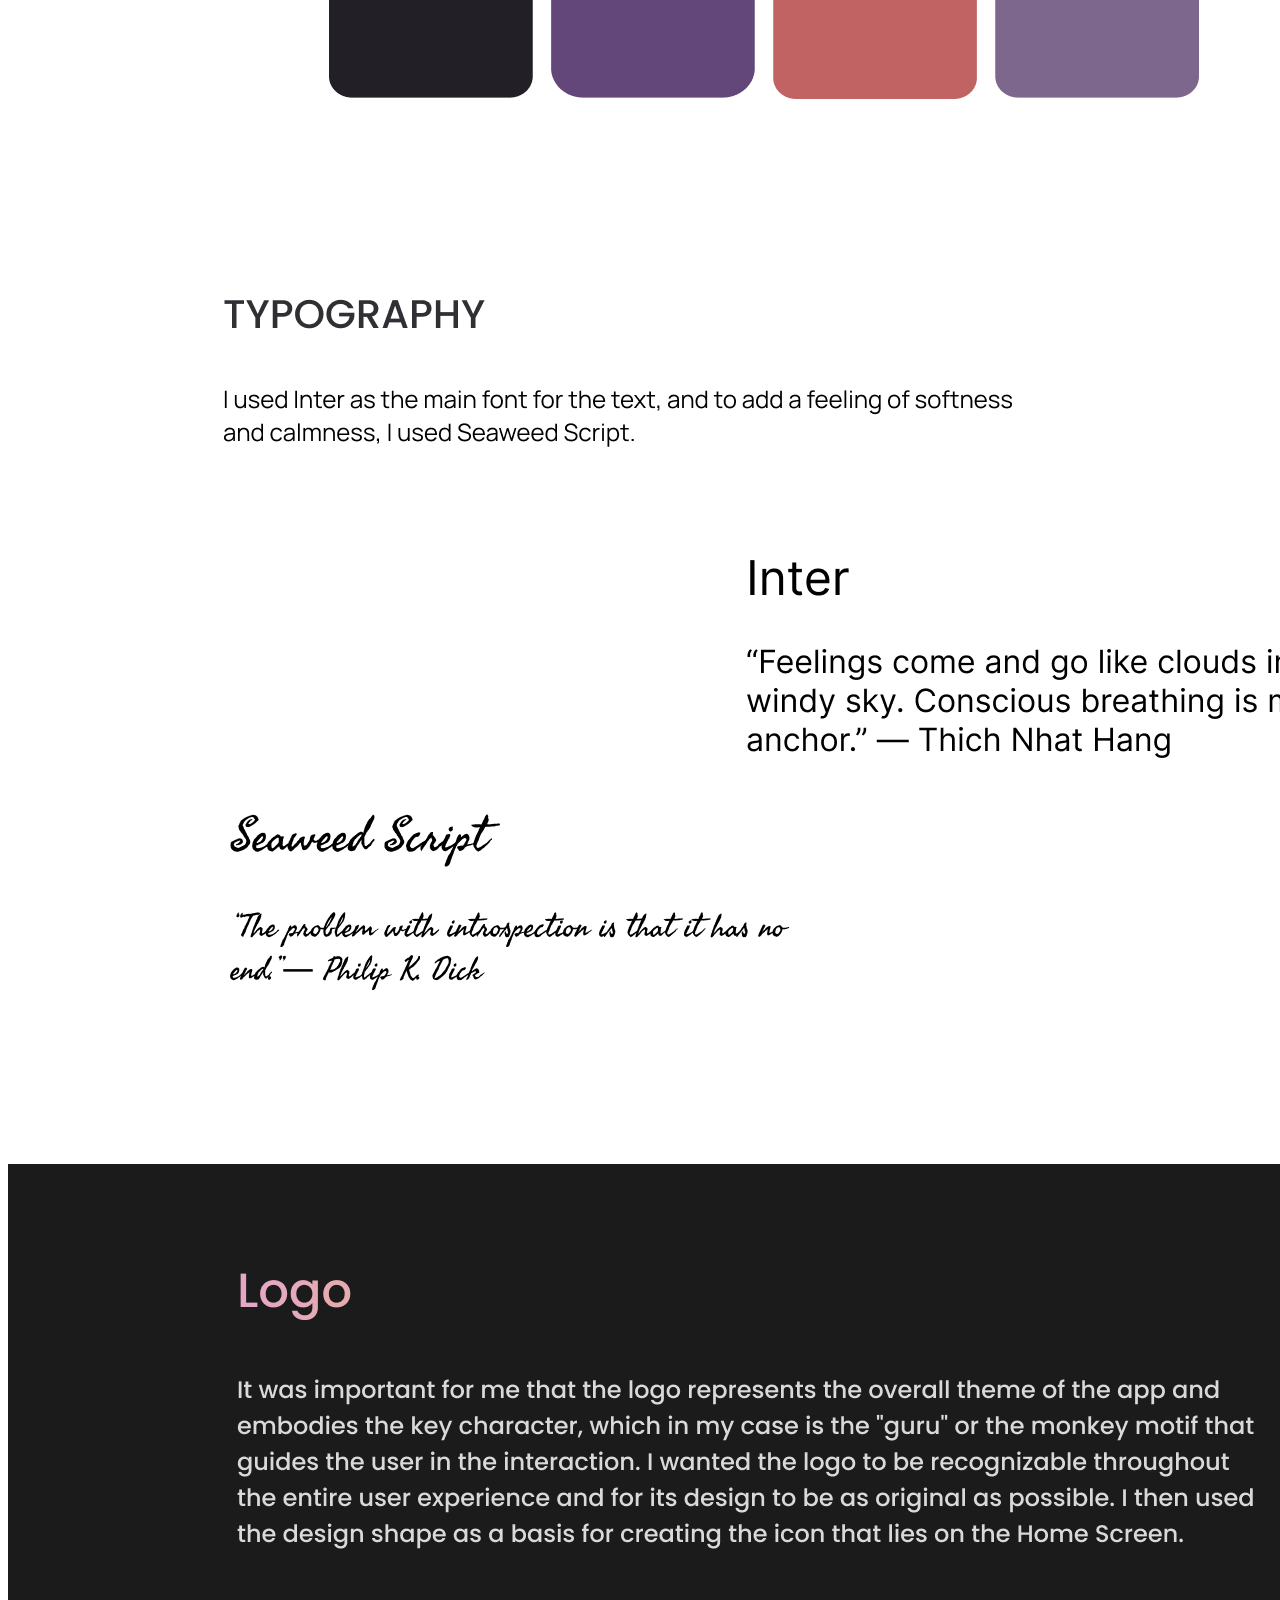
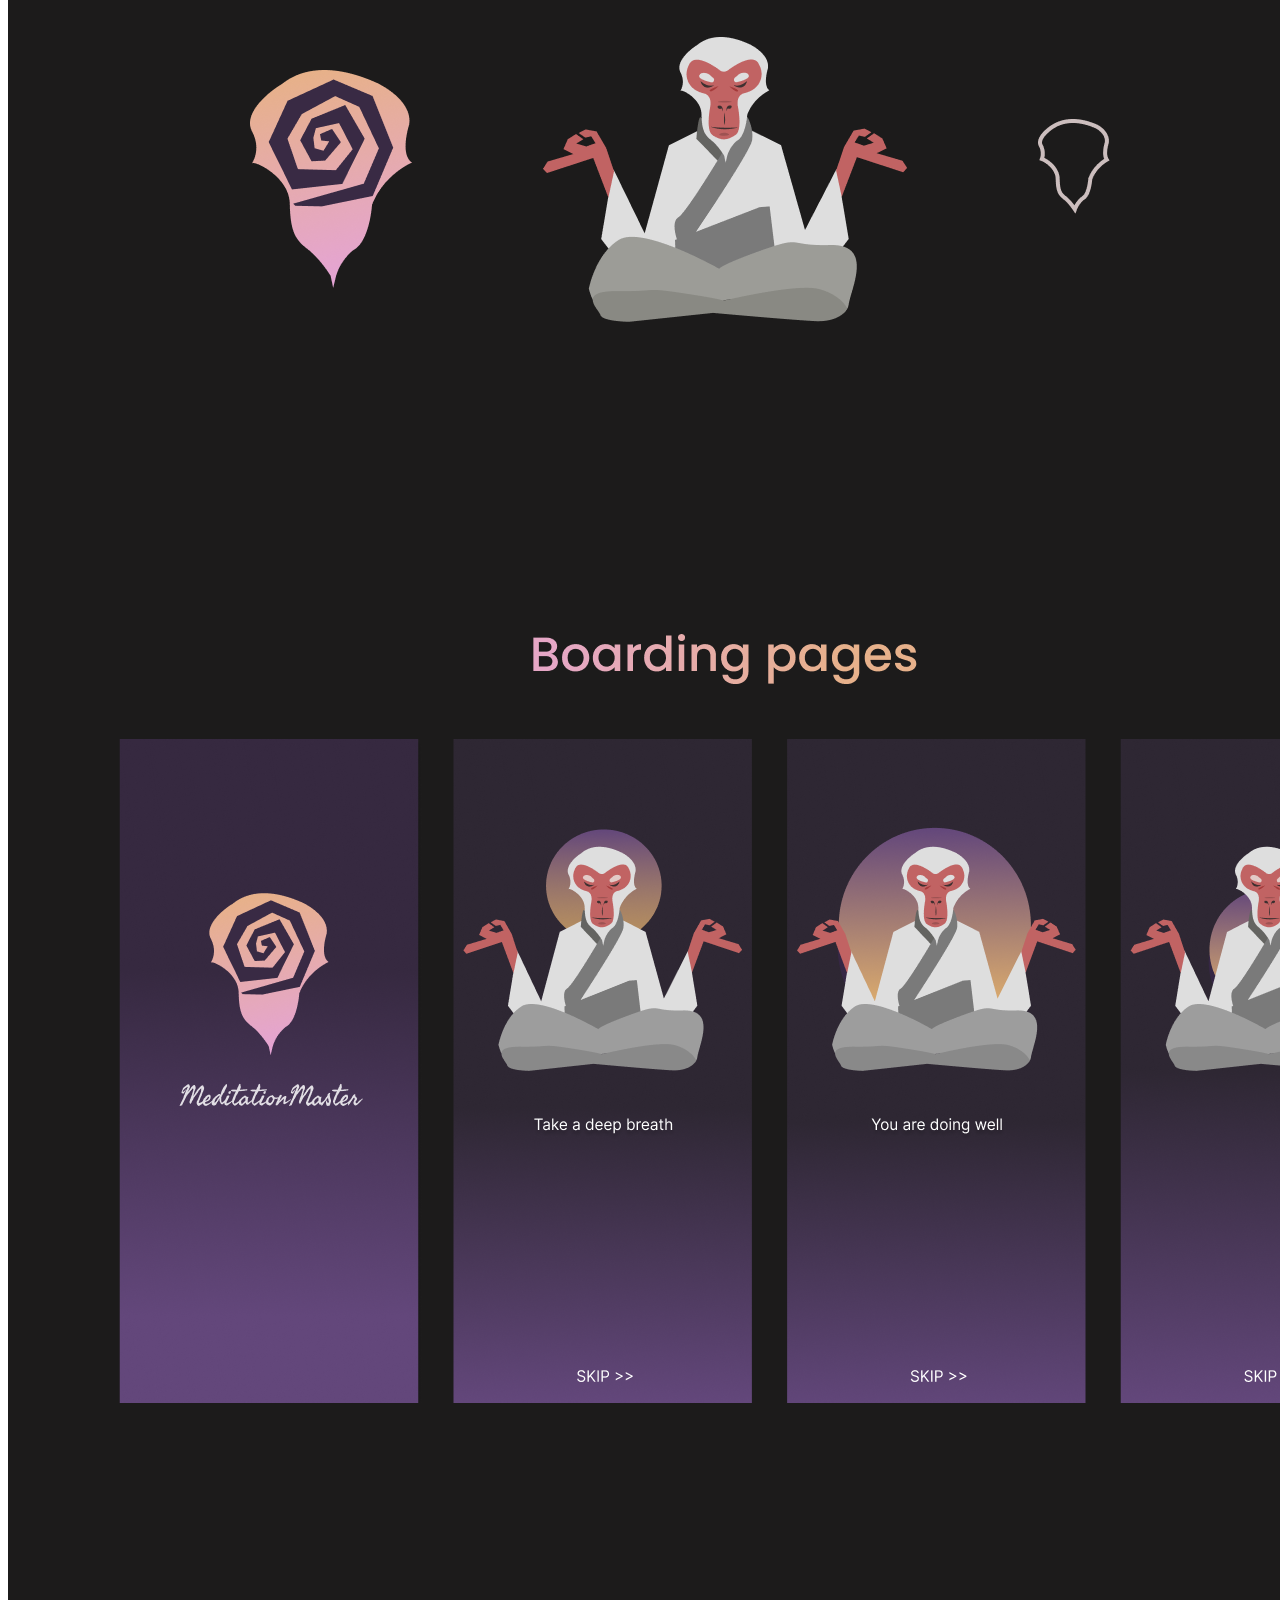
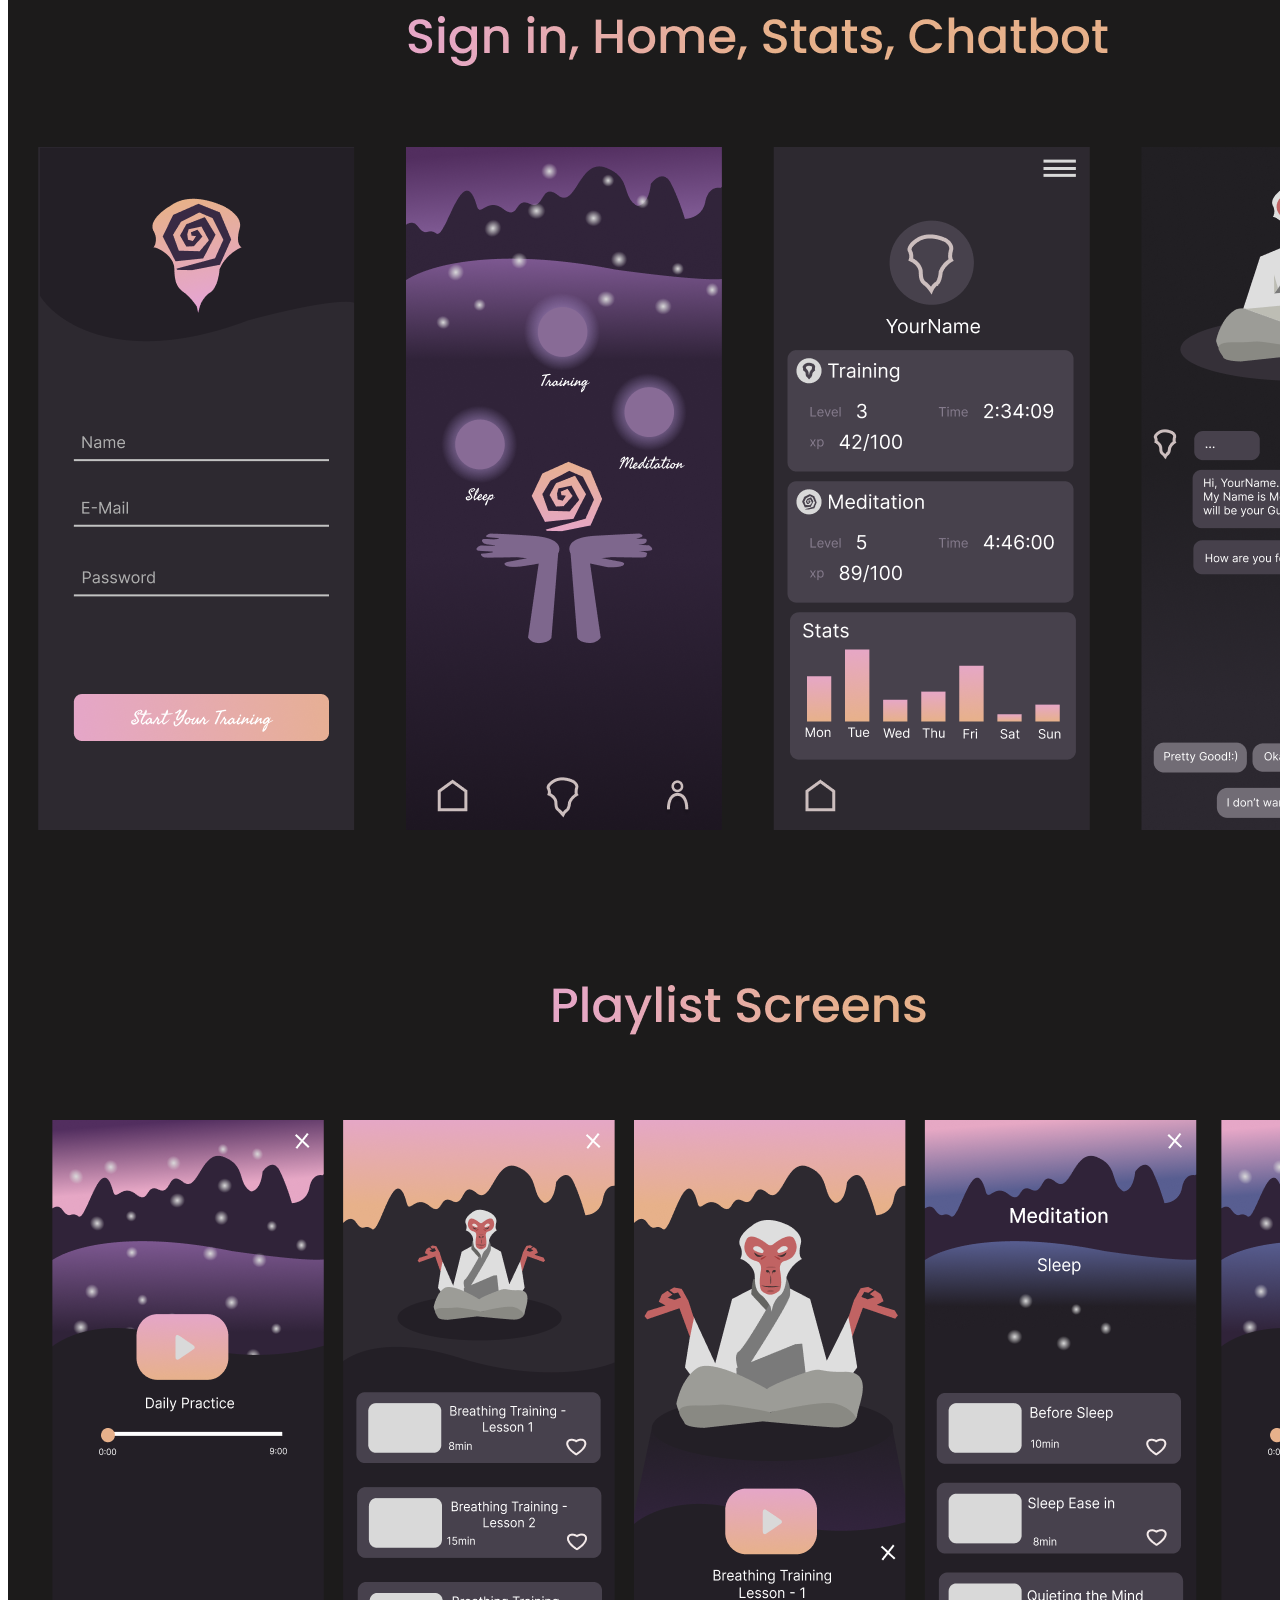
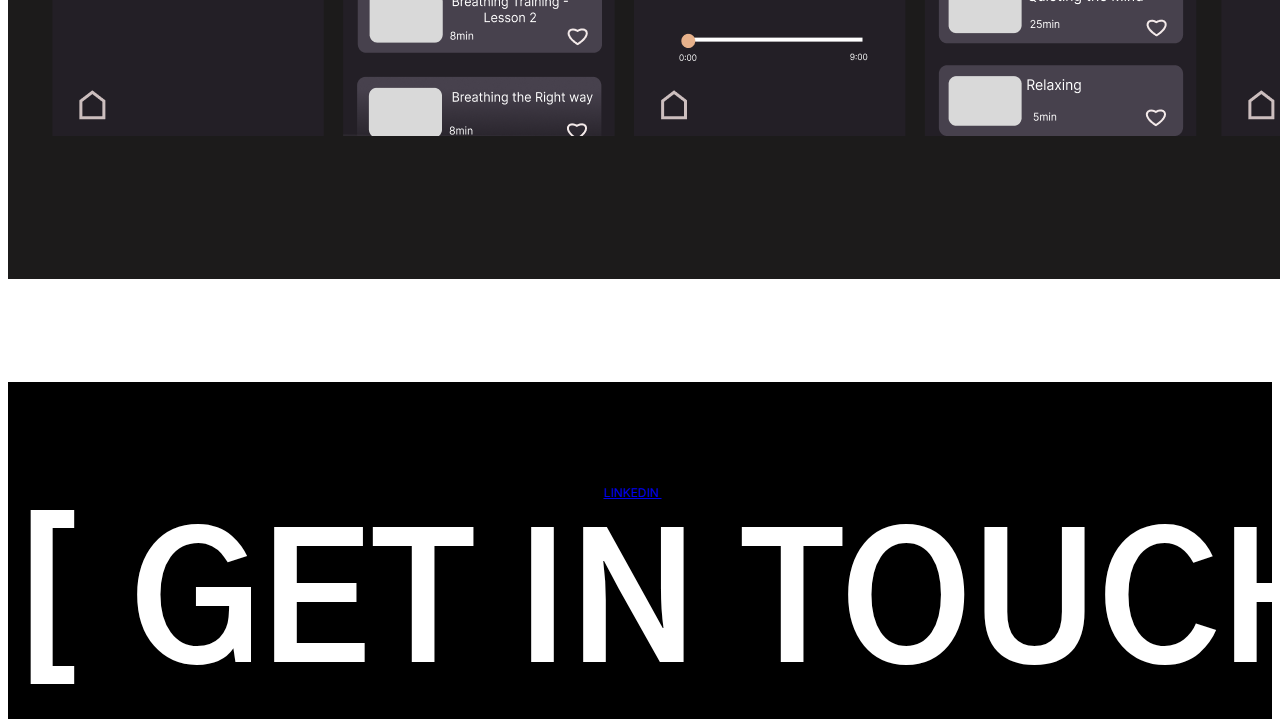
<file: meditationMaster copy.html>
<!DOCTYPE html>
<html lang="en">
  <head>
    <meta charset="UTF-8" />
    <meta name="viewport" content="width=device-width, initial-scale=1.0" />
    <title>MADesign</title>
    <link rel="icon" type="image/x-icon" href="assets/icons/square-blue.svg" />
    <link
      href="https://cdn.jsdelivr.net/npm/bootstrap@5.0.2/dist/css/bootstrap.min.css"
      rel="stylesheet"
      integrity="sha384-EVSTQN3/azprG1Anm3QDgpJLIm9Nao0Yz1ztcQTwFspd3yD65VohhpuuCOmLASjC"
      crossorigin="anonymous"
    />
    <link rel="stylesheet" href="design.css" />
    <script
      src="https://cdn.jsdelivr.net/npm/bootstrap@5.0.2/dist/js/bootstrap.bundle.min.js"
      integrity="sha384-MrcW6ZMFYlzcLA8Nl+NtUVF0sA7MsXsP1UyJoMp4YLEuNSfAP+JcXn/tWtIaxVXM"
      crossorigin="anonymous"
    ></script>
  </head>

  <body>
    <section class="sec-bg-gray">
      <nav class="navbar navbar-expand-lg">
        <div class="container-fluid">
          <a
            class="navbar-brand p-1 pf-inter-t text-uppercase"
            href="index.html"
            >Portfolio</a
          >
          <button
            class="navbar-toggler"
            type="button"
            data-toggle="collapse"
            data-target="#navbarNav"
            aria-controls="navbarNav"
            aria-expanded="false"
            aria-label="Toggle navigation"
          >
            <span class="navbar-toggler-icon"></span>
          </button>
          <div
            class="collapse navbar-collapse justify-content-end"
            id="navbarNav"
          >
            <ul class="navbar-nav">
              <li class="nav-item">
                <a
                  class="nav-link c-black text-uppercase pe-3"
                  href="index.html#who"
                  >[1] About</a
                >
              </li>
              <li class="nav-item">
                <a
                  class="nav-link text-uppercase c-black pe-3"
                  href="index.html#projects"
                  >[2] Projects</a
                >
              </li>
              <li class="nav-item">
                <a class="nav-link text-uppercase c-black pe-3" href="#contact"
                  >[3] Contact</a
                >
              </li>
            </ul>
          </div>
        </div>
      </nav>

      <div class="project-h">Meditation Master</div>
      <section class="container pb-5">
        <div class="row mb-5">
          <div class="col-md-3"></div>
          <div class="col-md-6 text-center">
            <p class="f-w-600">[ Brand Identity - UI / UX Design ]</p>

            <p class="pt-1 pb-5 f-s-17">
              Meditation Master provides an immersive guided mindfulness
              experience through its user-friendly meditation practice
              interface.
            </p>
          </div>
          <div class="col-md-3"></div>
        </div>
      </section>
      <!-- <div class="pb-5 flex-j-c">
        <img src="Line.svg" alt="" />
      </div> -->
    </section>

    <!-- <section class="center mt-5 text-center">
      <div class="bor-mid">ssss</div>
    </section> -->

    <section class="mt-5 p-bot-break text-center">
      <div class="container">
        <img src="meditationM.png" class="img-fluid" />
      </div>
    </section>

    <section id="contact" class="p-top-break bg-black">
      <div class="container">
        <div class="row">
          <div class="col" style="display: flex; justify-content: center">
            <a href="https://www.linkedin.com/in/marusa-articek/">
              LINKEDIN
              <img src="assets/icons/Arrow-28.svg" width="15" alt="" />
            </a>
          </div>
        </div>
        <div class="row gothic-a1-bold justify-content-center text-contact">
          [ GET IN TOUCH ]
        </div>
      </div>
    </section>
  </body>
</html>
</file>
<file: design.css>
@import url("https://fonts.googleapis.com/css2?family=Gothic+A1:wght@300;400;500;600;700;800&family=Inter:wght@100..900&display=swap");

.gothic-a1-light {
  font-family: "Gothic A1", sans-serif;
  font-weight: 300;
  font-style: normal;
}

.gothic-a1-regular {
  font-family: "Gothic A1", sans-serif;
  font-weight: 400;
  font-style: normal;
}

.gothic-a1-medium {
  font-family: "Gothic A1", sans-serif;
  font-weight: 500;
  font-style: normal;
}

.gothic-a1-semibold {
  font-family: "Gothic A1", sans-serif;
  font-weight: 600;
  font-style: normal;
}

.gothic-a1-bold {
  font-family: "Gothic A1", sans-serif;
  font-weight: 700;
  font-style: normal;
}

.gothic-a1-extrabold {
  font-family: "Gothic A1", sans-serif;
  font-weight: 800;
  font-style: normal;
}

.inter-400 {
  font-family: "Inter", sans-serif;
  font-optical-sizing: auto;
  font-weight: 400;
  font-style: normal;
}

.pf-inter-t {
  font-family: "Inter", sans-serif;
  font-weight: 600;
  font-style: normal;
  font-size: 25px;
  text-decoration: none;
  color: #000000;
}

.c-black {
  color: #000000;
}

.bg-black {
  background-color: #000000;
}

a {
  padding: 0 !important;
}

.container {
  max-width: 1550px !important;
}

.sec-bg-gray {
  background-color: #e6e6e6;
}

body {
  background-color: rgb(255, 255, 255);
  font-family: "Inter", sans-serif;
  font-weight: 400;
  font-size: 12px;
  color: rgb(0, 0, 0);
}

.f-s-17 {
  font-size: 17px;
}
.f-w-600 {
  font-weight: 600;
}

.tab {
  display: inline-block;
  margin-left: 2em;
}

.w400 {
  width: 400px;
}

.desc-t {
  font-weight: 600;
  font-size: 16px;
  color: #000000;
}

.flex-j-s {
  display: flex;
  justify-content: space-between;
  align-items: center;
}

.flex-j-c {
  display: flex;
  justify-content: center;
  align-items: center;
}

.sec-bg {
  /* background-image: url(assets/bg-img/flower-bg\(2\).png);
  background-repeat: no-repeat;
  background-size: cover; */
  height: 710px;
  z-index: -1;
}

#special-section {
  background-repeat: no-repeat;
  background-size: cover;
  height: 710px;
  background-image: url("assets/bg-img/orchid-bg.png");
}

.container {
  max-width: 1450px;
}

.mar-nav {
  margin-top: 300px;
}

.pad-sec2 {
  padding-top: 80px;
  padding-bottom: 80px;
}

.proj-text {
  font-family: "Inter", sans-serif;
  color: rgb(0, 0, 0) !important;
  font-weight: 500;
  font-size: 17px;
}

.proj-text-l {
  font-family: "Inter", sans-serif;
  color: rgb(0, 0, 0) !important;
  font-weight: 400;
  font-size: 17px;
}

.a-button {
  display: flex;
  align-items: center;
}

.align-c {
  display: flex;
  align-items: center;
}

.btn-view {
  display: flex;
  align-items: center;
  justify-content: center;
  width: 100% !important;
  height: 70px !important;
  background-color: #00a59200 !important;
  border-radius: 0px !important;
  border-color: #fff;
  border-width: 1px;
  color: #ffffff !important;
  font-weight: 400 !important;
  text-align: center !important;
  outline: none;
  font-size: 15px !important;
  font-family: "Roboto Condensed";
  &:hover {
    color: #181818 !important;
    background-color: #b0ff39 !important;
    border-color: #ffffff00;
    font-weight: 600 !important;
  }
}

.c-study-sm {
  font-family: "Courier New", Courier, monospace;
  color: rgb(255, 255, 255) !important;
  font-weight: 300;
  font-size: 15px;
  text-decoration: none;
}

.case-study {
  font-family: "Nunito Sans", sans-serif;
  color: rgb(203, 255, 99) !important;
  font-weight: 100;
  font-size: 15px;
  letter-spacing: 1px;
  text-decoration: none;
}

.gap {
  height: 80%;
}

.n-bor {
  border-bottom-color: black;
  border-bottom-style: solid;
  border-bottom-width: 1px;
}

.t-bor {
  border-top-color: black;
  border-top-style: solid;
  border-top-width: 1px;
}

.bor-mid {
  border-color: black;
  border-style: solid;
  border-width: 1px;
}

.center {
  margin: auto;
  width: 60%;
}

.w-box {
  width: 600px;
  margin-left: 120px;
  margin-right: 120px;
}

.text-title {
  justify-content: center;
  font-size: 175px;
  position: absolute;
  top: 50%;
  left: 50%;
  transform: translate(-50%, -50%);
  color: #000000;
  white-space: nowrap;
}

.text-contact {
  font-size: 175px;
  color: #ffffff;
  white-space: nowrap;
  letter-spacing: -1px;
}

.p-top-break {
  padding-top: 100px;
}

.p-bot-break {
  padding-bottom: 100px;
}

.project-h {
  display: flex;
  justify-content: center;
  font-size: 120px;
  font-family: "Gothic A1", sans-serif;
  font-weight: 700;
  font-style: normal;
  letter-spacing: -4px;
  line-height: 0.8;
  margin-top: 170px;
  padding-bottom: 80px;
}

.proj-txt {
  display: flex;
  justify-content: start;
  font-size: 90px;
  font-family: "Inter", sans-serif;
  font-weight: 600;
  margin-top: 70px;
  padding-bottom: 20px;
}

.desc {
  font-family: "Inter", sans-serif;
  color: rgb(0, 0, 0);
  font-weight: 200;
  font-size: 228px;
  margin-top: 200px;
  display: flex;
  margin-right: auto;
}

.img-w {
  width: 100%;
  max-width: 1400px;
}

.cursorsm {
  cursor: none;
}

.small {
  background-color: #fff;
  mix-blend-mode: difference;
  width: 150px;
  height: 150px;
  border: 2px solid #fff;
  border-radius: 50%;
}

.bottom-container {
  background-color: #f0f0f0;
}
.bottom-elements {
  position: absolute;
  bottom: 0;
  width: 100%;
  display: flex;
  justify-content: space-between;
}

#d-01 .d-01-i {
  position: absolute;
  width: 300px;
  object-fit: cover;
  opacity: 0;
  transition: opacity 0.3s ease;
  left: 10%;
  z-index: -2;
}

#d-01:hover .d-01-i {
  opacity: 1;
}

#d-01:hover {
  font-weight: 600;
}

a:hover {
  color: #0048ff;
}

.a-proj {
  color: #000000;
  text-decoration: none;
}

.img-fluid-70 {
  max-width: 70%;
  height: auto;
}

.background-container {
  background-color: rgba(255, 255, 255, 0);
  background-position: center;
  cursor: pointer;
  width: max-content;
}

@media (max-width: 600px) {
  .text-title {
    justify-content: center;
    font-size: 55px;
  }

  .proj-txt {
    display: flex;
    justify-content: start;
    font-size: 40px;
    font-family: "Inter", sans-serif;
    font-weight: 600;
    margin-top: 70px;
    padding-bottom: 20px;
  }

  .proj-text {
    font-size: 14px;
  }

  #special-section {
    background-repeat: no-repeat;
    background-size: cover;
    height: 710px;
    background-position-x: 20%;
  }

  .text-contact {
    font-size: 45px;
  }

  .project-h {
    font-size: 74px;
  }

  .img-fluid-70 {
    max-width: 100%;
    height: auto;
  }
}
</file>
